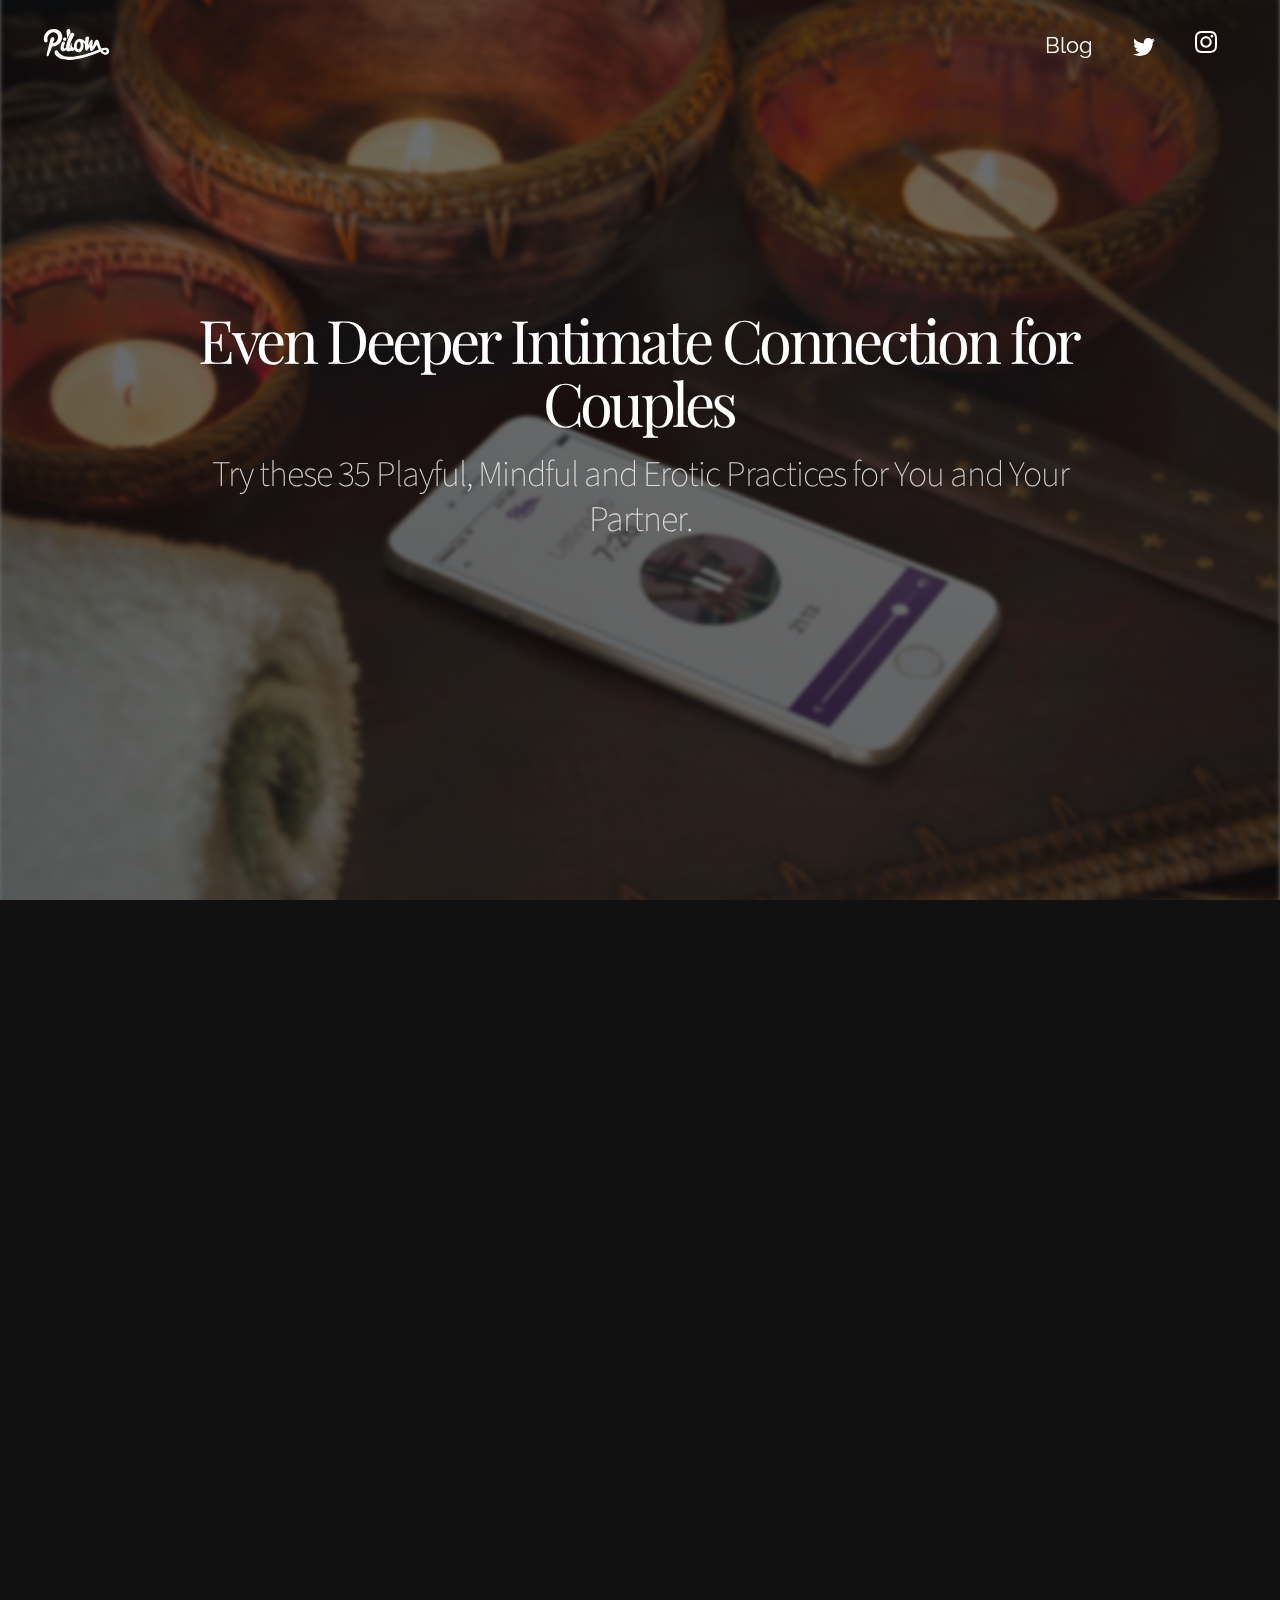
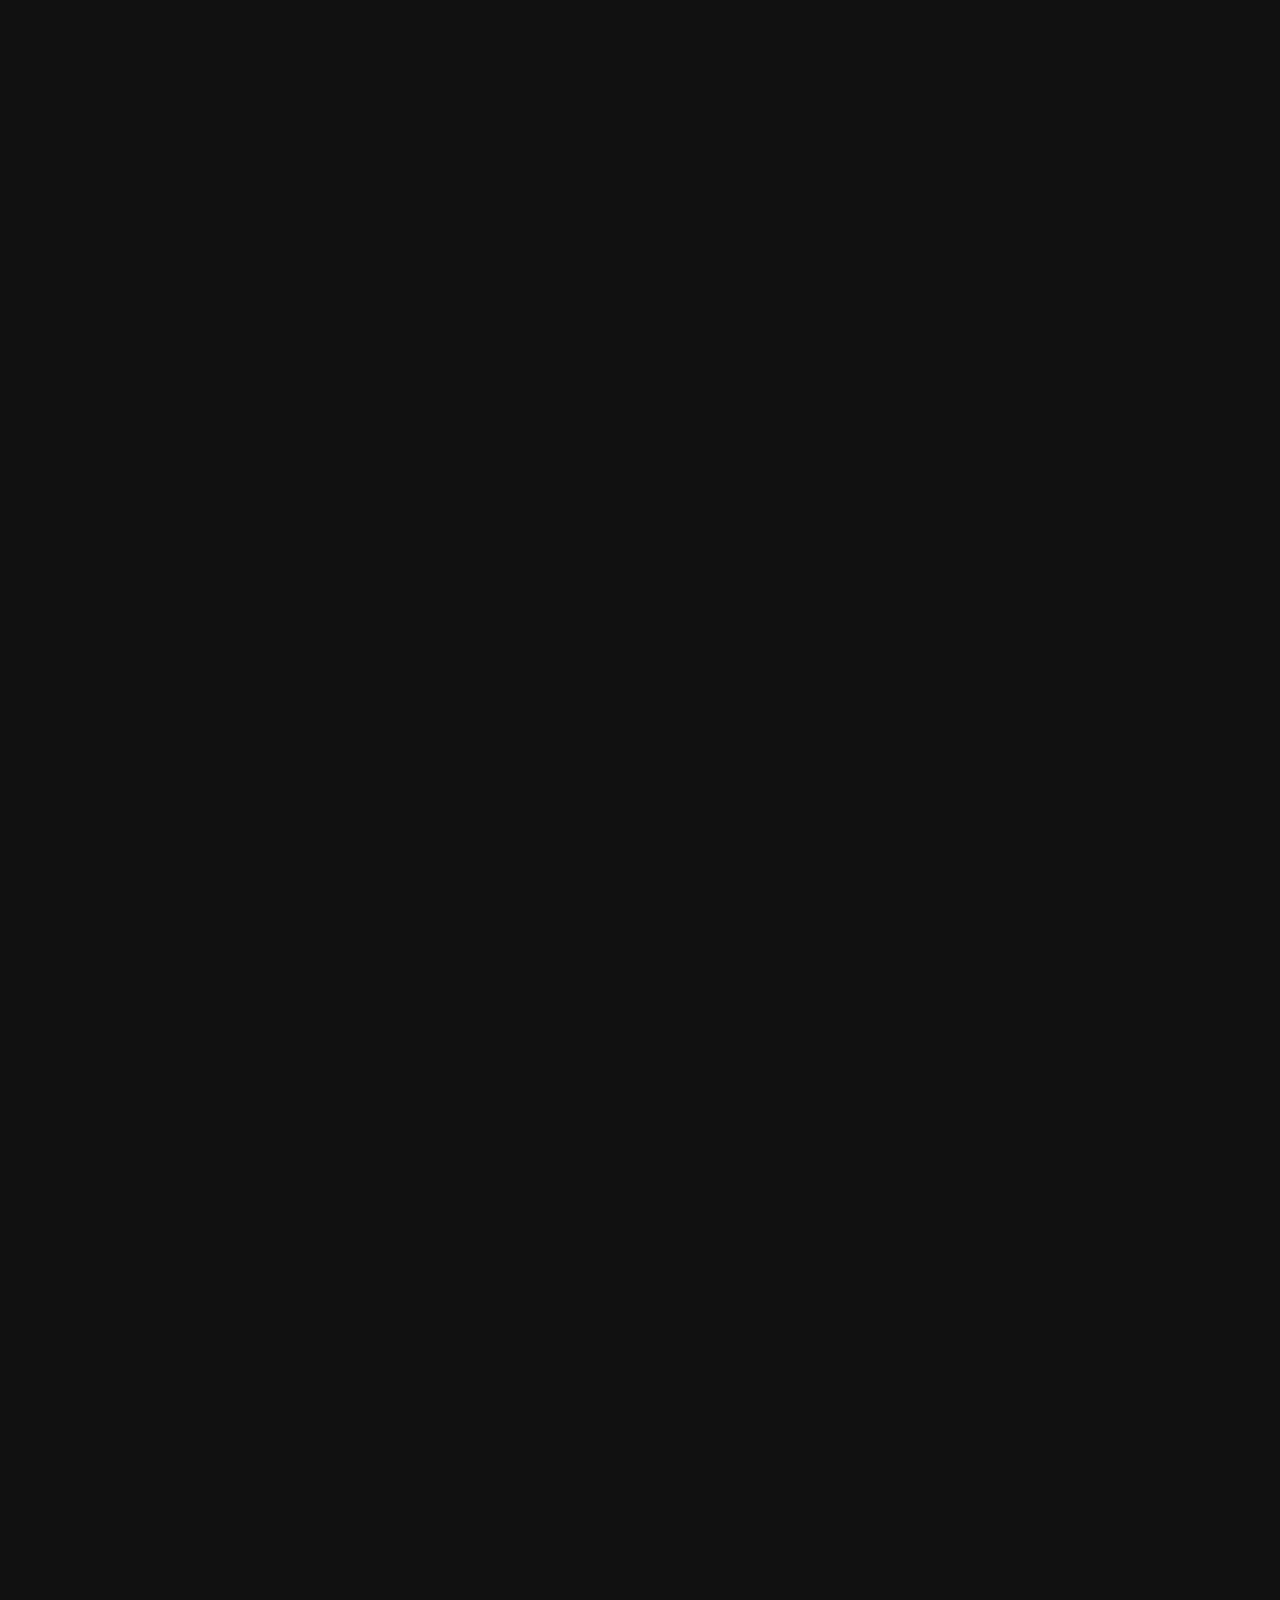
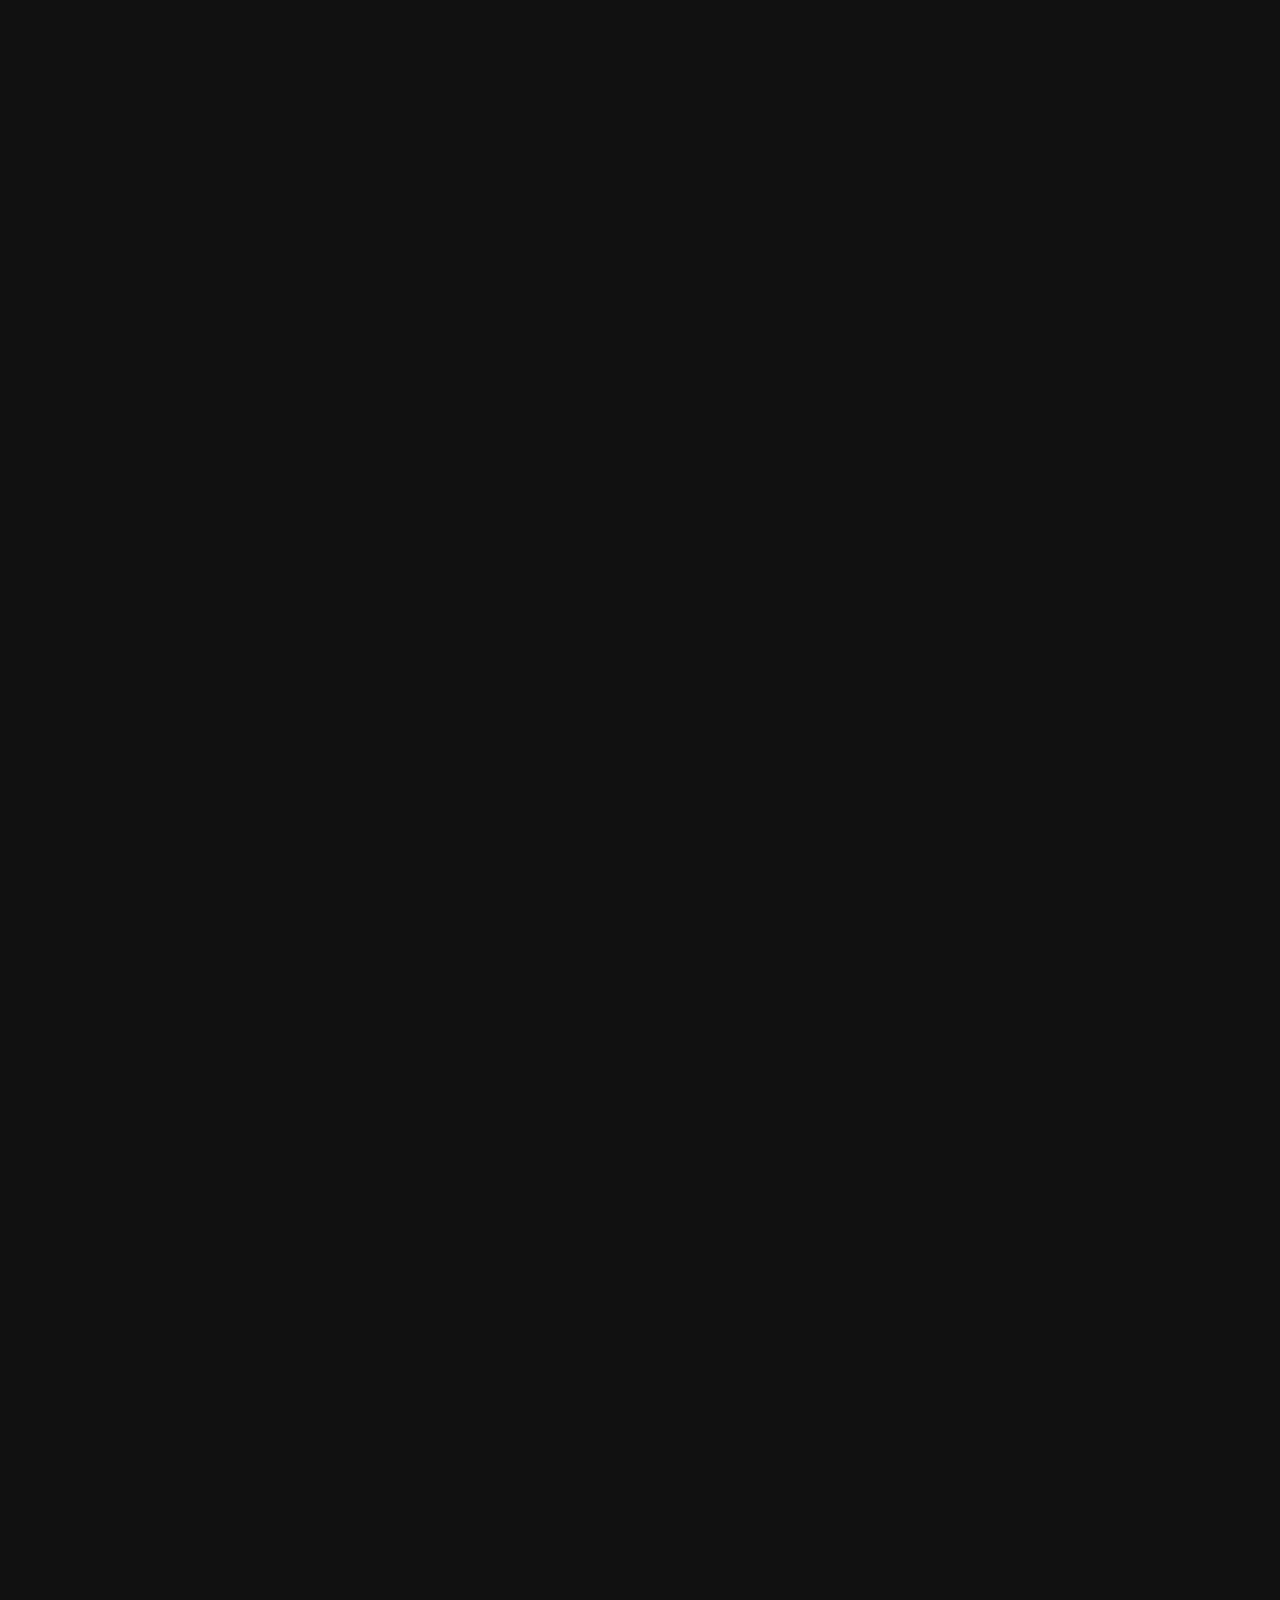
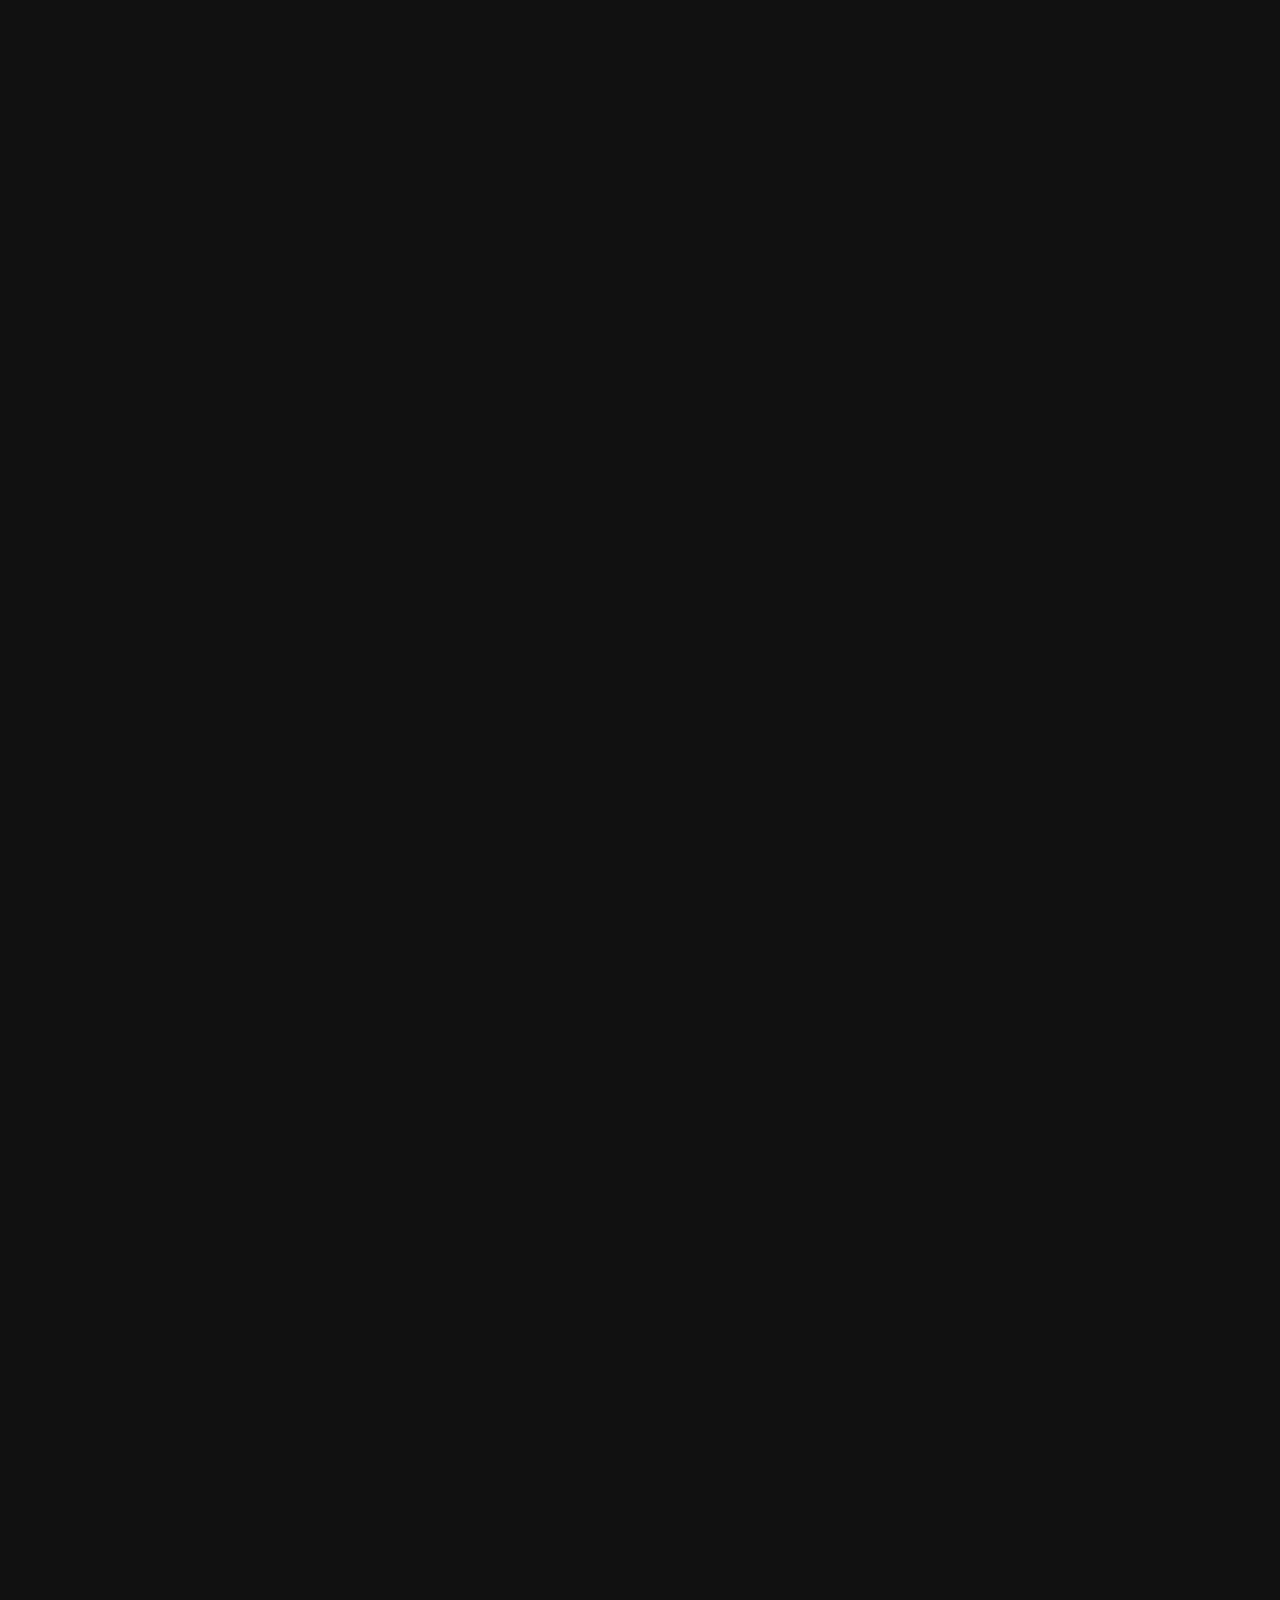
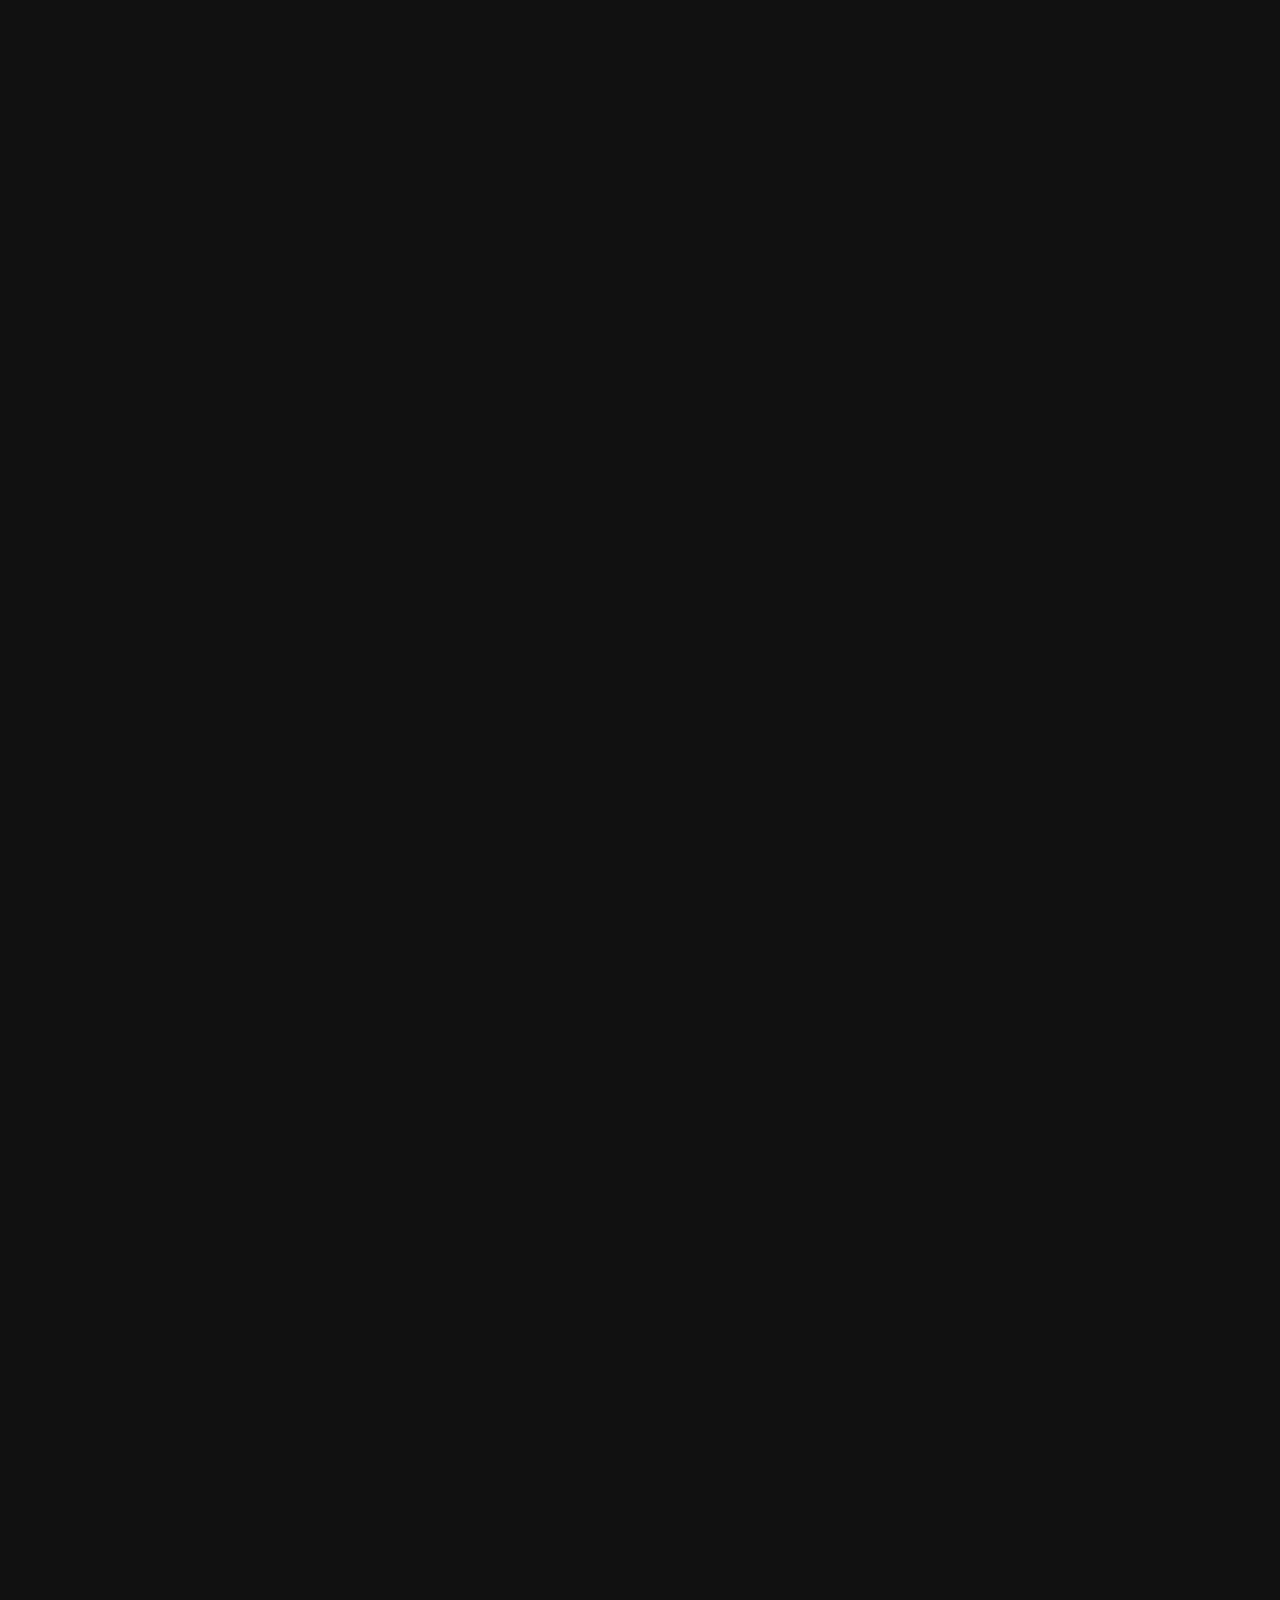
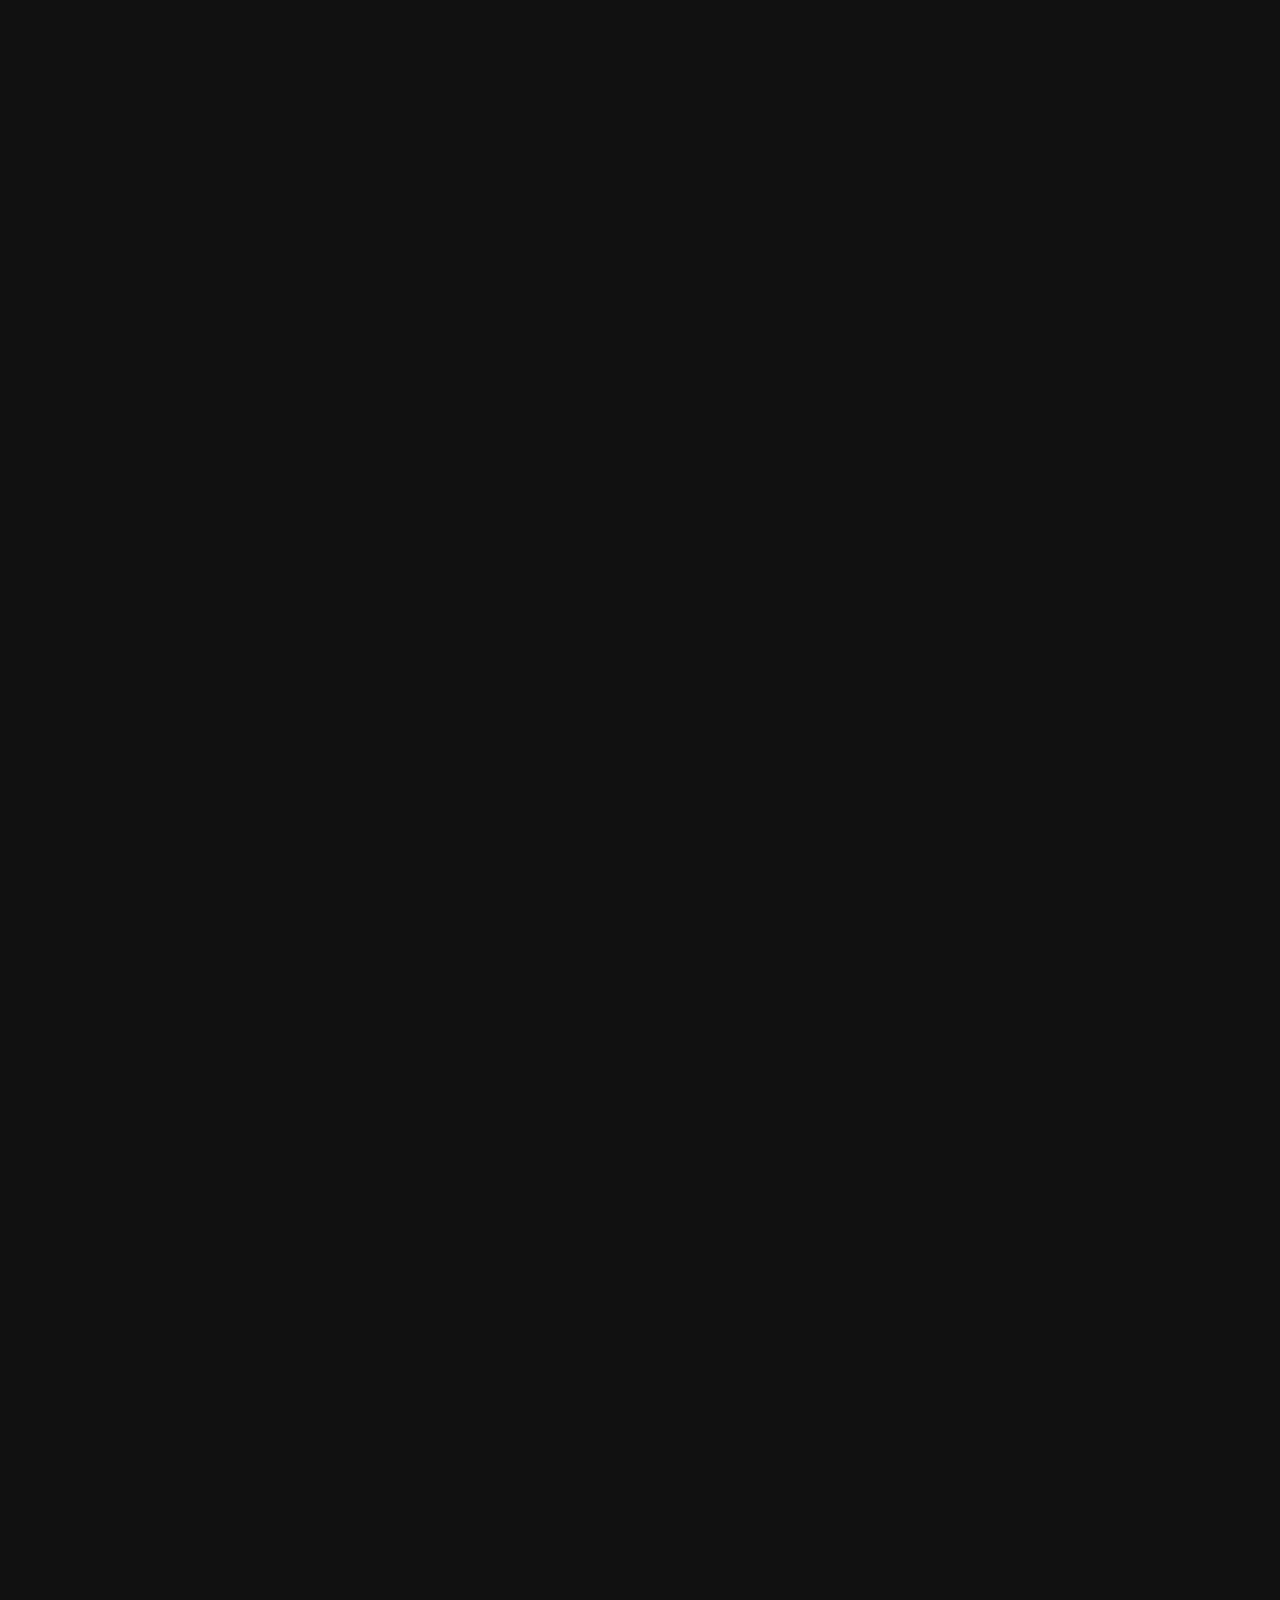
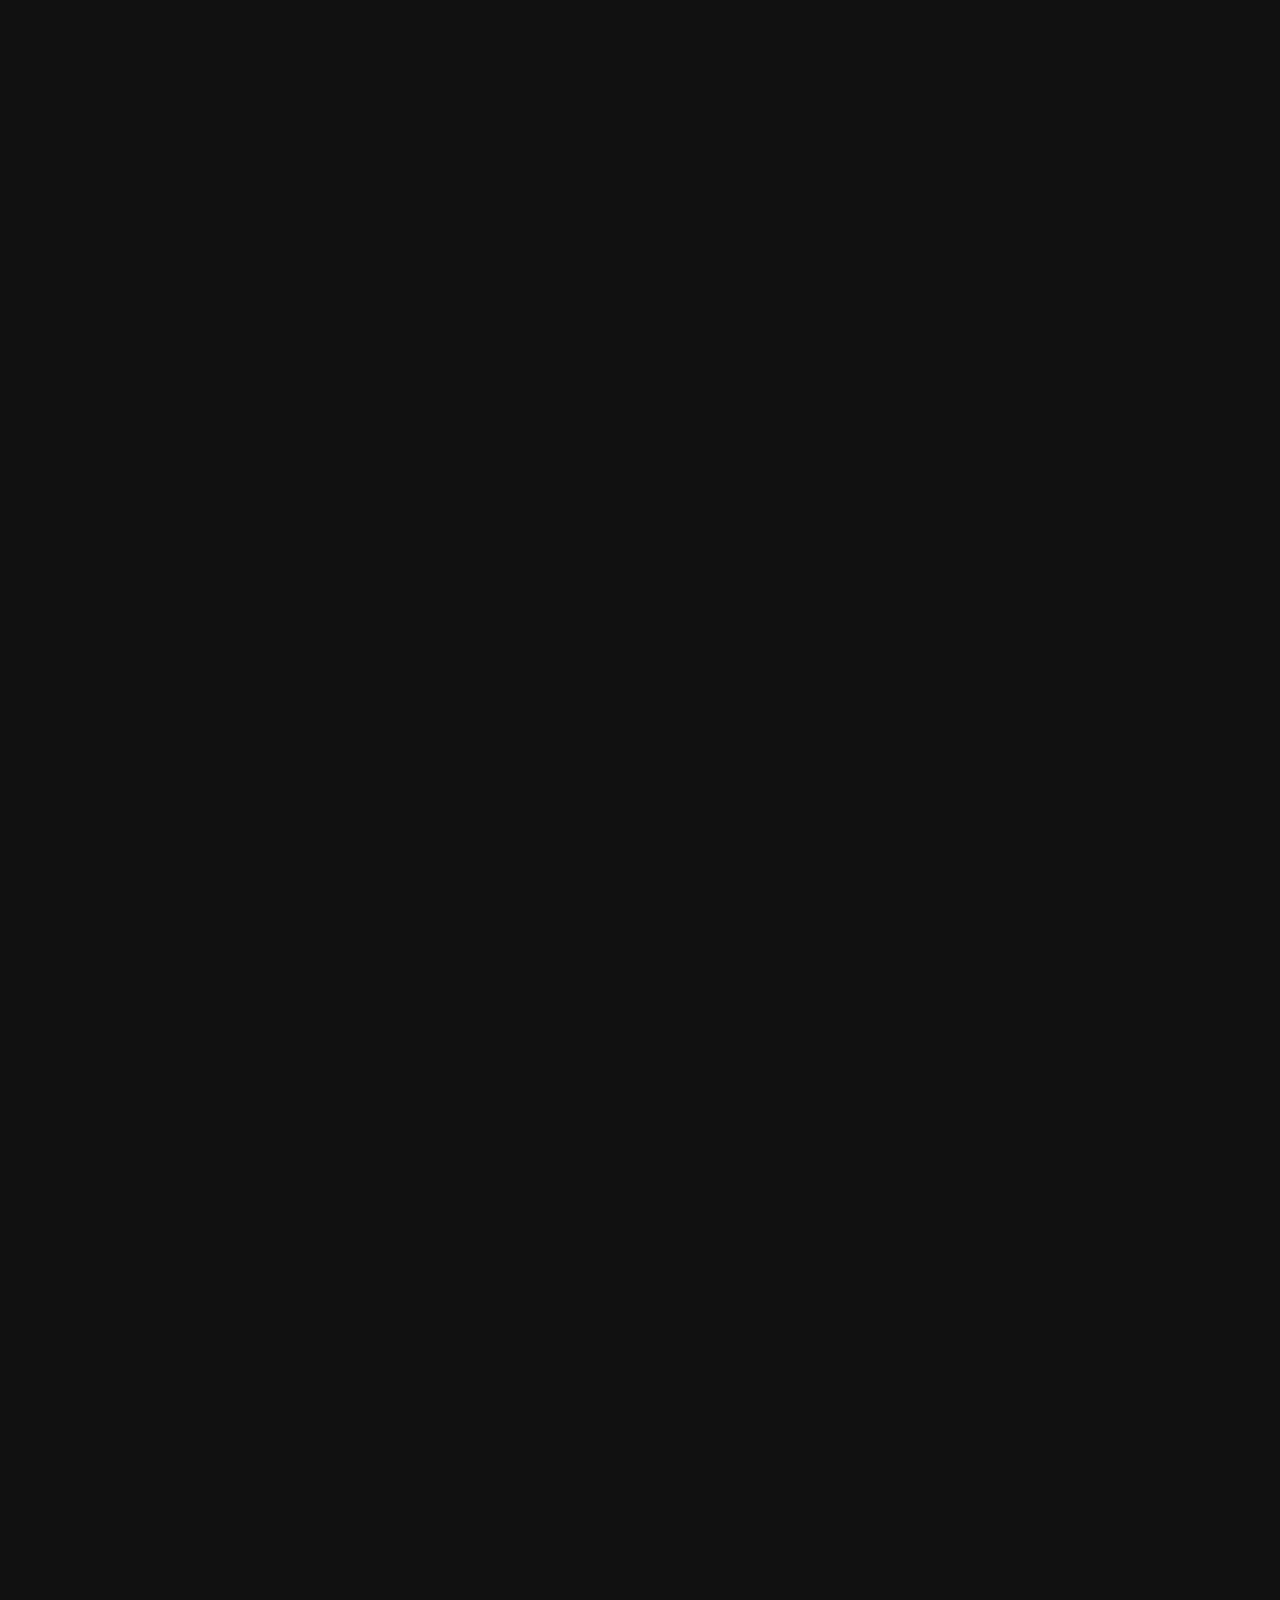
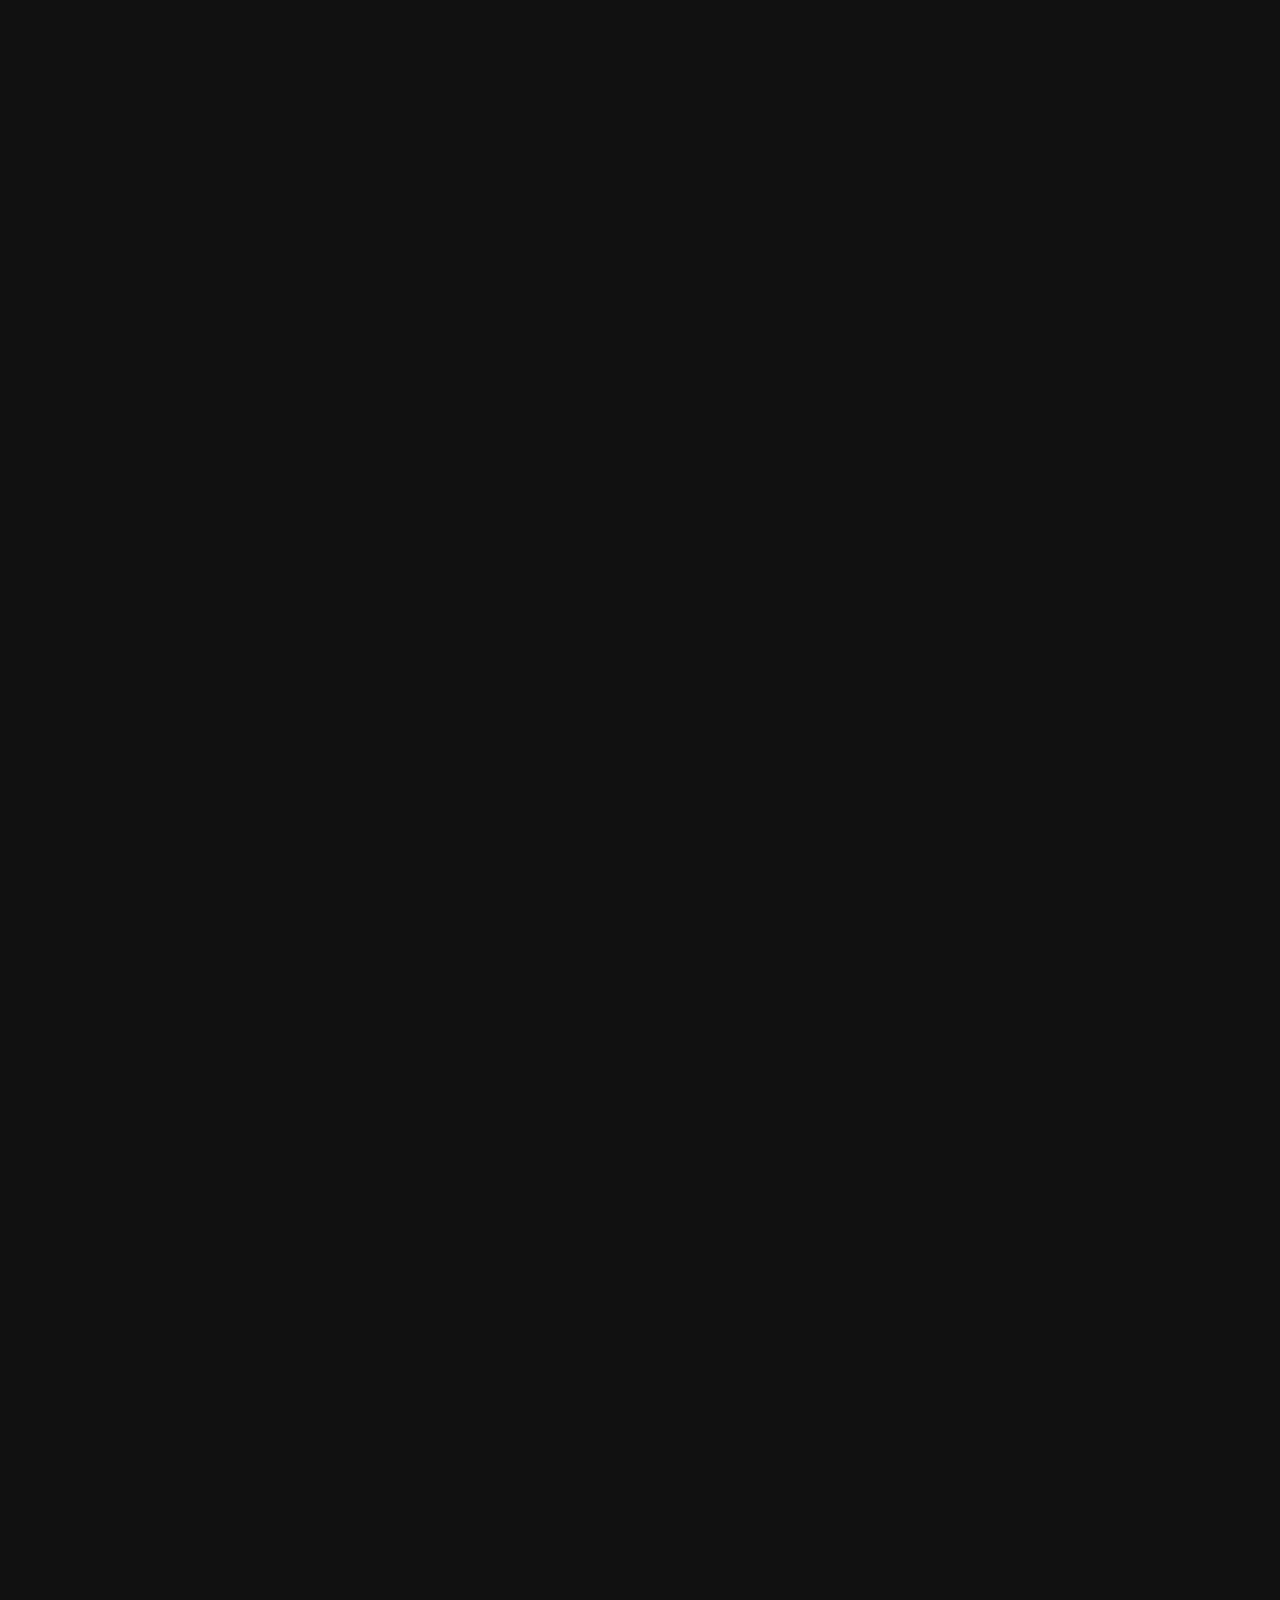
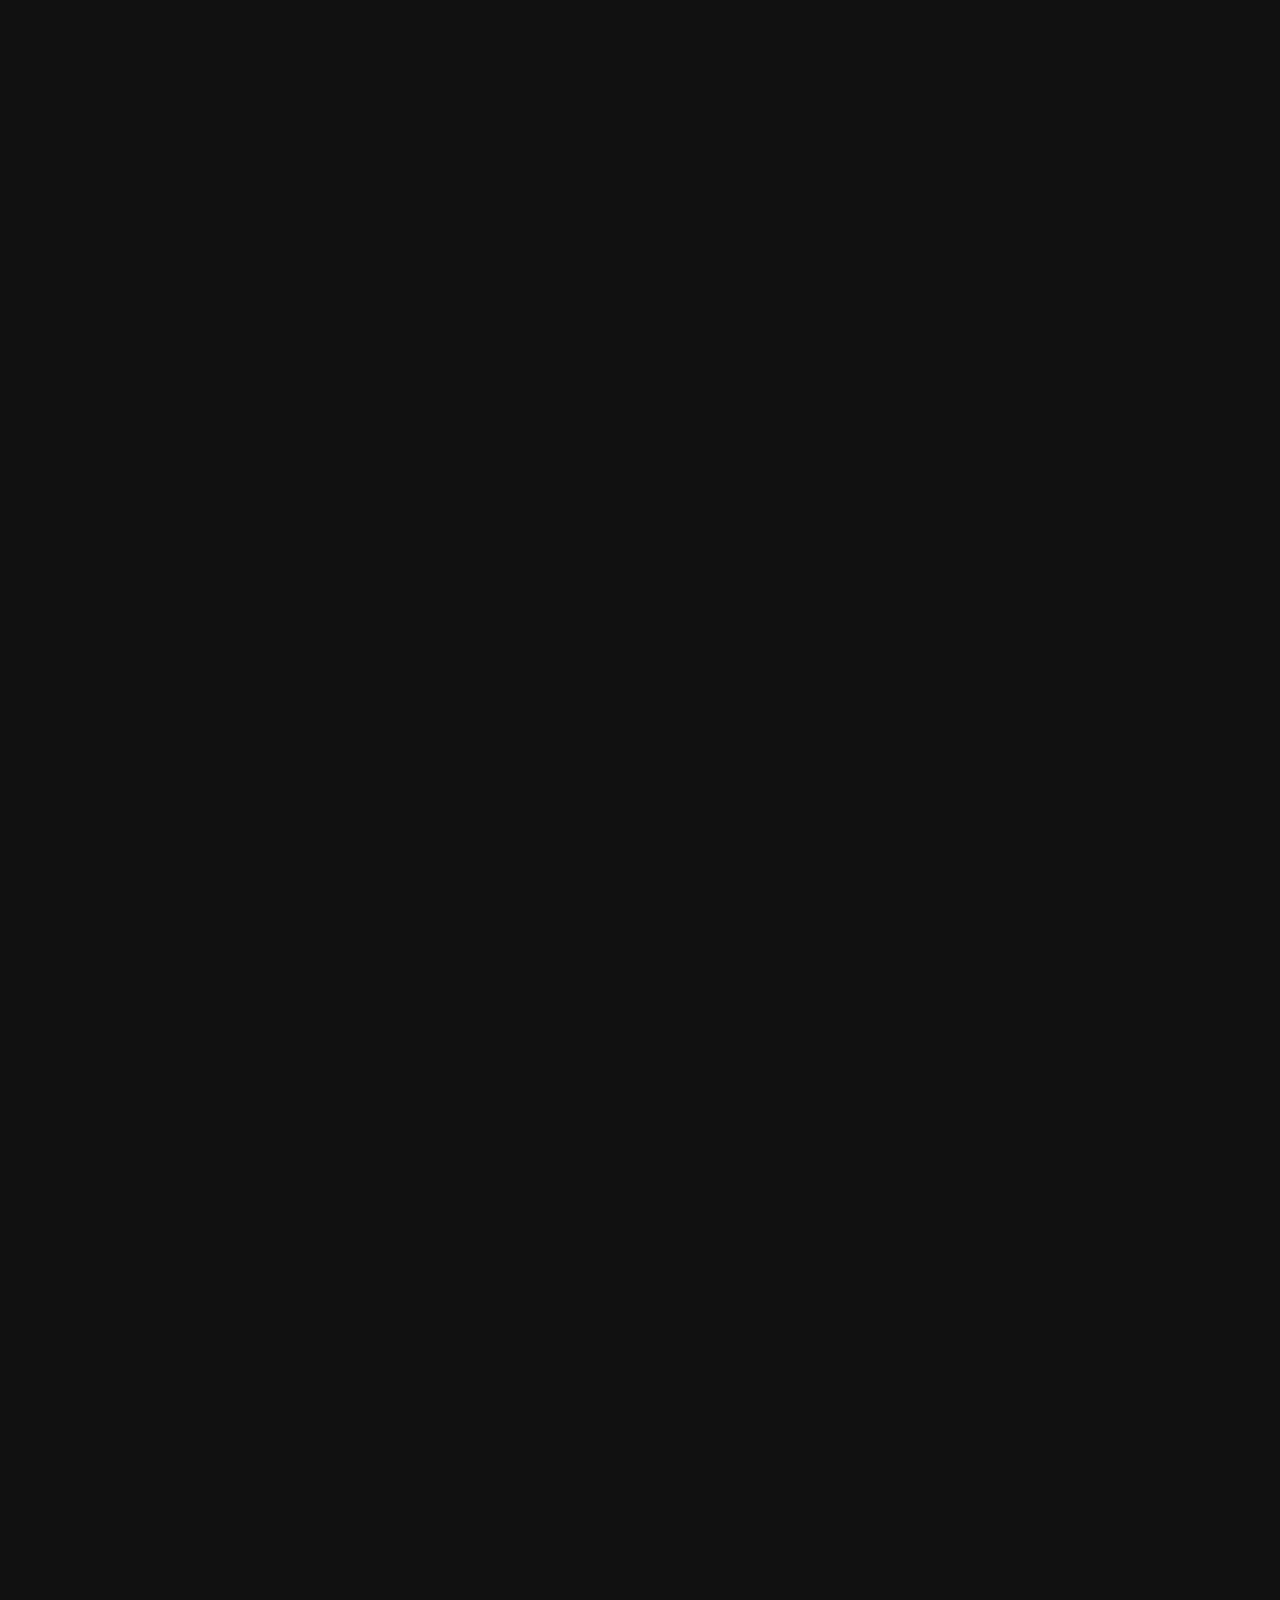
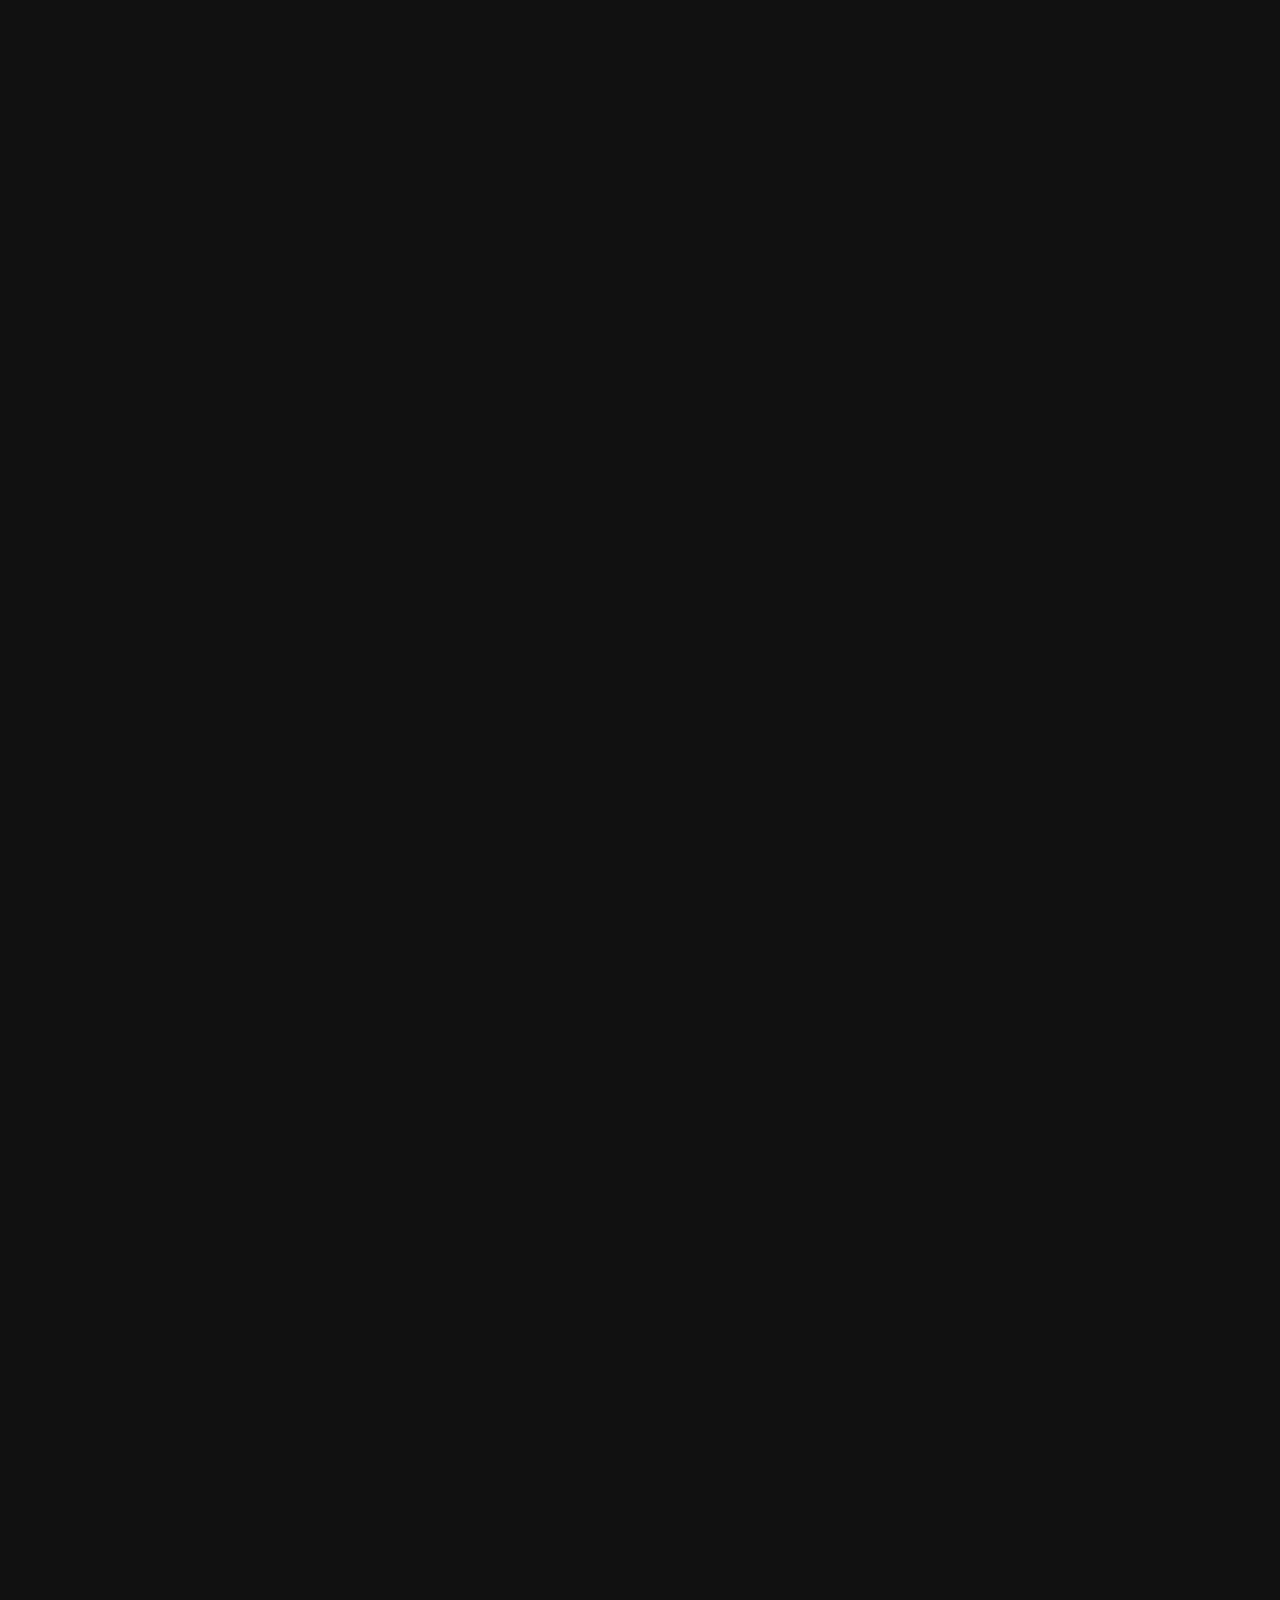
<file: index.html>
<html>
    <head>
        <meta charset="UTF-8">
        <meta name="viewport" content="width=device-width, height=device-height, initial-scale=1.0, user-scalable=no">
        <meta name="apple-mobile-web-app-capable" content="yes" />

        <!-- Page title -->
        <title>Pillow - Deeper Connection for Busy Couples</title>
        <meta name="description" content="Build a stronger relationship with your partner by following along to couples intimacy episodes! Press play, put the phone down, and listen along to connect deeper.">

        <!--<meta name="apple-itunes-app" content="app-id=1177461444"/>-->
        <meta property="fb:app_id" content="1508235372795638"/>
            
        <meta property="og:title" content="Pillow - Deeper Connection for Busy Couples" />
        <meta property="og:description" content="Build a stronger relationship with your partner by following along to couples intimacy episodes! Press play, put the phone down, and listen along to connect deeper." />
        <meta property="og:url" content="http://pillow.io" />
        <meta property="og:type" content="website" />
        <meta property="og:image" content="http://pillow.io/assets/img/og-img.jpg" />
        <meta property="og:image:type" content="image/jpeg" />
        <meta property="og:image:width" content="200" />
        <meta property="og:image:height" content="200" />

        <!--<meta name="twitter:card" content="summary_large_image">-->
        <meta name="twitter:card" content="app">
        <meta name="twitter:site" content="@trypillow">
        <meta name="twitter:title" content="Pillow - Deeper Connection for Busy Couples">
        <meta name="twitter:description" content="Build a stronger relationship with your partner by following along to couples intimacy episodes! Press play, put the phone down, and listen along to connect deeper.">
        <meta name="twitter:image:src" content="http://pillow.io/assets/img/twittercard.jpg">
        <meta name="twitter:app:name:iphone" content="Pillow">
        <meta name="twitter:app:id:iphone" content="1060044689">
        <meta name="twitter:app:id:ipad" content="1060044689">
      
        <link rel="shortcut icon" href="favicon.ico">

        <!-- Fonts -->
        <link href="https://fonts.googleapis.com/css?family=Playfair+Display:400,700,400italic,700italic|Raleway:300,500,800|Source+Sans+Pro:100,300,400,600,700,900" rel="stylesheet" type="text/css" />
        
        
        <!-- Styles -->
        <link rel="stylesheet" href="css/slides.css" name="main-styles">

        <!-- Scripts -->
        <script src="https://ajax.googleapis.com/ajax/libs/jquery/2.2.4/jquery.min.js"></script>
        <script src="js/plugins.js" type="text/javascript" name="plugins"></script>
        <script src="js/slides.js" type="text/javascript" name="main-scripts"></script>
        <script src="https://gumroad.com/js/gumroad.js" type="text/javascript"></script>

        <!-- Facebook Pixel Code -->
        <script>
        !function(f,b,e,v,n,t,s){if(f.fbq)return;n=f.fbq=function(){n.callMethod?
        n.callMethod.apply(n,arguments):n.queue.push(arguments)};if(!f._fbq)f._fbq=n;
        n.push=n;n.loaded=!0;n.version='2.0';n.queue=[];t=b.createElement(e);t.async=!0;
        t.src=v;s=b.getElementsByTagName(e)[0];s.parentNode.insertBefore(t,s)}(window,
        document,'script','https://connect.facebook.net/en_US/fbevents.js');
        fbq('init', '384945585178720'); // Insert your pixel ID here.
        fbq('track', 'PageView');
        </script>
        <noscript><img height="1" width="1" style="display:none"
        src="https://www.facebook.com/tr?id=384945585178720&ev=PageView&noscript=1"
        /></noscript>
        <!-- DO NOT MODIFY -->
        <!-- End Facebook Pixel Code --> 
      
        <!-- Dynamic Content Based on URL Query -->
        <script type="text/javascript">
            // Parse the URL parameter
            function getParameterByName(name, url) {
                if (!url) url = window.location.href;
                name = name.replace(/[\[\]]/g, "\\$&");
                var regex = new RegExp("[?&]" + name + "(=([^&#]*)|&|#|$)"),
                    results = regex.exec(url);
                if (!results) return null;
                if (!results[2]) return '';
                return decodeURIComponent(results[2].replace(/\+/g, " "));
            }
            // Give the parameter a variable name
            var dynamicContent = getParameterByName('dc');

             $(document).ready(function() {

              // Check if the URL parameter is save
              if (dynamicContent == 'save') {
                $('#save').show();
              } 
              // Check if the URL parameter is oranges
              else if (dynamicContent == 'fix') {
                $('#fix').show();
              } 
              // Check if the URL parameter is bananas
              else if (dynamicContent == 'rekindle') {
                $('#rekindle').show();
              } 
              // Check if the URL parameter is bananas
              else if (dynamicContent == 'reconnect') {
                $('#reconnect').show();
              } 
              else if (dynamicContent == 'repair') {
                $('#repair').show();
              } 
              else if (dynamicContent == 'intimacy') {
                $('#intimacy').show();
              } 
              else if (dynamicContent == 'sl') {
                $('#sl').show();
              } 
              // Check if
              // Check if the URL parmeter is empty or not defined, display default content
              else {
                $('#default-content').show();
              }
            });
        </script>
      
    </head>
    <body class="slides scroll smooth fast simplifiedMobile defaultScroll whiteSlide noPreload">
      

<!-- SVG Library -->
<svg xmlns="http://www.w3.org/2000/svg" style="display:none">
  
  <symbol id="logo" viewBox="0 0 801 379"><path d="M256.07 145.734c2.38 0 4.89-.52 7.315-1.403 17.995-6.566 20.12-33.04.98-39.473-2.698-.91-5.523-1.37-8.15-1.205-15.682 0-22.482 16.828-19.417 28.506 2.1 7.986 9.205 13.576 19.27 13.576zM278.296 29.56l9.14 97.202c2.385-11.596 27.262-67.258 38.484-76.18.85-11.58.383-21.837-1.357-33.385C320.38-10.5 274.47-1.523 278.297 29.56zm171.14 147.166c-.707-3.892-1.77-7.282-3.143-10.164-1.362-2.825-3.14-5.104-5.318-6.77-2.17-1.66-4.812-2.525-7.9-2.525-15.626 0-24.756 24.09-27.71 36.234-1.57 6.52-2.382 13.903-2.382 22.086 0 4.146.408 8.034 1.17 11.675.806 3.646 2.026 6.827 3.747 9.55 13.012 21.255 32.515 6.41 38.81-9.983 5.956-15.544 5.365-35.882 2.727-50.1zM770.96 311.22c-10.092 3.436-22.1 4.02-34.676.69-14.766-3.91-29.888-13.543-44.856-32.38-.026-.02-.048-.057-.067-.08-.007 0-.022.016-.033.016-144.34 65.316-445.657 163.828-547.697 38.51-7.653-9.4-12.2-22.592-10.25-34.293 3.608-21.692 26.505-32.174 39.65-11.67 65.403 121.24 298.818 53.554 438.765 3.775 20.54-7.31 40.993-16.56 61.455-24.095v.16c-8.97-16.546-16.07-34.085-22.112-51.89-3.75-11.05-7.948 3.458-19.264 20.727-20.18 30.775-53.33 71.52-63.27 40.006-7.072-22.407-1.792-40.75-2.41-43.332-.482-1.995-4.538 5.542-20.756 28.132-20.877 29.08-35.87 23.642-40.204-13.8-1.557-13.46-2.672-31.09-2.324-48.16-7.02-6.825-14.418-11.67-22.527-17.105l1.022 1.442c8.838 30.722 6.97 70.24-14.324 95.96-3.087 3.727-6.526 7.076-10.253 9.93-16.34 12.537-36.042 14.195-54.607 5.206-10.597-5.13-19.308-13.957-23.312-26.422-10.148 12.596-28.963 21.277-46.932 11.578-.54 0-1.115-.023-2.2.636-23.186 14.055-50.742 11.342-56.606-14.2l1.23-.783c-8.12 10.066-19.48 23.98-38.13 23.204-8.138-.34-15.626-4.272-21.026-10.757-8.62-10.34-8.528-22.385-8.528-34.943 0-16.566 8.23-50.992 21.04-67.17 11.95-15.083 31.135-6.99 31.135 12.34 0 7.247-4.84 16.587-8.845 26.488-3.57 8.816-8.734 25.84-1.916 35.025 1.525 2.058 3.58 3.5 5.8 3.5h2.817c6.155 0 14.38-7.463 16.917-11.25 0-15.338 1.164-26.99 4.015-40.293 5.713-26.65 15.5-53.26 25.437-78.608 7.63-19.46 16.458-38.614 26.026-51.48 17.015-22.88 55.127-4.228 42.45 20.324-20.34 39.38-39.666 76.333-51.307 120.088-2.728 10.245-8.3 40.21 2.252 47.912-4.5-43.265 18.224-81.2 18.153-80.494-1.687 16.532.416 75.495 30.367 61.156-.086-.868-.037-.337.097-2.257-.763-4.67-1.395-9.53-1.395-13.04 0-32.473 14.084-66.966 40.48-81.755 34.673-19.417 70-.434 94.623 25.102 1.39-9.59 2.945-41.106 6.19-47 10.89-19.76 44.65-18.006 42.456 3.495l-10.85 85.464-.354.767c-1.014 7.132 14.25-26.557 26.55-48.803 8.344-15.096 28.63-25.3 28.547-.195-.052 16.97.835 27.83-.595 36.758-4.51 28.06-.66 30.23 6.496 18 9.206-15.733 18.673-45.354 23.253-55.132 7.18-15.308 34.378-19.184 41.63-6.215 6.833 12.218 12.824 40.317 22 68.808 3.85 11.97 7.786 19.747 13.343 30.778 20.46-7.52 42.595-15.21 64.504-10.364 6.904 1.52 12.67 4.284 17.34 7.892 26.71 20.656 16.492 63.606-14.413 74.103zm-3.947-46.677c-1.186-2.384-3.106-4.498-5.79-6.055-12.153-7.072-33.995 3.933-43.97 8.81l-.222-.44.544-.265c9.074 11.548 22.64 22.643 38.41 19.882 9.405-1.654 15.587-12.805 11.03-21.932zM47.03 144.82c-1.182-6.195-1.983-14.185-2.095-22.97-.73-57.938 63.816-108.403 111.275-67.56 16.978 14.614 23.84 41.833 15.08 67.735-9.643 28.514-30.048 53.47-57.424 48.556.314-1.024 15.626-43.245 15.873-44.222 7.498-30.467-33.12-28.353-42.89-17.1-4.338 4.99-42.71 170.148-48.273 191.036-11.66 43.792 12.977 36.945 19.136 25.924 10.41-18.61 36.867-92.46 44.53-112.712 86.19 8.704 150.922-90.074 112.773-163.795C183.063-12.016 91.526-12.282 45.01 28.465c-31.422 27.52-51.225 71.37-41.99 113.41 8.656 39.368 47.254 19.996 44.01 2.947z" fill="white" fill-rule="evenodd"/></symbol>
  
  <symbol id="logo-icon" viewBox="0 0 50 41"><path d="M4,12h42c2.2,0,4,1.8,4,4v21c0,2.2-1.8,4-4,4H4c-2.2,0-4-1.8-4-4V16C0,13.8,1.8,12,4,12z"/><path opacity="0.6" d="M45.5,9h-41C3.7,9,3,8.3,3,7.5v0C3,6.7,3.7,6,4.5,6h41C46.3,6,47,6.7,47,7.5v0C47,8.3,46.3,9,45.5,9z"/><path opacity="0.4" d="M7.5,0h35C43.3,0,44,0.7,44,1.5v0C44,2.3,43.3,3,42.5,3h-35C6.7,3,6,2.3,6,1.5v0C6,0.7,6.7,0,7.5,0z"/></symbol>
  
  <symbol id="close" viewBox="0 0 30 30"><path d="M15 0c-8.3 0-15 6.7-15 15s6.7 15 15 15 15-6.7 15-15-6.7-15-15-15zm5.7 19.3c.4.4.4 1 0 1.4-.2.2-.4.3-.7.3s-.5-.1-.7-.3l-4.3-4.3-4.3 4.3c-.2.2-.4.3-.7.3s-.5-.1-.7-.3c-.4-.4-.4-1 0-1.4l4.3-4.3-4.3-4.3c-.4-.4-.4-1 0-1.4s1-.4 1.4 0l4.3 4.3 4.3-4.3c.4-.4 1-.4 1.4 0s.4 1 0 1.4l-4.3 4.3 4.3 4.3z"/></symbol>
  
  <symbol id="back" viewBox="0 0 20 20"><path d="M2.3 10.7l5 5c.4.4 1 .4 1.4 0s.4-1 0-1.4l-3.3-3.3h11.6c.6 0 1-.4 1-1s-.4-1-1-1h-11.6l3.3-3.3c.4-.4.4-1 0-1.4-.2-.2-.4-.3-.7-.3s-.5.1-.7.3l-5 5c-.2.2-.3.5-.3.7 0 .2.1.5.3.7z"/></symbol>
  
  <symbol id="menu" viewBox="0 0 22 22"><path d="M1 5h20c.6 0 1-.4 1-1s-.4-1-1-1h-20c-.6 0-1 .4-1 1s.4 1 1 1zm20 5h-20c-.6 0-1 .4-1 1s.4 1 1 1h20c.6 0 1-.4 1-1s-.4-1-1-1zm0 7h-20c-.6 0-1 .4-1 1s.4 1 1 1h20c.6 0 1-.4 1-1s-.4-1-1-1z"/></symbol>
  
  <symbol id="share" viewBox="0 0 22 22"><path d="M21 10c-.6 0-1 .4-1 1v7h-18v-7c0-.6-.4-1-1-1s-1 .4-1 1v7c0 1.1.9 2 2 2h18c1.1 0 2-.9 2-2v-7c0-.6-.4-1-1-1zM5.5 7.5c.3 0 .5-.1.7-.3l3.8-3.8v9.6c0 .6.4 1 1 1s1-.4 1-1v-9.6l3.8 3.8c.2.2.5.3.7.3s.5-.1.7-.3c.4-.4.4-1 0-1.4l-5.5-5.5c-.1-.1-.2-.2-.3-.2-.2-.1-.5-.1-.8 0l-.3.2-5.5 5.5c-.4.4-.4 1 0 1.4.2.2.4.3.7.3z"/></symbol>
  
  <symbol id="facebook" viewBox="0 0 24 24"><path d="M24 1.3v21.3c0 .7-.6 1.3-1.3 1.3h-6.1v-9.3h3.1l.5-3.6h-3.6v-2.2c0-1.1.3-1.8 1.8-1.8h1.9v-3.2c-.3 0-1.5-.1-2.8-.1-2.8 0-4.7 1.7-4.7 4.8v2.7h-3.1v3.6h3.1v9.2h-11.5c-.7 0-1.3-.6-1.3-1.3v-21.4c0-.7.6-1.3 1.3-1.3h21.3c.8 0 1.4.6 1.4 1.3z"/></symbol>
   
  <symbol id="fb-like" viewBox="0 0 20 20"><path d="M0 8v12h5v-12h-5zm2.5 10.8c-.4 0-.8-.3-.8-.8 0-.4.3-.8.8-.8s.8.3.8.8c0 .4-.4.8-.8.8zm3.5-.8h9.5c1.1 0 1.7-1 1.7-1.7 0-.3-.4-1-.4-1 1.4-.3 1.7-1.2 1.7-1.7-.1-.5-.3-.9-.5-1 1-.4 1.5-1.1 1.4-1.9-.1-.8-1-1.5-1-1.5 1-.6.9-1.5.9-1.5-.3-1.3-1.5-1.7-1.7-1.7h-5.6s.3-.5.3-2.4-1.3-3.6-2.6-3.6c0 0-.7.1-1 .3v3.5l-2.7 4.4v9.8z"/></symbol>
  
  <symbol id="twitter" viewBox="0 1 24 23"><path d="M21.5 7.6v.6c0 6.6-5 14.1-14 14.1-2.8 0-5.4-.8-7.6-2.2l1.2.1c2.3 0 4.4-.8 6.1-2.1-2.2 0-4-1.5-4.6-3.4.3.1.6.1.9.1.5 0 .9-.1 1.3-.2-2.1-.6-3.8-2.6-3.8-5 .7.4 1.4.6 2.2.6-1.3-.9-2.2-2.4-2.2-4.1 0-.9.2-1.8.7-2.5 2.4 3 6.1 5 10.2 5.2-.1-.4-.1-.7-.1-1.1 0-2.7 2.2-5 4.9-5 1.4 0 2.7.6 3.6 1.6 1-.3 2.1-.7 3-1.3-.4 1.2-1.1 2.1-2.2 2.7 1-.1 1.9-.4 2.8-.8-.6 1.1-1.4 2-2.4 2.7z"/></symbol>
  
  <symbol id="dribbble" viewBox="0 0 24 24"><path d="M12 0c-6.7 0-12 5.3-12 12s5.3 12 12 12 12-5.3 12-12-5.3-12-12-12zm7.9 5.7c1.3 1.7 2.1 3.9 2.3 6.1-.4-.1-2.4-.4-4.7-.4-.8 0-1.5 0-2.3.1 0-.1-.1-.3-.3-.5l-.7-1.5c3.7-1.4 5.3-3.4 5.7-3.8zm-7.9-3.8c2.5 0 4.9.9 6.7 2.5-.3.4-1.9 2.3-5.2 3.6-1.6-2.9-3.3-5.3-3.7-5.9.6-.1 1.4-.2 2.2-.2zm-4.4 1c.4.6 2.1 3 3.7 5.8-4.4 1.2-8.2 1.2-9.2 1.2h-.1c.8-3.1 2.9-5.6 5.6-7zm-5.7 9.1v-.3h.3c1.2 0 5.6-.1 10.1-1.5l.8 1.6c-.1 0-.3 0-.4.1-5.1 1.6-7.9 6-8.3 6.7-1.6-1.7-2.5-4.1-2.5-6.6zm10.1 10.1c-2.3 0-4.4-.8-6.1-2.1.3-.5 2.4-4.4 7.9-6.3 1.3 3.6 2 6.7 2.1 7.6-1.2.6-2.6.8-3.9.8zm5.7-1.8c-.1-.8-.7-3.6-2-7.1.7-.1 1.3-.1 2-.1 2.1 0 3.7.4 4.1.5-.3 2.8-1.8 5.2-4.1 6.7z"/></symbol>
  
  <symbol id="youtube" viewBox="0 0 24 24"><path d="M23.6 6.3c-.3-1.2-1.4-2.2-2.6-2.3-3-.3-6-.3-9-.3s-6 0-9 .3c-1.2.1-2.3 1.1-2.6 2.3-.4 1.8-.4 3.8-.4 5.7 0 1.9 0 3.9.4 5.7.3 1.2 1.4 2.2 2.6 2.3 3 .3 6 .3 9 .3s6 0 9-.3c1.3-.1 2.3-1.1 2.6-2.4.4-1.7.4-3.7.4-5.6 0-1.9 0-3.9-.4-5.7zm-14.1 9v-6.6l6.5 3.3-6.5 3.3z"/></symbol>
  
  <symbol id="pinterest" viewBox="0 0 24 24"><path d="M5.9 13.9c1.2-2-.4-2.5-.6-4-1-6.1 7.1-10.2 11.4-6 2.9 2.9 1 12-3.7 11-4.6-.9 2.2-8.1-1.4-9.5-3-1.1-4.6 3.6-3.2 5.9-.8 4-2.5 7.7-1.8 12.7 2.3-1.7 3.1-4.8 3.7-8.1 1.2.7 1.8 1.4 3.3 1.5 5.5.4 8.6-5.4 7.8-10.7-.7-4.7-5.5-7.1-10.6-6.6-4.1.4-8.1 3.7-8.3 8.3-.1 2.8.7 4.9 3.4 5.5z"/></symbol>
  
  <symbol id="googlePlus" viewBox="0 0 24 24"><path d="M7.8 13.5h4.6c-.6 2-2.5 3.4-4.6 3.4-2.7 0-4.9-2.2-4.9-4.9s2.2-4.9 4.9-4.9c1.1 0 2.1.3 3 1l1.8-2.4c-1.4-1.1-3-1.6-4.8-1.6-4.3 0-7.9 3.5-7.9 7.9s3.5 7.9 7.9 7.9 7.9-3.5 7.9-7.9v-1.5h-7.9v3zM21.7 11v-2.2h-2v2.2h-2.2v2h2.2v2.2h2v-2.2h2.2v-2z"/></symbol>
  
  <symbol id="stumbleupon" viewBox="0 0 24 24"><path d="M13.3 9.6l1.6.8 2.5-.8v-1.4c0-3-2.4-5.4-5.4-5.4s-5.4 2.4-5.4 5.4v7.5c0 .7-.6 1.3-1.3 1.3s-1.3-.6-1.3-1.3v-3.2h-4v3.2c0 3 2.4 5.4 5.4 5.4s5.4-2.4 5.4-5.4v-7.5c0-.7.6-1.3 1.3-1.3s1.3.6 1.3 1.3l-.1 1.4zm6.6 2.9v3.2c0 .7-.6 1.3-1.3 1.3s-1.3-.6-1.3-1.3v-3.2l-2.5.8-1.6-.8v3.2c0 3 2.4 5.4 5.4 5.4s5.4-2.4 5.4-5.4v-3.2h-4.1z"/></symbol>
  
  <symbol id="linkedin" viewBox="0 0 24 24"><path d="M22.2 0h-20.4c-1 0-1.8.8-1.8 1.7v20.7c0 1 .8 1.7 1.8 1.7h20.5c1 0 1.8-.8 1.8-1.7v-20.7c-.1-.9-.9-1.7-1.9-1.7zm-14.9 20.2h-3.6v-10.9h3.6v10.9zm-1.8-12.4c-1.2 0-2-.8-2-1.9 0-1.1.8-1.9 2.1-1.9 1.2 0 2 .8 2 1.9-.1 1.1-.9 1.9-2.1 1.9zm14.8 12.4h-3.6v-5.8c0-1.5-.5-2.5-1.8-2.5-1 0-1.6.7-1.9 1.3-.1.2-.1.6-.1.9v6.1h-3.6v-10.9h3.6v1.5c.5-.7 1.3-1.8 3.3-1.8 2.4 0 4.2 1.6 4.2 4.9v6.3z"/></symbol>
  
  <symbol id="apple" viewBox="-1 1 24 24"><path d="M17.6 13.8c0-3 2.5-4.5 2.6-4.6-1.4-2.1-3.6-2.3-4.4-2.4-1.9-.2-3.6 1.1-4.6 1.1-.9 0-2.4-1.1-4-1-2 0-3.9 1.2-5 3-2.1 3.7-.5 9.1 1.5 12.1 1 1.5 2.2 3.1 3.8 3 1.5-.1 2.1-1 3.9-1s2.4 1 4 1 2.7-1.5 3.7-2.9c1.2-1.7 1.6-3.3 1.7-3.4-.1-.1-3.2-1.3-3.2-4.9zm-3.1-9c.8-1 1.4-2.4 1.2-3.8-1.2 0-2.7.8-3.5 1.8-.8.9-1.5 2.3-1.3 3.7 1.4.1 2.8-.7 3.6-1.7z"/></symbol>
  
  <symbol id="tumblr" viewBox="0 0 23 23"><path d="M12.573 4.94v-4.94h-3.188c-.072.183-.11.4-.11.622-.034.107-.072.184-.072.293-.328 1.829-1.28 3.11-2.892 3.807-.476.218-.914.253-1.39.218v3.987h2.342c.039 5.603.039 8.493.039 8.64v.332c.294 2.449 1.573 3.914 3.843 4.463.914.257 1.901.366 2.892.366 1.279-.036 2.525-.256 3.771-.659v-4.685c-.731.22-1.395.402-1.977.583-1.135.333-2.087.113-2.857-.619-.073-.11-.183-.257-.221-.403-.106-.586-.178-1.206-.178-1.795v-6.222h5.083v-3.988h-5.085z"/></symbol>
  
  <symbol id="instagram" viewBox="0 0 24 24"><path d="M12 2.2c3.2 0 3.6 0 4.8.1 1.2.1 1.8.2 2.2.4.6.2 1 .5 1.4.9.4.4.7.8.9 1.4.2.4.4 1.1.4 2.2.1 1.3.1 1.6.1 4.8s0 3.6-.1 4.8c-.1 1.2-.2 1.8-.4 2.2-.2.6-.5 1-.9 1.4-.4.4-.8.7-1.4.9-.4.2-1.1.4-2.2.4-1.3.1-1.6.1-4.8.1s-3.6 0-4.8-.1c-1.2-.1-1.8-.2-2.2-.4-.6-.2-1-.5-1.4-.9-.4-.4-.7-.8-.9-1.4-.2-.4-.4-1.1-.4-2.2-.1-1.3-.1-1.6-.1-4.8s0-3.6.1-4.8c0-1.2.2-1.9.3-2.3.2-.6.5-1 .9-1.4.5-.4.9-.6 1.4-.9.4-.1 1.1-.3 2.3-.4h4.8m0-2.2c-3.3 0-3.7 0-4.9.1-1.3 0-2.2.2-3 .5-.7.3-1.4.7-2.1 1.4-.7.7-1.1 1.4-1.4 2.1-.3.8-.5 1.7-.5 3-.1 1.2-.1 1.6-.1 4.9 0 3.3 0 3.7.1 4.9.1 1.3.3 2.1.6 2.9.2.8.6 1.5 1.3 2.2.7.7 1.3 1.1 2.1 1.4.8.3 1.6.5 2.9.6h5s3.7 0 4.9-.1c1.3-.1 2.1-.3 2.9-.6.8-.3 1.5-.7 2.1-1.4.7-.7 1.1-1.3 1.4-2.1.3-.8.5-1.6.6-2.9.1-1.2.1-1.6.1-4.9s0-3.7-.1-4.9c-.1-1.3-.3-2.1-.6-2.9-.2-.8-.6-1.5-1.3-2.2-.7-.7-1.3-1.1-2.1-1.4-.8-.3-1.6-.5-2.9-.6h-5zM12 5.8c-3.4 0-6.2 2.8-6.2 6.2s2.8 6.2 6.2 6.2 6.2-2.8 6.2-6.2-2.8-6.2-6.2-6.2zm0 10.2c-2.2 0-4-1.8-4-4s1.8-4 4-4 4 1.8 4 4-1.8 4-4 4z"/><circle class="st0" cx="18.4" cy="5.6" r="1.4"/></symbol>
  
  <symbol id="arrow-down" viewBox="0 0 24 24"><path d="M12 18c-.2 0-.5-.1-.7-.3l-11-10c-.4-.4-.4-1-.1-1.4.4-.4 1-.4 1.4-.1l10.4 9.4 10.3-9.4c.4-.4 1-.3 1.4.1.4.4.3 1-.1 1.4l-11 10c-.1.2-.4.3-.6.3z"/></symbol>
  
  <symbol id="arrow-up" viewBox="0 0 24 24"><path d="M11.9 5.9c.2 0 .5.1.7.3l11 10c.4.4.4 1 .1 1.4-.4.4-1 .4-1.4.1l-10.4-9.4-10.3 9.4c-.4.4-1 .3-1.4-.1-.4-.4-.3-1 .1-1.4l11-10c.1-.2.4-.3.6-.3z"/></symbol>
  
  <symbol id="arrow-left" viewBox="0 0 31 72"><path d="M30 72c-.3 0-.6-.1-.8-.4l-29-34c-.3-.4-.3-.9 0-1.3l29-36c.3-.4 1-.5 1.4-.2.4.3.5 1 .2 1.4l-28.5 35.5 28.5 33.4c.4.4.3 1.1-.1 1.4-.2.1-.5.2-.7.2z"/></symbol>
  
  <symbol id="arrow-right" viewBox="0 0 31 72"><path d="M1 0c.3 0 .6.1.8.4l29 34c.3.4.3.9 0 1.3l-29 36c-.3.4-1 .5-1.4.2-.4-.3-.5-1-.2-1.4l28.5-35.5-28.5-33.4c-.4-.4-.3-1.1.1-1.4.2-.1.5-.2.7-.2z"/></symbol>
  
  <symbol id="arrow-top" viewBox="0 0 24 24"><path d="M20.7 10.3l-8-8c-.4-.4-1-.4-1.4 0l-8 8c-.4.4-.4 1 0 1.4s1 .4 1.4 0l6.3-6.3v15.6c0 .6.4 1 1 1s1-.4 1-1v-15.6l6.3 6.3c.2.2.5.3.7.3s.5-.1.7-.3c.4-.4.4-1 0-1.4z"/></symbol>
  
  <symbol id="play" viewBox="0 0 30 30"><path d="M7 30v-30l22 15z"/></symbol>
  
  <symbol id="appstoreButton" viewBox="0 0 135 40"><path fill="#000" d="M135 36.2c0 2.1-1.7 3.8-3.8 3.8h-127.4c-2.1 0-3.8-1.7-3.8-3.8v-32.3c0-2.2 1.7-3.9 3.8-3.9h127.3c2.1 0 3.8 1.7 3.8 3.8l.1 32.4z"/><path fill="#ffffff" d="M30.1 19.8c0-3.2 2.6-4.8 2.8-4.9-1.5-2.2-3.9-2.5-4.7-2.5-2-.2-3.9 1.2-4.9 1.2s-2.6-1.2-4.2-1.1c-2.1 0-4.1 1.3-5.2 3.2-2.3 3.9-.6 9.7 1.6 12.9 1.1 1.6 2.4 3.3 4 3.2 1.6-.1 2.2-1 4.2-1 1.9 0 2.5 1 4.2 1s2.8-1.6 3.9-3.1c1.3-1.8 1.8-3.5 1.8-3.6-.1-.2-3.4-1.5-3.5-5.3zM26.9 10.3c.9-1.1 1.5-2.6 1.3-4.1-1.3.1-2.8.9-3.8 1.9-.8.9-1.5 2.5-1.3 3.9 1.5.2 2.9-.6 3.8-1.7zM53.6 31.5h-2.3l-1.2-3.9h-4.3l-1.2 3.9h-2.2l4.3-13.3h2.6l4.3 13.3zm-3.8-5.5l-1.1-3.5c-.2-.4-.4-1.2-.7-2.5-.1.6-.3 1.4-.6 2.5l-1.2 3.5h3.6zM64.7 26.6c0 1.6-.4 2.9-1.3 3.9-.8.8-1.8 1.3-2.9 1.3-1.3 0-2.2-.5-2.7-1.4v5.1h-2.1v-10.4c0-1 0-2.1-.1-3.2h1.9l.1 1.5c.7-1.1 1.8-1.7 3.2-1.7 1.1 0 2.1.4 2.8 1.3.7.9 1.1 2.1 1.1 3.6zm-2.2.1c0-.9-.2-1.7-.6-2.3-.5-.6-1.1-.9-1.9-.9-.5 0-1 .2-1.4.5-.4.3-.7.8-.8 1.4-.1.3-.1.5-.1.7v1.6c0 .7.2 1.3.6 1.8s1 .7 1.7.7c.8 0 1.4-.3 1.9-.9.4-.8.6-1.6.6-2.6zM75.7 26.6c0 1.6-.4 2.9-1.3 3.9-.8.8-1.8 1.3-2.9 1.3-1.3 0-2.2-.5-2.7-1.4v5.1h-2.1v-10.4c0-1 0-2.1-.1-3.2h1.9l.1 1.5c.7-1.1 1.8-1.7 3.2-1.7 1.1 0 2.1.4 2.8 1.3.7.9 1.1 2.1 1.1 3.6zm-2.2.1c0-.9-.2-1.7-.6-2.3-.5-.6-1.1-.9-1.9-.9-.5 0-1 .2-1.4.5-.4.3-.7.8-.8 1.4-.1.3-.1.5-.1.7v1.6c0 .7.2 1.3.6 1.8.4.3 1 .5 1.7.5.8 0 1.4-.3 1.9-.9.4-.6.6-1.4.6-2.4zM88 27.8c0 1.1-.4 2.1-1.2 2.8-.9.8-2.1 1.2-3.6 1.2-1.4 0-2.6-.3-3.4-.8l.5-1.8c.9.6 2 .8 3.1.8.8 0 1.4-.2 1.9-.5.4-.4.7-.8.7-1.5 0-.5-.2-1-.6-1.4-.4-.4-1-.7-1.8-1-2.4-.9-3.6-2.2-3.6-3.9 0-1.1.4-2 1.2-2.7.8-.7 1.9-1 3.3-1 1.2 0 2.2.2 3 .6l-.5 1.8c-.8-.4-1.6-.6-2.5-.6-.8 0-1.3.2-1.8.6-.4.3-.5.7-.5 1.2s.2 1 .6 1.3c.4.3 1 .7 1.9 1 1.1.5 2 1 2.5 1.6.6.6.8 1.4.8 2.3zM95.1 23.5h-2.3v4.7c0 1.2.4 1.8 1.2 1.8.4 0 .7 0 .9-.1l.1 1.6c-.4.2-1 .2-1.7.2-.8 0-1.5-.3-2-.8s-.7-1.4-.7-2.6v-4.8h-1.4v-1.6h1.4v-1.8l2.1-.6v2.4h2.3l.1 1.6zM105.7 26.6c0 1.5-.4 2.7-1.3 3.6-.9 1-2.1 1.5-3.5 1.5s-2.5-.5-3.4-1.4c-.8-.9-1.3-2.1-1.3-3.5 0-1.5.4-2.7 1.3-3.7.9-.9 2-1.4 3.5-1.4 1.4 0 2.5.5 3.4 1.4.9.9 1.3 2.1 1.3 3.5zm-2.2.1c0-.9-.2-1.6-.6-2.3-.4-.8-1.1-1.1-1.9-1.1-.9 0-1.5.4-2 1.1-.4.6-.6 1.4-.6 2.3s.2 1.6.6 2.3c.5.8 1.1 1.1 1.9 1.1.8 0 1.5-.4 1.9-1.2.5-.6.7-1.3.7-2.2zM112.6 23.8c-.2 0-.4-.1-.7-.1-.8 0-1.3.3-1.7.8s-.5 1.1-.5 1.9v5h-2.1v-6.6c0-1.1 0-2.1-.1-3h1.9l.1 1.8h.1c.2-.6.6-1.1 1.1-1.5.5-.3 1-.5 1.5-.5h.5v2.2h-.1zM122.2 26.3c0 .4 0 .7-.1 1h-6.4c0 .9.3 1.7.9 2.2.5.4 1.2.7 2.1.7.9 0 1.8-.2 2.6-.5l.3 1.5c-.9.4-2 .6-3.2.6-1.5 0-2.7-.4-3.5-1.3s-1.3-2.1-1.3-3.5.4-2.7 1.2-3.6c.8-1 1.9-1.5 3.4-1.5 1.4 0 2.4.5 3.1 1.5.6.6.9 1.7.9 2.9zm-2.1-.6c0-.6-.1-1.2-.4-1.6-.4-.6-.9-.9-1.7-.9-.7 0-1.3.3-1.7.9-.4.5-.6 1-.6 1.7l4.4-.1zM49 10c0 1.2-.4 2.1-1.1 2.7-.7.5-1.6.8-2.8.8-.6 0-1.1 0-1.5-.1v-6.4c.6-.1 1.2-.1 1.8-.1 1.1 0 2 .2 2.6.7.7.6 1 1.4 1 2.4zm-1.1 0c0-.8-.2-1.3-.6-1.8-.4-.4-1-.6-1.8-.6-.3 0-.6 0-.8.1v4.9h.7c.8 0 1.4-.2 1.9-.7.4-.4.6-1 .6-1.9zM54.9 11c0 .7-.2 1.3-.6 1.8s-1 .7-1.7.7-1.2-.2-1.7-.7c-.4-.5-.6-1-.6-1.7s.2-1.3.6-1.8 1-.7 1.7-.7 1.2.2 1.7.7c.4.5.6 1 .6 1.7zm-1.1.1c0-.4-.1-.8-.3-1.1-.2-.4-.5-.6-.9-.6s-.7.2-1 .6c-.2.3-.3.7-.3 1.1 0 .4.1.8.3 1.1.2.4.5.6 1 .6.4 0 .7-.2.9-.6.2-.3.3-.7.3-1.1zM62.8 8.7l-1.5 4.7h-1l-.6-2c-.2-.5-.3-1-.4-1.5-.1.5-.2 1-.4 1.5l-.6 2h-1l-1.4-4.7h1.1l.5 2.3.3 1.5c.2-.4.3-.9.5-1.5l.7-2.2h.9l.6 2.2c.2.5.3 1.1.4 1.6.1-.5.2-1 .3-1.6l.6-2.2 1-.1zM68.2 13.4h-1v-2.7c0-.8-.3-1.2-1-1.2-.3 0-.6.1-.8.3-.2.2-.3.5-.3.8v2.8h-1v-4.7h.9v.7c.1-.2.3-.4.5-.6.3-.2.6-.3.9-.3.4 0 .8.1 1.1.4.4.3.5.9.5 1.6v2.9h.2zM71.1 13.4h-1v-6.9h1v6.9zM77.3 11c0 .7-.2 1.3-.6 1.8-.4.5-1 .7-1.7.7s-1.2-.2-1.7-.7c-.4-.5-.6-1-.6-1.7s.2-1.3.6-1.8c.4-.5 1-.7 1.7-.7s1.2.2 1.7.7c.4.5.6 1 .6 1.7zm-1.1.1c0-.4-.1-.8-.3-1.1-.2-.4-.5-.6-.9-.6s-.7.2-1 .6c-.2.3-.3.7-.3 1.1 0 .4.1.8.3 1.1.2.4.5.6 1 .6.4 0 .7-.2.9-.6.2-.3.3-.7.3-1.1zM82.3 13.4h-.9l-.1-.5c-.3.4-.8.7-1.4.7-.4 0-.8-.1-1.1-.4-.2-.3-.4-.6-.4-1 0-.6.2-1 .7-1.3.5-.3 1.2-.5 2-.4v-.1c0-.6-.3-.9-1-.9-.5 0-.9.1-1.2.3l-.1-.8c.4-.3 1-.4 1.6-.4 1.2 0 1.8.6 1.8 1.9v1.7c.1.6.1 1 .1 1.2zm-1.1-1.6v-.7c-1.2 0-1.7.3-1.7.9 0 .2.1.4.2.6.1.1.3.2.5.2s.4-.1.6-.2c.2-.1.3-.3.4-.6v-.2zM88.3 13.4h-.9v-.8c-.3.6-.8.9-1.5.9-.6 0-1-.2-1.4-.7-.4-.4-.6-1-.6-1.7 0-.8.2-1.4.6-1.9.4-.4.9-.7 1.5-.7s1.1.2 1.3.6v-2.7h1v5.6c-.1.6 0 1 0 1.4zm-1.1-2v-1.1c-.1-.3-.2-.5-.4-.6-.2-.2-.4-.3-.7-.3-.4 0-.7.2-.9.5-.2.3-.3.7-.3 1.2s.1.8.3 1.1c.2.3.5.5.9.5.3 0 .6-.1.8-.4.2-.2.3-.5.3-.9zM97.2 11c0 .7-.2 1.3-.6 1.8-.4.5-1 .7-1.7.7s-1.2-.2-1.7-.7c-.4-.5-.6-1-.6-1.7s.2-1.3.6-1.8 1-.7 1.7-.7 1.2.2 1.7.7c.4.5.6 1 .6 1.7zm-1 .1c0-.4-.1-.8-.3-1.1-.2-.4-.5-.6-.9-.6s-.7.2-1 .6c-.2.3-.3.7-.3 1.1 0 .4.1.8.3 1.1.2.4.5.6 1 .6.4 0 .7-.2.9-.6.2-.3.3-.7.3-1.1zM102.9 13.4h-1v-2.7c0-.8-.3-1.2-1-1.2-.3 0-.6.1-.8.3s-.3.5-.3.8v2.8h-1v-4.7h.9v.7c.1-.2.3-.4.5-.6.3-.2.6-.3 1-.3s.8.1 1.1.4c.4.3.5.9.5 1.6v2.9h.1zM109.9 9.5h-1.2v2.3c0 .6.2.9.6.9h.5v.8c-.2.1-.5.1-.8.1-.4 0-.7-.1-1-.4-.2-.3-.3-.7-.3-1.3v-2.4h-.7v-.8h.7v-.9l1-.3v1.2h1.2v.8zM115.5 13.4h-1v-2.7c0-.8-.3-1.3-.9-1.3-.5 0-.8.2-1 .7v3.2h-1v-6.9h1v2.8c.3-.5.8-.8 1.4-.8.4 0 .8.1 1.1.4.4.4.5.9.5 1.6v3h-.1zM121.2 10.9v.5h-3.2c0 .5.2.8.5 1.1.3.2.6.3 1 .3.5 0 .9-.1 1.3-.2l.2.7c-.4.2-1 .3-1.6.3-.7 0-1.3-.2-1.7-.6s-.6-1-.6-1.7.2-1.3.6-1.8c.4-.5 1-.8 1.6-.8.7 0 1.2.3 1.5.8.3.3.4.8.4 1.4zm-1-.3c0-.3-.1-.6-.2-.8-.2-.3-.5-.4-.8-.4s-.6.1-.8.4c-.2.2-.3.5-.3.8h2.1z"/></symbol>
  
  <symbol id="googlePlayButton" viewBox="0 0 135 40"><path d="M130 40h-125c-2.8 0-5-2.2-5-5v-30c0-2.8 2.2-5 5-5h125c2.8 0 5 2.2 5 5v30c0 2.8-2.2 5-5 5z" fill="#000"/><path fill="#FFFFFF" d="M44.5 13.2c.9 0 1.7-.3 2.3-.9.5-.5.8-1.2.8-2.1v-.6h-3.1v.9h2.2c-.1.4-.2.8-.5 1-.4.4-1 .6-1.6.6-.6 0-1.1-.2-1.6-.6-.4-.4-.7-1-.7-1.7s.2-1.2.7-1.7c.4-.4 1-.6 1.6-.6.7 0 1.2.2 1.6.7l.1.1.7-.7-.1-.1c-.2-.3-.6-.5-1-.7-.4-.2-.8-.3-1.3-.3-.9 0-1.7.3-2.3.9-.6.6-.9 1.4-.9 2.3s.3 1.7.9 2.3c.5.9 1.3 1.2 2.2 1.2zM52.1 12.2h-2.7v-1.7h2.5v-1h-2.5v-1.7h2.7v-.9h-3.7v6.2h3.7zM55.4 13.1v-5.3h1.7v-.9h-4.4v.9h1.7v5.3zM59.8 6.9h1v6.2h-1zM64.2 13.1v-5.3h1.7v-.9h-4.3v.9h1.7v5.3zM71.4 13.2c.9 0 1.7-.3 2.3-.9.6-.6.9-1.4.9-2.3 0-.9-.3-1.7-.9-2.3-.6-.6-1.4-.9-2.3-.9-.9 0-1.7.3-2.3.9-.6.6-.9 1.4-.9 2.3s.3 1.7.9 2.3c.6.6 1.4.9 2.3.9zm-1.5-4.9c.4-.4.9-.6 1.6-.6.6 0 1.1.2 1.6.6.4.4.6 1 .6 1.7s-.2 1.2-.6 1.7c-.4.4-.9.6-1.6.6-.6 0-1.1-.2-1.6-.6-.4-.4-.6-1-.6-1.7s.1-1.2.6-1.7zM76.4 9.3v-.9l2.9 4.7h1v-6.2h-1v3.6l.1.9-2.8-4.5h-1.1v6.2h.9zM123.7 22l-2.1 5.4h-.1l-2.2-5.4h-2l3.3 7.6-1.9 4.2h2l5.1-11.8zM106.9 17.5h1.9v12.5h-1.9zM113.4 21.7c-1.4 0-2.8.6-3.3 1.9l1.7.7c.4-.7 1-.9 1.7-.9 1 0 1.9.6 2 1.6v.1c-.3-.2-1.1-.5-1.9-.5-1.8 0-3.6 1-3.6 2.8 0 1.7 1.5 2.8 3.1 2.8 1.3 0 1.9-.6 2.4-1.2h.1v1h1.8v-4.8c-.2-2.2-1.9-3.5-4-3.5zm-.2 6.9c-.6 0-1.5-.3-1.5-1.1 0-1 1.1-1.3 2-1.3.8 0 1.2.2 1.7.4-.2 1.2-1.2 2-2.2 2zM58.8 21.8c-2.4 0-4.3 1.8-4.3 4.3 0 2.4 1.9 4.3 4.3 4.3s4.3-1.8 4.3-4.3c0-2.6-1.9-4.3-4.3-4.3zm0 6.8c-1.3 0-2.4-1.1-2.4-2.6s1.1-2.6 2.4-2.6c1.3 0 2.4 1 2.4 2.6 0 1.5-1.1 2.6-2.4 2.6zM68.1 21.8c-2.4 0-4.3 1.8-4.3 4.3 0 2.4 1.9 4.3 4.3 4.3s4.3-1.8 4.3-4.3c0-2.6-1.9-4.3-4.3-4.3zm0 6.8c-1.3 0-2.4-1.1-2.4-2.6s1.1-2.6 2.4-2.6 2.4 1 2.4 2.6c0 1.5-1.1 2.6-2.4 2.6zM82.6 17.5h1.9v12.5h-1.9zM93.1 24.5c-.4-1-1.4-2.7-3.6-2.7s-4 1.7-4 4.3c0 2.4 1.8 4.3 4.2 4.3 1.9 0 3.1-1.2 3.5-1.9l-1.4-1c-.5.7-1.1 1.2-2.1 1.2s-1.6-.4-2.1-1.3l5.7-2.4-.2-.5zm-5.8 1.4c0-1.6 1.3-2.5 2.2-2.5.7 0 1.4.4 1.6.9l-3.8 1.6zM47.7 23.1v1.8h4.3c-.1 1-.5 1.8-1 2.3-.6.6-1.6 1.3-3.3 1.3-2.7 0-4.7-2.1-4.7-4.8s2.1-4.8 4.7-4.8c1.4 0 2.5.6 3.3 1.3l1.3-1.3c-1.1-1-2.5-1.8-4.5-1.8-3.6 0-6.7 3-6.7 6.6 0 3.6 3.1 6.6 6.7 6.6 2 0 3.4-.6 4.6-1.9 1.2-1.2 1.6-2.9 1.6-4.2 0-.4 0-.8-.1-1.1h-6.2zM79.6 22.7c-.5-.5-1.3-1-2.3-1-2.1 0-4.1 1.9-4.1 4.3s1.9 4.2 4.1 4.2c1 0 1.8-.5 2.2-1h.1v.6c0 1.6-.9 2.5-2.3 2.5-1.1 0-1.9-.8-2.1-1.5l-1.6.7c.5 1.1 1.7 2.5 3.8 2.5 2.2 0 4-1.3 4-4.4v-7.6h-1.8v.7zm-2.2 5.9c-1.3 0-2.4-1.1-2.4-2.6s1.1-2.6 2.4-2.6c1.3 0 2.3 1.1 2.3 2.6s-1 2.6-2.3 2.6zM101.8 17.5h-4.5v12.5h1.9v-4.7h2.6c2.1 0 4.1-1.5 4.1-3.9s-2-3.9-4.1-3.9zm.1 6h-2.7v-4.3h2.7c1.4 0 2.2 1.2 2.2 2.1-.1 1.1-.9 2.2-2.2 2.2z"/><path d="M10.4 7.5c-.3.3-.4.8-.4 1.4v22.1c0 .6.2 1.1.5 1.4l.1.1 12.4-12.4v-.2l-12.6-12.4z" fill="#5BCAE8"/><path d="M27 24.3l-4.1-4.1v-.30000000000000004l4.1-4.1.1.1 4.9 2.8c1.4.8 1.4 2.1 0 2.9l-5 2.7z" fill="#F99B1C"/><path d="M27.1 24.2l-4.2-4.2-12.5 12.5c.5.5 1.2.5 2.1.1l14.6-8.4" fill="#C31E63"/><path d="M27.1 15.8l-14.6-8.3c-.9-.5-1.6-.4-2.1.1l12.5 12.4 4.2-4.2z" fill="#66BE69"/></symbol>
  
  <symbol id="login" viewBox="0 0 22 22"><path d="M13 2c0 .6.4 1 1 1h6v16h-6c-.6 0-1 .4-1 1s.4 1 1 1h6c1.1 0 2-.9 2-2v-16c0-1.1-.9-2-2-2h-6c-.6 0-1 .4-1 1zm-6.5 3.5c0 .3.1.5.3.7l3.8 3.8h-9.6c-.6 0-1 .4-1 1s.4 1 1 1h9.6l-3.8 3.8c-.2.2-.3.5-.3.7s.1.5.3.7c.4.4 1 .4 1.4 0l5.5-5.5c.1-.1.2-.2.2-.3.1-.2.1-.5 0-.8l-.2-.3-5.5-5.5c-.4-.4-1-.4-1.4 0-.2.2-.3.4-.3.7z"/></symbol>
  
  <symbol id="chat" viewBox="0 0 22 22"><path d="M11 22c-.1 0-.3 0-.4-.1-.4-.1-.6-.5-.6-.9v-4h-7.8c-1.2 0-2.2-1-2.2-2.2v-11.6c0-1.2 1-2.2 2.2-2.2h17.7c1.1 0 2.1 1 2.1 2.2v11.7c0 1.2-1 2.2-2.2 2.2h-3.4l-4.7 4.7c-.2.1-.4.2-.7.2zm-8.8-19c-.1 0-.2.1-.2.2v11.7s.1.1.2.1h8.8c.6 0 1 .4 1 1v2.6l3.3-3.3c.2-.2.4-.3.7-.3h3.8c.1 0 .2-.1.2-.2v-11.6c0-.1-.1-.2-.2-.2h-17.6zM5 6h6v2h-6zM5 10h10v2h-10z"/></symbol>
  
  <symbol id="mail" viewBox="0 0 22 22"><path d="M19.8 2h-17.6c-1.2 0-2.2 1-2.2 2.2v13.5c0 1.3 1 2.3 2.2 2.3h17.5c1.2 0 2.2-1 2.2-2.2v-13.6c.1-1.2-.9-2.2-2.1-2.2zm-17.6 2h17.5c.2 0 .3.1.3.2v.3l-9 6.3-9-6.3v-.3c0-.1.1-.2.2-.2zm17.6 14h-17.6c-.1 0-.2-.1-.2-.2v-10.9l8.1 5.7c.3.2.6.3.9.3.3 0 .6-.1.9-.3l8.1-5.7v10.9c0 .1-.1.2-.2.2z"/></symbol>
  
  <symbol id="drop-down" viewBox="0 0 16 16"><polyline stroke-width="2" stroke-linecap="round" stroke-linejoin="round" stroke-miterlimit="10" points="1,5 8,12 15,5" fill="none"/></symbol>
  
  <symbol id="direction-horizontal" viewBox="-2 6 16 16"><path d="M13.7 13.3l-5-5c-.4-.4-1-.4-1.4 0s-.4 1 0 1.4l3.3 3.3h-11.6c-.6 0-1 .4-1 1s.4 1 1 1h11.6l-3.3 3.3c-.4.4-.4 1 0 1.4.2.2.4.3.7.3s.5-.1.7-.3l5-5c.2-.2.3-.5.3-.7s-.1-.5-.3-.7z"/></symbol>
  
  <symbol id="direction-vertical" viewBox="-2 6 16 16"><path d="M6.7 21.7l5-5c.4-.4.4-1 0-1.4s-1-.4-1.4 0l-3.3 3.3v-11.6c0-.6-.4-1-1-1s-1 .4-1 1v11.6l-3.3-3.3c-.4-.4-1-.4-1.4 0-.2.2-.3.4-.3.7 0 .3.1.5.3.7l5 5c.2.2.4.3.7.3s.5-.1.7-.3z"/></symbol>
  
  <symbol id="right" viewBox="-2 6 16 16"><path d="M13.7 13.3l-5-5c-.4-.4-1-.4-1.4 0s-.4 1 0 1.4l3.3 3.3h-11.6c-.6 0-1 .4-1 1s.4 1 1 1h11.6l-3.3 3.3c-.4.4-.4 1 0 1.4.2.2.4.3.7.3s.5-.1.7-.3l5-5c.2-.2.3-.5.3-.7s-.1-.5-.3-.7z"/></symbol>
</svg>

<!-- Panel top #04 -->
<nav class="panel top forceMobileView">
  <div class="sections desktop">
    <div class="left"><a href="#"><svg style="width:107px;height:31px"><use xmlns:xlink="http://www.w3.org/1999/xlink" xlink:href="#logo"></use></svg></a></div>
    <div class="center">
      <!--<a class="button pillowPurple menuButton" href="https://gum.co/pillowplay30days?wanted=true">Buy $47</a>-->
    </div>
    <div class="right">
        <ul class="menu" style="color:white">
        <!--<li><a href="/get-started-for-couples/">Couples</a></li>
        <li><a href="/get-started-relationship-experts/">Experts</a></li>
        <li><a href="/episodes/">Episodes</a></li>-->
        <li><a href="https://medium.com/pillow-talk">Blog</a></li>
        <li><a href="http://twitter.com/trypillow" target="_blank"><svg class="twitterIcon" style="fill: white;"><use xmlns:xlink="http://www.w3.org/1999/xlink" xlink:href="#twitter"></use></svg></a></li>
        <li><a href="https://www.instagram.com/trypillow/" target="_blank"><svg class="instagramIcon" style="fill: white;"><use xmlns:xlink="http://www.w3.org/1999/xlink" xlink:href="#instagram"></use></svg></a></li>
      </ul></div>
  </div>
  <div class="sections compact hidden">
    <div class="left"><a href="#"><svg style="width:107px;height:31px"><use xmlns:xlink="http://www.w3.org/1999/xlink" xlink:href="#logo"></use></svg></a></div>
    <div class="right"><span class="button actionButton sidebarTrigger" data-sidebar-id="1"><svg><use xmlns:xlink="http://www.w3.org/1999/xlink" xlink:href="#menu"></use></svg></span></div>
  </div>
</nav>

<!-- Sidebar -->
<nav class="sidebar deepPurple" data-sidebar-id="1">
  <div class="close"><svg><use xmlns:xlink="http://www.w3.org/1999/xlink" xlink:href="#close"></use></svg></div>
  <div class="content">
    <a href="#" class="logo"><svg width="120" height="50"><use xmlns:xlink="http://www.w3.org/1999/xlink" xlink:href="#logo"></use></svg></a>
    <ul class="mainMenu uppercase">
      <!--<li><a href="/get-started-for-couples/">Couples</a></li>     
      <li><a href="/get-started-relationship-experts">Experts</a></li>
      <li><a href="/episodes/">Episodes</a></li>-->
      <li><a href="https://medium.com/pillow-talk">Blog</a></li>
    </ul>
    <ul class="subMenu">
      <!--<li><a href="/toc/">Terms of Service</a></li>
      <li><a href="/privacy-policy/">Privacy Policy</a></li>
      <li><a href="mailto:darren@pillow.io?Subject=Pillow" target="_top">Contact Us</a></li>-->
    </ul>
    <ul class="social">
      <li><a href="#"><svg><use xmlns:xlink="http://www.w3.org/1999/xlink" xlink:href="#twitter"></use></svg></a></li>
      <li><a href="#"><svg><use xmlns:xlink="http://www.w3.org/1999/xlink" xlink:href="#facebook"></use></svg></a></li>
      <li><a href="#"><svg><use xmlns:xlink="http://www.w3.org/1999/xlink" xlink:href="#googlePlus"></use></svg></a></li>
      <li><a href="#"><svg><use xmlns:xlink="http://www.w3.org/1999/xlink" xlink:href="#pinterest"></use></svg></a></li>
    </ul>
  </div>
</nav>

<!-- Slide #20 -->
<section class="slide fade kenBurns">
  <div class="content">
    <div class="container">
      <div class="wrap">
        <div class="fix-10-12">
          <!-- Default Dynamic Section -->
          <div id="default-content" class="dynamic-content">
            <h1 class="ae-1 small">Even Deeper Intimate Connection for Couples</h1>
          </div>      
          <div id="rekindle" class="dynamic-content">
            <h1 class="ae-1 small">Are you Going Crazy At Home With Your Partner?</h1>
          </div>   
          <div id="reconnect" class="dynamic-content">
            <h1 class="ae-1 small">Reconnect with your Spouse</h1>
          </div>  
          <div id="intimacy" class="dynamic-content">
            <h1 class="ae-1 small">Build Intimacy in your Relationship for <br />30 days</h1>
          </div>
          <!--<h1 class="ae-1">30 Incredible Intimacy Exercises to Grow your Relationship.</h1>     -->     
          <div class="ae-2">
            <!--<p class="hero">Rekindle Desire in your Intimate Relationship</p>-->
            <p class="hero">Try these 35 Playful, Mindful and Erotic Practices for You and Your Partner.</p>

            <!--<p>Get your 7-step Worksheet to Fixing your Marriage and try Pillow's Intimacy Exercises for Couples</p>-->
            <!--<p><small>The <strong>iOS app is no longer available</strong> but we've packaged up the audio into a digital download, simply follow-along.</small></p>-->

            <!--<form action="https://www.getdrip.com/forms/53493624/submissions" data-drip-embedded-form="53493624" method="post" autocomplete="off">
              <input type="email" class="ae-4 fromCenter" name="fields[email]" placeholder="Email" val=""/>
              <input type="name" class="ae-5 fromCenter" name="fields[first_name]" placeholder="First Name" val=""/>
              <input type="submit" class="button pillowPurple ae-7 fromCenter" name="name" placeholder="Name" value="Send to me"/>
            </form>-->
          </div>
          <div class="ae-2 margin-top-5">
            <!--<a href="https://gum.co/WjyEj?wanted=true" target="_blank" class="button round uppercase pillowPurple button-93 ae-2" data-gumroad-single-product="true">Add to cart</a>-->
            <!--<a href="https://itunes.apple.com/be/app/pillow-play-intimacy-for-busy/id1060044689?mt=8?at=1000lchU" class="button hollow ae-2"><svg style="width:168px;height:50px"><use xmlns:xlink="http://www.w3.org/1999/xlink" xlink:href="#appstoreButton"></use></svg></a>-->
          </div>
          <!--<a href="#start" class="button round uppercase pillowPurple ae-5 fromCenter cropBottom">Learn More Below</a>-->
        </div>
      
      </div>
    </div>
  </div>
  <div class="background" style="background-image:url(assets/img/app-candles.jpg)"></div>
</section>
      
<!-- Slide #82 -->
<section class="slide whiteSlide">
  <div class="content">
    <div class="container">
      <div class="wrap">
      
        <div class="fix-10-12">
          <h1 class="small ae-1 fromLeft">Proven Audio Practices by Industry Experts that Guide you Both to New Depths of Intimacy, Connection and Love.</h1>
          <div class="ae-2 fromLeft">
            <p style="text-decoration-line: underline">Just <strong>press play</strong> and follow-along together.</p>
            <!--<p>It's quick, simple and will help you both feel intimately close again.</p>-->
          </div>
        </div>
          <div class="fix-8-12">
          <!--<div class="videoThumbnail videoThumbnail-82 noShadow popupTrigger ae-6" data-popup-id="82-1">-->
          <img src="assets/img/couple-pillow-app.jpg" class="wide" alt="Thumbnail"/><!--</div>-->
        </div>
      </div>
      
    </div>
  </div>
</section>
      
<!-- Popup Video -->
<div class="popup autoplay" data-popup-id="82-1">
  <div class="close"><svg><use xmlns:xlink="http://www.w3.org/1999/xlink" xlink:href="#close"></use></svg></div>
  <div class="content">
    <div class="container">
      <div class="wrap">
        <div class="fix-10-12">
          <div class="embedVideo popupContent">
            <!--<iframe src="https://player.vimeo.com/video/101231747?color=ff0179&portrait=0" frameborder="0" webkitallowfullscreen mozallowfullscreen allowfullscreen></iframe>-->
            <iframe width="560" height="315" src="https://www.youtube.com/embed/-rq9ITmTuak" frameborder="0" allowfullscreen></iframe>
          </div>
        </div>
      </div>
    </div>
  </div>
</div>
      

<!-- Slide #47 -->
<section class="slide whiteSlide">
  <div class="content">
    <div class="container">
      <div class="wrap">
      
        <div class="fix-10-12 toCenter">
          <h1 class="small ae-1">Gives you the opportunity for...</h1>
        </div>
        <div class="fix-12-12">
          <ul class="grid grid-47 later equal">
            <li class="col-4-12 equalElement">
							<div class="fix-4-12 ae-3">
                
							  <svg width="72" height="72" viewBox="0 0 35 36" xmlns="http://www.w3.org/2000/svg" class="icon-47"><g stroke-width="1" stroke-linejoin="round" fill="none"><path class="path1" d="M27 4l-15 15-7-7-5 5 12 12 20-20z"></path></g></svg> 
                
                <h3 class="uppercase">QUALITY TIME</h3>
							  <p class="small">Offer each other focused, quality time with no other distractions.</p>
              </div>
            </li>
            <li class="col-4-12 equalElement">
							<div class="fix-4-12 ae-4">
							  <svg width="72" height="72" viewBox="0 0 35 36" xmlns="http://www.w3.org/2000/svg" class="icon-47"><g stroke-width="1" stroke-linejoin="round" fill="none"><path class="path1" d="M27 4l-15 15-7-7-5 5 12 12 20-20z"></path></g></svg> 
                <h3 class="uppercase">APPRECIATION</h3>
                <p class="small">...and gratitude, empathy, kindness, trust, forgiveness and more.</p>
              </div>
            </li>
            <li class="col-4-12 equalElement">
							<div class="fix-4-12 ae-5">
							  <svg width="72" height="72" viewBox="0 0 35 36" xmlns="http://www.w3.org/2000/svg" class="icon-47"><g stroke-width="1" stroke-linejoin="round" fill="none"><path class="path1" d="M27 4l-15 15-7-7-5 5 12 12 20-20z"></path></g></svg> 
                <h3 class="uppercase">CREATIVITY</h3>
                <p class="small">Inspires you both with new ideas for the bedroom.</p>
              </div>
            </li>
            <li class="col-4-12 equalElement">
							<div class="fix-4-12 ae-6">
							  <svg width="72" height="72" viewBox="0 0 35 36" xmlns="http://www.w3.org/2000/svg" class="icon-47"><g stroke-width="1" stroke-linejoin="round" fill="none"><path class="path1" d="M27 4l-15 15-7-7-5 5 12 12 20-20z"></path></g></svg> 
                <h3 class="uppercase">RELAXATION</h3>
                <p class="small">Alleviate performance anxiety by removing goal orientated sexual activity.</p>
              </div>
            </li>
            <li class="col-4-12 equalElement">
							<div class="fix-4-12 ae-7">
							  <svg width="72" height="72" viewBox="0 0 35 36" xmlns="http://www.w3.org/2000/svg" class="icon-47"><g stroke-width="1" stroke-linejoin="round" fill="none"><path class="path1" d="M27 4l-15 15-7-7-5 5 12 12 20-20z"></path></g></svg> 
                <h3 class="uppercase">CONFIDENCE</h3>
                <p class="small">Don't worry about getting anything 'wrong' (or trying something new) as the exercises guide you with clarity.</p>
              </div>
            </li>
            <li class="col-4-12 equalElement">
							<div class="fix-4-12 ae-8">
							  <svg width="72" height="72" viewBox="0 0 35 36" xmlns="http://www.w3.org/2000/svg" class="icon-47"><g stroke-width="1" stroke-linejoin="round" fill="none"><path class="path1" d="M27 4l-15 15-7-7-5 5 12 12 20-20z"></path></g></svg> 
                <h3 class="uppercase">COMMUNICATION</h3>
                <p class="small">Exercises that help you open up to one another emotionally and intimately.</p>
              </div>
            </li>
          </ul>
        </div>
        
      </div>
    </div>
  </div>
</section>
      

<!-- Slide #49 -->
<section class="slide whiteSlide">
  <div class="content">
    <div class="container">
      <div class="wrap">
      
        <div class="fix-10-12 toCenter">
          <h1 class="small ae-1">Who's it for?</h1>
          <div class="ae-2"><p>Try New Things, Open Up, Express Desires Safely and Reconnect.</p></div>
        </div>
        <div class="fix-12-12">  
          <ul class="grid later equal">
            <li class="col-4-12">
              <div class="fix-4-12">

                <svg class="ae-6 fromCenter icon-49" width="72" height="72" viewBox="0 0 72 72" xmlns="http://www.w3.org/2000/svg"><g sketch:type="MSShapeGroup" stroke-width="3" stroke-linejoin="round" fill="none"><path d="M70.5 36c0 19.053-15.444 34.5-34.5 34.5-19.056 0-34.5-15.447-34.5-34.5 0-19.056 15.444-34.5 34.5-34.5 19.056 0 34.5 15.444 34.5 34.5z"/><path d="M36 54s16.5-12 16.5-20.886c0-10.257-13.5-13.5-16.5-1.023-3-12.477-16.5-9.234-16.5 1.023 0 8.886 16.5 20.886 16.5 20.886z"/></g></svg>

                <h3 class="uppercase equalElement ae-4">Inquisitive Explorers</h3>
                <p class="small ae-5">Sex is a life-long journey of learning! Let Pillow guide you through new adventures.</p>
              </div>
            </li>
            <li class="col-4-12">
              <div class="fix-4-12">
                <svg class="ae-6 fromCenter icon-49" width="72" height="72" viewBox="0 0 72 72" xmlns="http://www.w3.org/2000/svg"><g sketch:type="MSShapeGroup" stroke-width="3" stroke-linejoin="round" fill="none"><path d="M70.5 36c0 19.053-15.444 34.5-34.5 34.5-19.056 0-34.5-15.447-34.5-34.5 0-19.056 15.444-34.5 34.5-34.5 19.056 0 34.5 15.444 34.5 34.5z"/><path d="M36 54s16.5-12 16.5-20.886c0-10.257-13.5-13.5-16.5-1.023-3-12.477-16.5-9.234-16.5 1.023 0 8.886 16.5 20.886 16.5 20.886z"/></g></svg>

                <h3 class="uppercase equalElement ae-5">Strengthen your Relationship</h3>
                <p class="small ae-6">Spend focused time connecting with one another intimately, in a new way.</p>
              </div>
            </li>
            <li class="col-4-12">
              <div class="fix-4-12">
                <svg class="ae-6 fromCenter icon-49" width="72" height="72" viewBox="0 0 72 72" xmlns="http://www.w3.org/2000/svg"><g sketch:type="MSShapeGroup" stroke-width="3" stroke-linejoin="round" fill="none"><path d="M70.5 36c0 19.053-15.444 34.5-34.5 34.5-19.056 0-34.5-15.447-34.5-34.5 0-19.056 15.444-34.5 34.5-34.5 19.056 0 34.5 15.444 34.5 34.5z"/><path d="M36 54s16.5-12 16.5-20.886c0-10.257-13.5-13.5-16.5-1.023-3-12.477-16.5-9.234-16.5 1.023 0 8.886 16.5 20.886 16.5 20.886z"/></g></svg>

                <h3 class="uppercase equalElement ae-6">Renew The Spark or Reconnect Post-baby</h3>
                <p class="small ae-7">Rekindle your passion and desire for one another by building intimacy in your relationship.</p>
              </div>
            </li>
          </ul>
        </div>
        
      </div>
    </div>
  </div>
</section>

      
      

      

<!-- Slide 1 (#66) -->
<!--<section class="slide whiteSlide">
  <div class="content">
    <div class="container">
      <div class="wrap">
        
        <div class="fix-10-12 toCenter">
          <h1 class="ae-1 small">Darren explains more...</h1>
        </div>
        <div class="fix-12-12">  
          <ul class="grid later equal left">
            <li class="col-4-12 margin-top-5">
              <a href="#" class="button empty videoThumbnail video-66 popupTrigger margin-bottom-2 ae-4" data-popup-id="66-0">
                <img class="shadow wide" src="assets/img/darren-2.jpg" alt="Image Thumbnail"/>
              </a>
              <h3 class="ae-6">How does Pillow work to HEAL your Sexless Relationship?</h3>
              <div class="ae-7"><p class="micro cropBottom">Feb 2017 - 08:02</p></div>
            </li>
            <li class="col-4-12 margin-top-5">
              <a href="#" class="button empty videoThumbnail video-66 popupTrigger margin-bottom-2 ae-4" data-popup-id="66-1">
                <img class="shadow wide" src="assets/img/darren-3.jpg" alt="Image Thumbnail"/>
              </a>
              <h3 class="ae-4">Your SEX LIFE doesn't have to SUCK!</h3>
              <div class="ae-5"><p class="micro cropBottom">Feb 2017 - 09:17</p></div>
            </li>
            <li class="col-4-12 margin-top-5">
              <div class="button empty videoThumbnail video-66 popupTrigger margin-bottom-2 ae-4" data-popup-id="66-2">
                <img class="wide" src="assets/img/darren-4.jpg" alt="Video Thumbnail"/>
              </div>
              <h3 class="ae-5">About the Empathy Inducing COUPLES INTIMACY EXERCISE, Silly Faces.</h3>
              <div class="ae-6"><p class="micro cropBottom">Feb 2017 - 02:34</p></div>
            </li>
          </ul>
        </div>
                
      </div>
    </div>
  </div>
</section>-->
      

<!-- Popup Video -->
<div class="popup autoplay" data-popup-id="66-0">
  <div class="close"><svg><use xmlns:xlink="http://www.w3.org/1999/xlink" xlink:href="#close"></use></svg></div>
  <div class="content">
    <div class="container">
      <div class="wrap">
        <div class="fix-10-12">
          <div class="embedVideo popupContent">
            <iframe width="560" height="315" src="https://www.youtube.com/embed/uQ2b-NsPQbo" frameborder="0" allowfullscreen></iframe></div>
        </div>
      </div>
    </div>
  </div>
</div>
      
<!-- Popup Video -->
<div class="popup autoplay" data-popup-id="66-1">
  <div class="close"><svg><use xmlns:xlink="http://www.w3.org/1999/xlink" xlink:href="#close"></use></svg></div>
  <div class="content">
    <div class="container">
      <div class="wrap">
        <div class="fix-10-12">
          <div class="embedVideo popupContent">
            <iframe width="560" height="315" src="https://www.youtube.com/embed/VZqI2_tjhlw" frameborder="0" allowfullscreen></iframe>
          </div>
        </div>
      </div>
    </div>
  </div>
</div>
      
<!-- Popup Video -->
<div class="popup autoplay" data-popup-id="66-2">
  <div class="close"><svg><use xmlns:xlink="http://www.w3.org/1999/xlink" xlink:href="#close"></use></svg></div>
  <div class="content">
    <div class="container">
      <div class="wrap">
        <div class="fix-10-12">
          <div class="embedVideo popupContent">
            <iframe width="560" height="315" src="https://www.youtube.com/embed/bIQQQhPnhhY" frameborder="0" allowfullscreen></iframe></div>
        </div>
      </div>
    </div>
  </div>
</div>

<!-- Slide #48
<section class="slide whiteSlide">
  <div class="content">
    <div class="container">
      <div class="wrap">
      
        <div class="fix-10-12 toCenter">
          <h1 class="ae-1">How does it work?</h1>
          <div class="ae-2"><p class="hero">30 Communication and Sensate Focus Intimacy Exercises.</p></div>
        </div>
        <div class="fix-12-12">
          <ul class="grid later equal">
            <li class="col-6-12">
							<div class="fix-6-12">
                <h3 class="equalElement ae-8">1</h3>
                <div class="ae-9"><p class="small">Give your partner 15 minutes of loving-focused time and attention for 30 days.</p></div>
              </div>
            </li>
            <li class="col-6-12">
							<div class="fix-6-12">  
                <h3 class="equalElement ae-9">2</h3>
                <div class="ae-10"><p class="small">Simply <strong>press play</strong> and follow-along to each exercise. No preparation needed.</p></div>
              </div>
            </li>
          </ul>
        </div>
        <div class="fix-10-12 toCenter howDoesItWork">
          <div class="ae-2"><p class="small"><em>After 30 days your intimacy patterns and expectations will be shaken up, you'll have a new appreciation for one another's mind and body, and you will have embarked upon a whole new journey of discovery that will continue far beyond the 30 days!</em></p></div>
        </div>
      </div>
    </div>
  </div>
</section> -->
      
      
<!-- Slide #69 -->
<!--<section class="slide whiteSlide">
  <div class="content">
    <div class="container">
      <div class="wrap">
      
        <div class="fix-10-12 toCenter">
          <h1 class="small ae-1">As featured in...</h1>
        </div>
        <div class="fix-12-12">  
          <ul class="grid grid-69 later equal equalMobile">
            <li class="col-4-12">
              <a href="#" class="box-69 ae-4 equalElement" style="background-image:url(assets/img/press/thrillist.png); background-position: center; background-repeat: no-repeat; background-size: 160px 90px;">
                <div class="table cell-69 equalElement">
                  <div class="cell">
                    <div class="category-69">Thrillist</div>
                    <div class="title-69">"Pillow makes you commit to sitting down with each other and spending some time with the explicit purpose of connecting. That structure does help you feel more present and engaged."</div>
                  </div>
                </div>
              </a>
            </li>
            <li class="col-4-12">
              <a href="#" class="box-69 ae-4 equalElement" style="background-image:url(assets/img/press/elite.png); background-position: center; background-repeat: no-repeat; background-size: 160px 90px;">
                <div class="table cell-69 equalElement">
                  <div class="cell">
                    <div class="category-69">Elite Daily</div>
                    <div class="title-69">"The app prompts couples to listen and follow along to audio play-by-play with kissing, touching and whatever else it is that couples do."</div>
                  </div>
                </div>
              </a>
            </li>
            <li class="col-4-12">
              <a href="#" class="box-69 ae-4 equalElement" style="background-image:url(assets/img/press/askmen.png); background-position: center; background-repeat: no-repeat; background-size: 160px 90px;">
                <div class="table cell-69 equalElement">
                  <div class="cell">
                    <div class="category-69">AskMen</div>
                    <div class="title-69">"Pillow is like Netflix, but for your sex life. Instead of sitting on the couch with bae arguing over what you're going to watch, put on a hot episode from the Pillow app"</div>
                  </div>
                </div>
              </a>
            </li>
            <li class="col-4-12">
              <a href="#" class="box-69 ae-4 equalElement" style="background-image:url(assets/img/press/salon.png); background-position: center; background-repeat: no-repeat; background-size: 160px 90px;">
                <div class="table cell-69 equalElement">
                  <div class="cell">
                    <div class="category-69">Salon</div>
                    <div class="title-69">"We read books and see therapists and write to columnists in an attempt to improve our sex lives, why not bring that advice into the bedroom in a real-time way?"</div>
                  </div>
                </div>
              </a>
            </li>
            <li class="col-4-12">
              <a href="#" class="box-69 ae-4 equalElement" style="background-image:url(assets/img/press/wired.png); background-position: center; background-repeat: no-repeat; background-size: 160px 90px;">
                <div class="table cell-69 equalElement">
                  <div class="cell">
                    <div class="category-69">Wired</div>
                    <div class="title-69">"This sex app encourages physical and emotional intimacy with listen-and-follow audio guides."</div>
                  </div>
                </div>
              </a>
            </li>
            <li class="col-4-12">
              <a href="#" class="box-69 ae-4 equalElement" style="background-image:url(assets/img/press/glamour.png); background-position: center; background-repeat: no-repeat; background-size: 160px 90px;">
                <div class="table cell-69 equalElement">
                  <div class="cell">
                    <div class="category-69">Glamour</div>
                    <div class="title-69">"Dirty talk doesn't have to be dirty at all. It can be gentle and very sensuous, it can be whispered."</div>
                  </div>
                </div>
              </a>
            </li>

          </ul>
        </div>
      </div>
    </div>
  </div>
</section>-->
 
      

<!-- Slide #74  -->
<section class="slide whiteSlide">
  <div class="content">
    <div class="container">
      <div class="wrap">
      
        <div class="fix-10-12 toCenter">
          <h1 class="small ae-1">Powerful Practices For You Both...</h1>
          <div class="ae-2"><p>Emotional and physical intimacy nurturing exercises</p></div>
        </div>
        <div class="fix-12-12">  
          <ul class="grid grid-74 later equal left">
            <li class="col-3-12 ae-3 fromCenter">
              <a href="#" class="box-74">
                <div class="thumbnail-74">
                  <img src="assets/img/exercises/noticing.png" class="wide" alt="Thumbnail"/>
                </div>
                <div class="name-74 equalElement table wide">
                  <div class="cell">
                    <div class="title-74">The Art of Noticing</div>
                    <div class="description-74">By observing without judgement, we free the ego to exist without thought that too often distracts us. This beautifully guided exercise helps you really see each other. </div>
                  </div>
                </div>
              </a>
            </li>
            <li class="col-3-12 ae-4 fromCenter">
              <a href="#" class="box-74">
                <div class="thumbnail-74">
                  <img src="assets/img/exercises/fifteen-kisses.png" class="wide" alt="Thumbnail"/>
                </div>
                <div class="name-74 equalElement table wide">
                  <div class="cell">
                    <div class="title-74">15 Kisses</div>
                    <div class="description-74">From soft, gentle pecks to lingering kisses, affectionate nose rubbing to tongue-flickering deeply sensual kisses, here you’ll experiment with sensations and speeds, locations and lip pressures.</div>
                  </div>
                </div>
              </a>
            </li>
            <li class="col-3-12 ae-5 fromCenter">
              <a href="#" class="box-74">
                <div class="thumbnail-74">
                  <img src="assets/img/exercises/back-play.png" class="wide" alt="Thumbnail"/>
                </div>
                <div class="name-74 equalElement table wide">
                  <div class="cell">
                    <div class="title-74">Back Play</div>
                    <div class="description-74">When we experience skin on skin, there is a sense of release through the simple power of touch. Use this episode to indulge each other by giving attention and affection with a slow and sensual guided back massage and tease.</div>
                  </div>
                </div>
              </a>
            </li>
            <li class="col-3-12 ae-5 fromCenter">
              <a href="#" class="box-74">
                <div class="thumbnail-74">
                  <img src="assets/img/exercises/secret-whispers.png" class="wide" alt="Thumbnail"/>
                </div>
                <div class="name-74 equalElement table wide">
                  <div class="cell">
                    <div class="title-74">Secret Whispers</div>
                    <div class="description-74">Dive under the sheets and share some secrets. Take turns and give honest, quick answers to each question. This one-on-one talking time lets you both share exciting revelations in a fun, safe and silly way.</div>
                  </div>
                </div>
              </a>
            </li>
          </ul>
        </div>
                
      </div>
    </div>
  </div>
</section>
      
<!-- Slide #66 -->
<section class="slide whiteSlide">
  <div class="content">
    <div class="container">
      <div class="wrap">
      
        <div class="fix-10-12 toCenter">
          <h1 class="small ae-1">As featured in...</h1>
          <!--<div class="ae-2"><p class="cropBottom">It is a vibrant community of 30 million buyers and creative businesses. Grow your brand with a wealth of new customers and promotional tools.</p></div>-->
        </div>
        <div class="fix-12-12">  
          <ul class="grid later equal left">
            <li class="col-4-12 margin-top-5">
              <img class="wide" src="assets/img/press/thrillist.png" alt="Image Thumbnail"/>
              <h3 class="ae-4">Thrillist</h3>
              <div class="ae-5"><p class="small cropBottom strong">"Pillow makes you commit to sitting down with each other and spending some time with the explicit purpose of connecting. That structure does help you feel more present and engaged."</p></div>
            </li>
            <li class="col-4-12 margin-top-5">
              <img class="wide" src="assets/img/press/elite.png" alt="Image Thumbnail"/>
              <h3 class="ae-5">Elite Daily</h3>
              <div class="ae-6"><p class="small cropBottom">"The app prompts couples to listen and follow along to audio play-by-play with kissing, touching and whatever else it is that couples do."</p></div>
            </li>
            <li class="col-4-12 margin-top-5">
              <img class="wide" src="assets/img/press/askmen.png" alt="Image Thumbnail"/>
              <h3 class="ae-6">Askmen</h3>
              <div class="ae-7"><p class="small cropBottom">"Pillow is like Netflix, but for your sex life. Instead of sitting on the couch with bae arguing over what you're going to watch, put on a hot episode from the Pillow app."</p></div>
            </li>
          </ul>
        </div>
        <div class="fix-12-12">  
          <ul class="grid later equal left">
            <li class="col-4-12 margin-top-5">
              <img class="wide" src="assets/img/press/salon.png" alt="Image Thumbnail"/>
              <h3 class="ae-4">Salon</h3>
              <div class="ae-5"><p class="small cropBottom strong">"We read books and see therapists and write to columnists in an attempt to improve our sex lives, why not bring that advice into the bedroom in a real-time way?"</p></div>
            </li>
            <li class="col-4-12 margin-top-5">
              <img class="wide" src="assets/img/press/wired.png" alt="Image Thumbnail"/>
              <h3 class="ae-5">Wired</h3>
              <div class="ae-6"><p class="small cropBottom">"This sex app encourages physical and emotional intimacy with listen-and-follow audio guides."</p></div>
            </li>
            <li class="col-4-12 margin-top-5">
              <img class="wide" src="assets/img/press/glamour.png" alt="Image Thumbnail"/>
              <h3 class="ae-6">Glamour</h3>
              <div class="ae-7"><p class="small cropBottom">"Dirty talk doesn't have to be dirty at all. It can be gentle and very sensuous, it can be whispered."</p></div>
            </li>
          </ul>
        </div>   
      </div>
    </div>
  </div>
</section>  
      
      


<!-- Slide #74 -->
<section class="slide whiteSlide">
  <div class="content">
    <div class="container">
      <div class="wrap">
      
        <div class="fix-10-12 toCenter">
          <h1 class="small ae-1">Exercises For Emotional Connection...</h1>
          <div class="ae-2"><p>Proven intimacy building practices</p></div>
        </div>
        <div class="fix-12-12">  
          <ul class="grid grid-74 later equal left">
            <li class="col-3-12 ae-3 fromCenter">
              <a href="#" class="box-74">
                <div class="thumbnail-74">
                  <img src="assets/img/exercises/intro2.png" class="wide" alt="Thumbnail"/>
                </div>
                <div class="name-74 equalElement table wide">
                  <div class="cell">
                    <div class="title-74">Appreciation</div>
                    <div class="description-74">You'll be guided to express new appreciation for your partner. As you do this, we will give you some tools to continue to express thanks to your partner each day in an incredibly simple way.</div>
                  </div>
                </div>
              </a>
            </li>
            <li class="col-3-12 ae-5 fromCenter">
              <a href="#" class="box-74">
                <div class="thumbnail-74">
                  <img src="assets/img/exercises/sensual-body-scan.png" class="wide" alt="Thumbnail"/>
                </div>
                <div class="name-74 equalElement table wide">
                  <div class="cell">
                    <div class="title-74">Sensual Body Scan</div>
                    <div class="description-74">Slowly trail your fingers from head to toe as you each delight in light, spine-tingling touch. Discover one another, sweeping your fingers softly over the skin, leaving a shiver of anticipation.</div>
                  </div>
                </div>
              </a>
            </li>
            <li class="col-3-12 ae-5 fromCenter">
              <a href="#" class="box-74">
                <div class="thumbnail-74">
                  <img src="assets/img/exercises/expressive-faces.png" class="wide" alt="Thumbnail"/>
                </div>
                <div class="name-74 equalElement table wide">
                  <div class="cell">
                    <div class="title-74">Silly Faces</div>
                    <div class="description-74">By mimicking each other's faces we may learn to notice subtle emotional clues that our partner uses to try and communicate with us. This is great for working on empathy and undivided attention. Let the hilarity ensue.</div>
                  </div>
                </div>
              </a>
            </li>
            <li class="col-3-12 ae-5 fromCenter">
              <a href="#" class="box-74">
                <div class="thumbnail-74">
                  <img src="assets/img/exercises/memory-moments.png" class="wide" alt="Thumbnail"/>
                </div>
                <div class="name-74 equalElement table wide">
                  <div class="cell">
                    <div class="title-74">Memory Moments</div>
                    <div class="description-74">Think back to the first time you met. What did you feel? What did they say? How did they look? That first kiss… that first intimate moment.. By sharing these memories you re-forge and re-energize those powerful feelings.</div>
                  </div>
                </div>
              </a>
            </li>
          </ul>
        </div>
                
      </div>
    </div>
  </div>
</section>
      
      
<!-- Slide #29 -->
<section class="slide whiteSlide">
  <div class="content">
    <div class="container">
      <div class="wrap">
      
        <div class="fix-12-12">
          <ul class="grid">
            <li class="col-5-12 ae-1 cell-29" data-action="zoom">
              <img class="shiftImage" src="assets/img/iphone-7.png" alt="iPhone Thumbnail"/>
            </li>
            <li class="col-7-12 left">
              <!--<h1 class="small ae-1 fromLeft">Every great design begins with an even better story</h1>-->
              <div class="ae-2 fromLeft">
                <h1 class="micro ae-1 fromLeft">5 hours+ of audio exercises to date</h1>
                <p>30+ exercises that playfully work through a variety of fun experiences that <strong>rekindle desire, improve communication and make you feel closer.</strong></p>
                <h1 class="micro ae-1 fromLeft">Crafted by experts</h1>
                <p>The proven exercises are written and recommended by Relationship Therapists, Marriage Counselors and Couples Coaches. This collection of intimacy exercises - ready to start now - can transform your relationship!</p>
                <h1 class="micro ae-1 fromLeft">Start today, at home.</h1>
                <p>We’ve curated, tailored and professionally recorded a variety of intimacy exercises that you <strong>follow along to in the comfort of your own home, together.</strong></p>
              </div>
              <!--<a class="button round uppercase pink ae-3 fromCenter cropBottom">Start Free Trial</a>-->
            </li>
          </ul>
        </div>
        
      </div>
    </div>
  </div>
</section>




      
<!-- Slide #82
<section class="slide whiteSlide">
  <div class="content">
    <div class="container">
      <div class="wrap">
      
        <div class="fix-10-12">
          <h1 class="small ae-1 fromLeft">Appreciation Exercise</h1>
          <div class="ae-2 fromLeft">
            <p>Take a few moments to show appreciation for one another. Follow-along...</p>
          </div>
        </div>
        <div class="fix-8-12">
          <div class="videoThumbnail videoThumbnail-82 noShadow popupTrigger ae-6" data-popup-id="82-0">
          <img src="assets/img/couple-hands.jpg" class="wide" alt="Thumbnail"/></div>
        </div>
      </div>
      
    </div>
  </div>
</section>-->
      
<!-- Popup Video
<div class="popup autoplay" data-popup-id="82-0">
  <div class="close"><svg><use xmlns:xlink="http://www.w3.org/1999/xlink" xlink:href="#close"></use></svg></div>
  <div class="content">
    <div class="container">
      <div class="wrap">
        <div class="fix-10-12">
          <div class="embedVideo popupContent">
            <iframe width="560" height="315" src="https://www.youtube.com/embed/mqwX0FlTwS8" frameborder="0" allowfullscreen></iframe>
          </div>
        </div>
      </div>
    </div>
  </div>
</div>-->
      
      
<!-- Slide #82
<section class="slide whiteSlide">
  <div class="content">
    <div class="container">
      <div class="wrap">
      
        <div class="fix-10-12">
          <h1 class="small ae-1 fromLeft">Kissing Intimacy Exercise</h1>
          <div class="ae-2 fromLeft">
            <p>15 minutes. 15 kisses. Just follow along...</p>
          </div>
        </div>
        <div class="fix-8-12">
          <div class="videoThumbnail videoThumbnail-82 noShadow popupTrigger ae-6" data-popup-id="82-2">
          <img src="assets/img/couple-kissing.jpg" class="wide" alt="Thumbnail"/></div>
        </div>
      </div>
      
    </div>
  </div>
</section>-->
      
<!-- Popup Video
<div class="popup autoplay" data-popup-id="82-2">
  <div class="close"><svg><use xmlns:xlink="http://www.w3.org/1999/xlink" xlink:href="#close"></use></svg></div>
  <div class="content">
    <div class="container">
      <div class="wrap">
        <div class="fix-10-12">
          <div class="embedVideo popupContent">
            <iframe width="560" height="315" src="https://www.youtube.com/embed/DZNKvdvxhGw" frameborder="0" allowfullscreen></iframe>
          </div>
        </div>
      </div>
    </div>
  </div>
</div>-->
      
      

      
<!-- Slide #90 -->
<section class="slide whiteSlide">
  <div class="content">
    <div class="container">
      <div class="wrap">
      
        <div class="fix-12-12">
          <ul class="grid left">
            <li class="col-7-12 fromBottomLeft">
              <h2 class="micro ae-1">RECOMMENDED BY</h2>
              <h1 class="ae-2 small">Esther Perel</h1>
              <div class="ae-3"><p>Pillow is recommended as a tool by best selling author and world renowned psychotherapist <stong>Esther Perel</stong> in her course, <a href="http://estherperel.ontraport.com/t?orid=55444&opid=3" target="_blank">Rekindling Desire</a>. Her online talks have had over 50 million views.</p></div>
              <!--<ul class="grid equal">
                <li class="col-6-12 ae-3 equalElement">
                  <h3 class="uppercase">Camera</h3>
                  <p class="small">Scan entire conversations in a chat-like view.</p>
                </li>
                <li class="col-6-12 ae-4 equalElement">
                  <h3 class="uppercase">Messages</h3>
                  <p class="small">Quickly swipe messages to your archive or trash.</p>
                </li>
                <li class="col-6-12 ae-5 equalElement">
                  <h3 class="uppercase">Music Center</h3>
                  <p class="small">Unforgettable feelings through a quality music.</p>
                </li>
                <li class="col-6-12 ae-6 equalElement">
                  <h3 class="uppercase">Channels</h3>
                  <p class="small">Read reviews, compare customer ratings.</p>
                </li>
              </ul>-->
            </li>
            <!--<li class="col-1-12">&nbsp;</li>-->
            <li class="col-5-12">
              <!--<div class="videoThumbnail noShadow popupTrigger box-90 ae-7" data-popup-id="90-12">
                <img src="assets/img/img-90-1.jpg" class="wide" alt="Video Thumbnail"/>
              </div>-->
              <img src="assets/img/esther-wide.jpg" data-action="zoom" class="wide ae-8" alt="Image"/>
            </li>
          </ul>
        </div>
        
      </div>
    </div>
  </div>
</section>
      
      
<!-- Slide #74 -->
<section class="slide whiteSlide">
  <div class="content">
    <div class="container">
      <div class="wrap">
      
        <div class="fix-10-12 toCenter">
          <h1 class="small ae-1">The Pleasure of Slow Touch...</h1>
          <div class="ae-2"><p>These couples exercises are physical, emotional and everything inbetween...</p></div>
        </div>
        <div class="fix-12-12">  
          <ul class="grid grid-74 later equal left">
            <li class="col-3-12 ae-3 fromCenter">
              <a href="#" class="box-74">
                <div class="thumbnail-74">
                  <img src="assets/img/exercises/art-of-selection.png" class="wide" alt="Thumbnail"/>
                </div>
                <div class="name-74 equalElement table wide">
                  <div class="cell">
                    <div class="title-74">Art of Selection</div>
                    <div class="description-74">You might think you know your partner, but which areas of their body truly send them wild with desire when you delicately trail your fingers across them? Reveal five parts of your body you’d like the other to focus on.</div>
                  </div>
                </div>
              </a>
            </li>
            <li class="col-3-12 ae-4 fromCenter">
              <a href="#" class="box-74">
                <div class="thumbnail-74">
                  <img src="assets/img/exercises/irresistibly-tantalizing.png" class="wide" alt="Thumbnail"/>
                </div>
                <div class="name-74 equalElement table wide">
                  <div class="cell">
                    <div class="title-74">Irresistibly Tantalizing</div>
                    <div class="description-74">With one partner blindfolded, delve into a full-body encounter where the gentlest caresses unearth deep seated pleasures. Together, explore and experiment with brushing, kissing, licking and stroking.</div>
                  </div>
                </div>
              </a>
            </li>
            <li class="col-3-12 ae-4 fromCenter">
              <a href="#" class="box-74">
                <div class="thumbnail-74">
                  <img src="assets/img/exercises/whats-your-story.png" class="wide" alt="Thumbnail"/>
                </div>
                <div class="name-74 equalElement table wide">
                  <div class="cell">
                    <div class="title-74">What's your Story?</div>
                    <div class="description-74">Does your partner sometimes interupt you when you're talking? This is a great chance to tell your story in a new way - without interruption. Who knows? You might learn something new about each other.</div>
                  </div>
                </div>
              </a>
            </li>
            <li class="col-3-12 ae-5 fromCenter">
              <a href="#" class="box-74">
                <div class="thumbnail-74">
                  <img src="assets/img/exercises/hot-and-cold.png" class="wide" alt="Thumbnail"/>
                </div>
                <div class="name-74 equalElement table wide">
                  <div class="cell">
                    <div class="title-74">Hot and Cold</div>
                    <div class="description-74">With one person taking the lead, seize the opportunity to titillate and tease your partner with a full body massage, using a deliberately sensuous combination of melting ice cubes and moan-inducing warm oil.</div>
                  </div>
                </div>
              </a>
            </li>
          </ul>
        </div>
                
      </div>
    </div>
  </div>
</section>

      
<!-- Slide #82
<section class="slide whiteSlide">
  <div class="content">
    <div class="container">
      <div class="wrap">
      
        <div class="fix-10-12">
          <h1 class="small ae-1 fromLeft">Silly Faces Intimacy Exercise</h1>
          <div class="ae-2 fromLeft">
            <p>Playfully mimic each other's emotions.. ready? Follow along together...</p>
          </div>
        </div>
        <div class="fix-8-12">
          <div class="videoThumbnail videoThumbnail-82 noShadow popupTrigger ae-6" data-popup-id="82-3">
          <img src="assets/img/couple-silly-faces.jpg" class="wide" alt="Thumbnail"/></div>
        </div>
      </div>
      
    </div>
  </div>
</section>-->
      
<!-- Popup Video 
<div class="popup autoplay" data-popup-id="82-3">
  <div class="close"><svg><use xmlns:xlink="http://www.w3.org/1999/xlink" xlink:href="#close"></use></svg></div>
  <div class="content">
    <div class="container">
      <div class="wrap">
        <div class="fix-10-12">
          <div class="embedVideo popupContent">
            <iframe width="560" height="315" src="https://www.youtube.com/embed/c3DytehMQ-U" frameborder="0" allowfullscreen></iframe>
          </div>
        </div>
      </div>
    </div>
  </div>
</div>-->
      

      
      
      
<!-- Slide #74 
<section class="slide whiteSlide">
  <div class="content">
    <div class="container">
      <div class="wrap">
      
        <div class="fix-10-12 toCenter">
          <h1 class="small ae-1">Week 4 Exercises</h1>
          <div class="ae-2"><p>There are 30 exercises in total... </p></div>
        </div>
        <div class="fix-12-12">  
          <ul class="grid grid-74 later equal left">
            <li class="col-3-12 ae-3 fromCenter">
              <a href="#" class="box-74">
                <div class="thumbnail-74">
                  <img src="assets/img/exercises/the-time-bomb.png" class="wide" alt="Thumbnail"/>
                </div>
                <div class="name-74 equalElement table wide">
                  <div class="cell">
                    <div class="title-74">The Timb Bomb</div>
                    <div class="description-74">Anticipation is the greater part of pleasure. Here the ultimate challenge is to resist your partner, even when you’re caressing them in the most sensitive areas.</div>
                  </div>
                </div>
              </a>
            </li>
            <li class="col-3-12 ae-5 fromCenter">
              <a href="#" class="box-74">
                <div class="thumbnail-74">
                  <img src="assets/img/exercises/sensual-senses.png" class="wide" alt="Thumbnail"/>
                </div>
                <div class="name-74 equalElement table wide">
                  <div class="cell">
                    <div class="title-74">Sensual Senses</div>
                    <div class="description-74">Awaken your senses and heighten your sensitivity by teasing and exciting each of your senses, one by one. Each sense has a unique pleasure giving quality. </div>
                  </div>
                </div>
              </a>
            </li>
            <li class="col-3-12 ae-4 fromCenter">
              <a href="#" class="box-74">
                <div class="thumbnail-74">
                  <img src="assets/img/exercises/animals.png" class="wide" alt="Thumbnail"/>
                </div>
                <div class="name-74 equalElement table wide">
                  <div class="cell">
                    <div class="title-74">Your Inner Animal</div>
                    <div class="description-74">We take our life all very seriously, and sometimes we force ourselves to operate as responsible adults when deep down there is an inner child in each of us wanting to come out and play...</div>
                  </div>
                </div>
              </a>
            </li>
            <li class="col-3-12 ae-5 fromCenter">
              <a href="#" class="box-74">
                <div class="thumbnail-74">
                  <img src="assets/img/exercises/body-lovin.png" class="wide" alt="Thumbnail"/>
                </div>
                <div class="name-74 equalElement table wide">
                  <div class="cell">
                    <div class="title-74">Body Lovin'</div>
                    <div class="description-74">When you take the time to appreciate yourself, to love your body, it becomes effortless to connect with your partner in profoundly new and deepening ways. In this exercise you witness your partner in this space of self-love and gratitude.</div>
                  </div>
                </div>
              </a>
            </li>

          </ul>
        </div>
                
      </div>
    </div>
  </div>
</section> -->



<!-- Slide #67 -->
<section class="slide whiteSlide">
  <div class="content">
    <div class="container">
      <div class="wrap">
      
        <div class="fix-10-12 toCenter">
          <h1 class="small ae-1">Some of our expert writers</h1>
          <div class="ae-2"><p></p></div>
        </div>
        <div class="fix-12-12">  
          <ul class="grid later fixedSpaces equal left">
            <li class="col-3-12 ae-3 fromCenter">
              <a href="#" class="box-67">
                <div class="thumbnail-67">
                  <img src="assets/img/kate-moyle-square.jpg" class="wide"/>
                </div>
                <div class="name-67 equalElement table wide">
                  <div class="cell">
                    <div class="category-67">Psychosexual Therapist</div>
                    <div class="title-67"><a href="http://www.katemoyle.co.uk" target="_blank">Kate Moyle</a></div>
                  </div>
                </div>
              </a>
            </li>
            <li class="col-3-12 ae-4 fromCenter">
              <a href="#" class="box-67">
                <div class="thumbnail-67">
                  <img src="assets/img/melissa-risso.jpg" class="wide"/>
                </div>
                <div class="name-67 equalElement table wide">
                  <div class="cell">
                    <div class="category-67">Marriage Therapist</div>
                    <div class="title-67"><a href="http://www.rissocounseling.com/" target="_blank">Melissa Risso</a></div>
                  </div>
                </div>
              </a>
            </li>
            <li class="col-3-12 ae-5 fromCenter">
              <a href="#" class="box-67">
                <div class="thumbnail-67">
                  <img src="assets/img/bryanreeves.jpg" class="wide"/>
                </div>
                <div class="name-67 equalElement table wide">
                  <div class="cell">
                    <div class="category-67">Relationship Coach</div>
                    <div class="title-67"><a href="https://bryanreeves.com/" target="_blank">Bryan Reeves</a></div>
                  </div>
                </div>
              </a>
            </li>
            <li class="col-3-12 ae-6 fromCenter">
              <a href="#" class="box-67">
                <div class="thumbnail-67">
                  <img src="assets/img/rhiannon-square.jpg" class="wide"/>
                </div>
                <div class="name-67 equalElement table wide">
                  <div class="cell">
                    <div class="category-67">Sex Educator</div>
                    <div class="title-67"><a href="http://www.thatsthespot.co.uk" target="_blank">Rhiannon Kemp-Davies</a></div>
                    <!--<div class="description-74"><p class="tiny">For your security, all orders are processed on a secured server.</p></div>-->
                  </div>
                </div>
              </a>
            </li>
          </ul>
        </div>
                
      </div>
    </div>
  </div>
</section>

<!-- Slide #80 -->
<section class="slide whiteSlide">
  <div class="content">
    <div class="container">
      <div class="wrap">
      
        <div class="fix-10-12">
          <h1 class="small ae-1">Recommended by Therapists and Coaches</h1>
          <div class="ae-2"><p>Accredited Professionals Worldwide Say:</p></div>
          
          <svg class="ae-1 quote-80" width="36" height="30" viewBox="0 0 36 30" xmlns="http://www.w3.org/2000/svg"><path d="M12.272-.055c-8.16 3.995-12.07 10.2-12.07 18.19 0 6.97 2.72 11.135 7.99 11.135 3.74 0 6.545-2.72 6.545-6.97 0-3.825-2.975-6.205-6.545-6.205-.255 0-.595 0-.85.085 0-5.1 2.55-8.245 7.65-10.795l-2.72-5.44zm20.145 0c-8.16 3.995-12.155 10.2-12.155 18.19 0 6.97 2.805 11.135 8.075 11.135 3.74 0 6.46-2.72 6.46-6.97 0-3.825-2.89-6.205-6.46-6.205-.255 0-.595 0-.85.085 0-5.1 2.55-8.245 7.65-10.795l-2.72-5.44z"/></svg>
          <div class="fix-8-12 ae-2">
            <p class="medium playfair">Especially in long term relationships we can forget to nurture the relationship with our partner. Pillow is the perfect way to remind us of that, how good it feels when we do, and how little it takes to re-connect.</p>
          </div>
          <div class="name-80 ae-3">Victoria Le Tissier, Couples and Relationship Therapist</div>
          
          <ul class="grid grid-80 later center">
            <li class="col-6-12">
              <svg class="ae-1 quote-80" width="36" height="30" viewBox="0 0 36 30" xmlns="http://www.w3.org/2000/svg"><path d="M12.272-.055c-8.16 3.995-12.07 10.2-12.07 18.19 0 6.97 2.72 11.135 7.99 11.135 3.74 0 6.545-2.72 6.545-6.97 0-3.825-2.975-6.205-6.545-6.205-.255 0-.595 0-.85.085 0-5.1 2.55-8.245 7.65-10.795l-2.72-5.44zm20.145 0c-8.16 3.995-12.155 10.2-12.155 18.19 0 6.97 2.805 11.135 8.075 11.135 3.74 0 6.46-2.72 6.46-6.97 0-3.825-2.89-6.205-6.46-6.205-.255 0-.595 0-.85.085 0-5.1 2.55-8.245 7.65-10.795l-2.72-5.44z"/></svg>
              <!--<p class="text-80 ae-6">Pillow offers the perfect tool for couples to have fun with intimacy at home, and is the perfect excuse to set aside time to do so!</p>-->
              <p class="medium playfair ae-6">Pillow offers the perfect tool for couples to have fun with intimacy at home, and is the perfect excuse to set aside time to do so!</p>
              <div class="name-80 ae-3">Rima Hawkins, Psychosexual and Relationship Therapist</div>

            </li>
            <li class="col-6-12">
              <svg class="ae-1 quote-80" width="36" height="30" viewBox="0 0 36 30" xmlns="http://www.w3.org/2000/svg"><path d="M12.272-.055c-8.16 3.995-12.07 10.2-12.07 18.19 0 6.97 2.72 11.135 7.99 11.135 3.74 0 6.545-2.72 6.545-6.97 0-3.825-2.975-6.205-6.545-6.205-.255 0-.595 0-.85.085 0-5.1 2.55-8.245 7.65-10.795l-2.72-5.44zm20.145 0c-8.16 3.995-12.155 10.2-12.155 18.19 0 6.97 2.805 11.135 8.075 11.135 3.74 0 6.46-2.72 6.46-6.97 0-3.825-2.89-6.205-6.46-6.205-.255 0-.595 0-.85.085 0-5.1 2.55-8.245 7.65-10.795l-2.72-5.44z"/></svg>
              <p class="medium playfair ae-6">...and moreover for the busy person who needs a good excuse to switch off and to achieve quality time with their partner.</p>
              <div class="name-80 ae-3">Suzie Parkus, Dating Coach</div>
            </li>
          </ul>
          
        </div>
        
      </div>
    </div>
  </div>
</section>

<!-- Slide #80 -->
<section class="slide whiteSlide">
  <div class="content">
    <div class="container">
      <div class="wrap">
      
        <div class="fix-10-12">
          
          <h1 class="small ae-1">Happy Pillow Couples</h1>
          <div class="ae-2"><p></p></div>
          
          <svg class="ae-1 quote-80" width="36" height="30" viewBox="0 0 36 30" xmlns="http://www.w3.org/2000/svg"><path d="M12.272-.055c-8.16 3.995-12.07 10.2-12.07 18.19 0 6.97 2.72 11.135 7.99 11.135 3.74 0 6.545-2.72 6.545-6.97 0-3.825-2.975-6.205-6.545-6.205-.255 0-.595 0-.85.085 0-5.1 2.55-8.245 7.65-10.795l-2.72-5.44zm20.145 0c-8.16 3.995-12.155 10.2-12.155 18.19 0 6.97 2.805 11.135 8.075 11.135 3.74 0 6.46-2.72 6.46-6.97 0-3.825-2.89-6.205-6.46-6.205-.255 0-.595 0-.85.085 0-5.1 2.55-8.245 7.65-10.795l-2.72-5.44z"/></svg>
          <div class="fix-8-12 ae-2">
            <p class="large playfair">Pillow is such a <strong>masterful and yet simple tool to encourage couples to carve out space for connection and pleasure together.</strong>  We have found this to be such a gift in our marriage of over 20 years to spark new ways to connect and to be more mindful of the gift we are to one another. I cannot recommend this highly enough!”*</p>
          </div>
          
          <ul class="grid grid-80 later center">
            <li class="col-6-12">
          <svg class="ae-1 quote-80" width="36" height="30" viewBox="0 0 36 30" xmlns="http://www.w3.org/2000/svg"><path d="M12.272-.055c-8.16 3.995-12.07 10.2-12.07 18.19 0 6.97 2.72 11.135 7.99 11.135 3.74 0 6.545-2.72 6.545-6.97 0-3.825-2.975-6.205-6.545-6.205-.255 0-.595 0-.85.085 0-5.1 2.55-8.245 7.65-10.795l-2.72-5.44zm20.145 0c-8.16 3.995-12.155 10.2-12.155 18.19 0 6.97 2.805 11.135 8.075 11.135 3.74 0 6.46-2.72 6.46-6.97 0-3.825-2.89-6.205-6.46-6.205-.255 0-.595 0-.85.085 0-5.1 2.55-8.245 7.65-10.795l-2.72-5.44z"/></svg>
              <p class="text-80 ae-6 playfair">Sometimes, after many years of being in the same relationship, you tend to gravitate to the 'tried and true.' <strong>Pillow reminds you that there are still new things to experience with your partner.</strong> It brings you back to dating again.”*</p>
            </li>
            
            <li class="col-6-12">
          <svg class="ae-1 quote-80" width="36" height="30" viewBox="0 0 36 30" xmlns="http://www.w3.org/2000/svg"><path d="M12.272-.055c-8.16 3.995-12.07 10.2-12.07 18.19 0 6.97 2.72 11.135 7.99 11.135 3.74 0 6.545-2.72 6.545-6.97 0-3.825-2.975-6.205-6.545-6.205-.255 0-.595 0-.85.085 0-5.1 2.55-8.245 7.65-10.795l-2.72-5.44zm20.145 0c-8.16 3.995-12.155 10.2-12.155 18.19 0 6.97 2.805 11.135 8.075 11.135 3.74 0 6.46-2.72 6.46-6.97 0-3.825-2.89-6.205-6.46-6.205-.255 0-.595 0-.85.085 0-5.1 2.55-8.245 7.65-10.795l-2.72-5.44z"/></svg>
              <p class="text-80 ae-7 playfair">I just wanted to say that I think you guys are doing an immense amount of good in the world, especially in a space dominated by tasteless immediacy. You have a major fan in me!”*</p>
            </li>
          </ul>
            <br /><div class="ae-2" ><small><span style="color: grey">* Disclaimer: Results may vary per couple.</span></small></div>
        </div>
        
      </div>
    </div>
  </div>
</section>

<!-- Slide #47
<section class="slide whiteSlide">
  <div class="content">
    <div class="container">
      <div class="wrap">
      
        <div class="fix-10-12 toCenter">
          <h1 class="small ae-1">What you get</h1>
        </div>
        <div class="fix-12-12">
          <ul class="grid grid-47 later equal">
            <li class="col-4-12 equalElement">
							<div class="fix-4-12 ae-3">
							  <svg width="72" height="72" viewBox="0 0 35 36" xmlns="http://www.w3.org/2000/svg" class="icon-47"><g stroke-width="1" stroke-linejoin="round" fill="none"><path class="path1" d="M27 4l-15 15-7-7-5 5 12 12 20-20z"></path></g></svg> 
                <h3 class="uppercase">5+ hours of audio exercises</h3>
							  <p class="small">Professionally crafted intimacy exercises written by therapists and coaches to follow-along at home with your partner.</p>
              </div>
            </li>
            <li class="col-4-12 equalElement">
							<div class="fix-4-12 ae-4">
							  <svg width="72" height="72" viewBox="0 0 35 36" xmlns="http://www.w3.org/2000/svg" class="icon-47"><g stroke-width="1" stroke-linejoin="round" fill="none"><path class="path1" d="M27 4l-15 15-7-7-5 5 12 12 20-20z"></path></g></svg> 
                <h3 class="uppercase">Your Questions Answered</h3>
                <p class="small">By our in-house Psychosexual and Relationship Therapist Kate Moyle, who is on hand to answer your questions so that you can make the most of Pillow.</p>
              </div>
            </li>
            <li class="col-4-12 equalElement">
							<div class="fix-4-12 ae-5">
							  <svg width="72" height="72" viewBox="0 0 35 36" xmlns="http://www.w3.org/2000/svg" class="icon-47"><g stroke-width="1" stroke-linejoin="round" fill="none"><path class="path1" d="M27 4l-15 15-7-7-5 5 12 12 20-20z"></path></g></svg> 
                <h3 class="uppercase">30-day Money Back Guarentee</h3>
                <p class="small">If you try Pillow and feel it's not for you, we'll give you your money back. No questions asked. </p>
              </div>
            </li>
          </ul>
        </div>
        
      </div>
    </div>
  </div>
</section> -->

      
      
<!-- Slide #80 -->
<section class="slide whiteSlide">
  <div class="content">
    <div class="container">
      <div class="wrap">
      
        <div class="fix-10-12">
          <!--<h1 class="small ae-1">Recommended by Therapists and Coaches</h1>-->
          <!--<div class="ae-2"><p>Here's what Top Sex Writer, Rebecca Newman thought about Pillow</p></div>-->
          
          <svg class="ae-1 quote-80" width="36" height="30" viewBox="0 0 36 30" xmlns="http://www.w3.org/2000/svg"><path d="M12.272-.055c-8.16 3.995-12.07 10.2-12.07 18.19 0 6.97 2.72 11.135 7.99 11.135 3.74 0 6.545-2.72 6.545-6.97 0-3.825-2.975-6.205-6.545-6.205-.255 0-.595 0-.85.085 0-5.1 2.55-8.245 7.65-10.795l-2.72-5.44zm20.145 0c-8.16 3.995-12.155 10.2-12.155 18.19 0 6.97 2.805 11.135 8.075 11.135 3.74 0 6.46-2.72 6.46-6.97 0-3.825-2.89-6.205-6.46-6.205-.255 0-.595 0-.85.085 0-5.1 2.55-8.245 7.65-10.795l-2.72-5.44z"/></svg>
          <div class="fix-8-12 ae-2">
            <p class="medium playfair">Pillow is a wonderfully gentle way to <strong>bring your mind and body to a state of glorious, passionate arousal.</strong> Other friends of mine say the app helps them forget what’s going on outside the bedroom and focus all their attention on their partner.</p>
          </div>
          <div class="name-80 ae-3">Expert Sex Writer <a href="https://twitter.com/rebeccaxnewman" target="_blank">Rebecca Newman</a> in <a href="http://www.marieclaire.co.uk/life/sex-and-relationships/sex-drought-theres-an-app-for-that-438280" target="_blank">Marie Claire</a>.</div>
          
        </div>
        
      </div>
    </div>
  </div>
</section>
      
      
<section class="slide whiteSlide">
  <div class="content">
    <div class="container">
      <div class="wrap">
      
        <div class="fix-6-12">
          <h1 class="ae-1 micro">Feel Closer Today, for Less Than the Price of a Fancy Dinner.</h1>
          <h1 class="ae-1 micro">🔥 $74 <span style="text-decoration:line-through;">$249</span></h1>
          <a href="https://gum.co/WjyEj?wanted=true" target="_blank" class="button round uppercase pillowPurple button-93 ae-2" data-gumroad-single-product="true">Access Now</a>
          <div class="ae-3 credit-cards"><img src="assets/img/payment-options.png" alt="Thumbnail"/></div>
          <div class="ae-3 security-blurb"><p class="tiny">For your security, all orders are processed on a secured server.</p>
          </div>
        </div>                
      </div>
    </div>
  </div>
</section>
      
      
      
<!-- Slide #37 -->
<section class="slide whiteSlide">
  <div class="content">
    <div class="container">
      <div class="wrap">
        
        <div class="fix-10-12">
          <!--<h1 class="ae-2">"It gave our relationship a wonderfully needed shake up!"</h1>-->
          <h1 class="ae-1 micro"><span style='font-style: italic'>"Pillow is <span style='text-decoration: underline;'>more affordable</span> then using Therapists, buying lingerie or going on long weekend retreats. It's <span style='text-decoration: underline;'>more effective</span> than vibrators, handcuffs or having an affair. And it’s a <span style='text-decoration: underline;'>quicker solution</span> than reading books, online blogs or watching endless talks about how to ‘improve your relationship’.</span></h1>
          <h1 class="ae-1 micro"><span style='font-style: italic'>We are gifting you a simple, discreet and enjoyable approach to expanding or renewing what is important in an intimate relationship with zero fuss, and with maximum effect."</span></h1>
          <h1 class="ae-1 micro"style='font-style: italic'>- Darren + Ann, Creators.</h1>

          <img style="align-content: center;" src="assets/img/anndazz-circle.jpg" width=200px alt="Image Thumbnail"/>
        </div>
             
      </div>
    </div>
  </div>
</section>

      
<!-- Slide #86 -->
<!--<section class="slide whiteSlide">
  <div class="content">
    <div class="container">
      <div class="wrap">
      
        <div class="fix-6-12">
          <h1 class="small ae-1">Let's get going!</h1>
          <ul class="grid fixedSpaces later equal sourceSans grid-86">
            <li class="col-6-12 ae-2">
              <div class="box-86 tint-86">
                <h3 class="uppercase ae-4">7-days Tailored to your Relationship</h3>
                <div class="price-86 light ae-5"><span class="currency-86">$</span>49</div>
                <div class="h4 uppercase bold micro ae-5"><div class="note-86">No Credit Card Needed</div></div>
                <div class="features-86 equalElement ae-6">
                  <ul>
                    <li><strong>1)</strong></li>
                    <li> Complete our Questionnaire below</li>
                    <li><strong>2)</strong></li>
                    <li>7 Exercises tailored to your relationship</li>
                    <li><strong>3</strong></li>
                    <li>Emailed to you within 24 hrs</li>
                    <li><strong>4</strong></li>
                    <li>Upgrade to full 30-days later.</li>
                  </ul>
                </div>
                <a href="#" class="button uppercase round teal wide cropBottom ae-7">Start Now</a>
              </div>
            </li>
            <li class="col-6-12 ae-3">
              <div class="box-86">
                <h3 class="uppercase ae-5">30-day Challenge</h3>
                <div class="price-86 light ae-6"><span class="currency-86">$</span>99</div>
                <div class="h4 uppercase bold micro ae-6"><div class="note-86">Billed per Month</div></div>
                <div class="features-86 equalElement ae-7">
                  <ul>
                    <li><strong>60 Free Images</strong></li>
                    <li><strong>Mobile-Optimized</strong></li>
                    <li><strong>No Transaction Fees</strong></li>
                    <li>Custom Domain</li>
                    <li>24/7 Cusommer Support</li>
                  </ul>
                </div>
                <a href="#" class="button uppercase round pillowPurple wide cropBottom ae-8">Purchase</a>
              </div>
            </li>
          </ul>
        </div>
        
      </div>
    </div>
  </div>
  <div class="background" style="background-image:url(assets/img/img-86.jpg)"></div>
</section>-->
      
      

<!-- Slide #95
<section class="slide fade kenBurns">
  <div class="content">
    <div class="container">
      <div class="wrap">
      
        <div class="fix-6-12">
          <!--<p class="ae-1 hero">Free to try</p>
          <a href="https://itunes.apple.com/be/app/pillow-play-intimacy-for-busy/id1060044689?mt=8?at=1000lchU" class="button hollow ae-2"><svg style="width:168px;height:50px"><use xmlns:xlink="http://www.w3.org/1999/xlink" xlink:href="#appstoreButton"></use></svg></a>
          <a href="#" class="button hollow ae-3"><svg style="width:168px;height:50px"><use xmlns:xlink="http://www.w3.org/1999/xlink" xlink:href="#googlePlayButton"></use></svg></a>
          <p class="ae-1 hero">Available on the Apple App Store</p>
        </div>      
      </div>
    </div>
  </div>
  <div class="background" style="background-image:url(assets/img/couple-bed.jpg)"></div>
</section>-->

      
      
      
<!-- Slide #37
<section class="slide whiteSlide">
  <div class="content">
    <div class="container">
      <div class="wrap">
        
        <div class="fix-10-12">
          <h1 class="ae-2 micro">Mention Pillow to your Partner to Get Started.</h1>
          <p><a href="https://blog.pillow.io/how-do-i-tell-my-partner-about-pillow-play-c322fe30e14f#.e3bk31ybi" style="text-decoration:underline">Not sure how to tell them about it?</a></p>
        </div>
             
      </div>
    </div>
  </div>
</section> -->
      
    

<!-- Slide #63 -->
<section class="slide whiteSlide">
  <div class="content">
    <div class="container">
      <div class="wrap">
          
        <div class="fix-12-12">
          <div class="fix-10-12 toCenter header-63">
            <h1 class="small ae-1">Frequently Asked Questions</h1>
            <!--<div class="ae-2"><p>If you have other questions or issues, please contact us.</p></div>-->
          </div>
          
        
          <ul class="grid">
            <li class="col-6-12 left ae-3">
              <h3 class="sourceSans">Is Pillow right for us?</h3>
              <p class="small">Yes! It's a simple and fun approach to exploring each other in a new way. The audio practices are written by experts in the field of sex, relationships and dating, so you're learning from the best. Pillow allows you and your partner to move beyond your comfort zone safely in order to unlock new levels of passion, excitement and creativity. Pillow can break up those relationship routines we often find ourselves in during long-term relationships, and it offers a new lens through which to see your partner.</p>
            </li>
            <li class="col-6-12 left ae-3">
              <h3 class="sourceSans">Do we have to do all of the exercises for this to 'work'?</h3>
              <p class="small">Not at all! Pick and choose. Read the introductions given in the Starter Guide and decide how you would like to approach the practices. Having said that, we do encourage you to start from the beginning and work your way through them as they slowly build up.</p>
            </li>
          </ul>
          <ul class="grid">
            <li class="col-6-12 left ae-3">
              <h3 class="sourceSans">Is this for young or old couples?</h3>
              <p class="small">These practices transcend age, race, nationality, religion etc. as they are at the very essence of the human experience. Expression and exploration of sexuality and intimacy has long been taboo in societies all over the world, and we hope products like this can encourage more of us to open up to new depths of feeling.</p>
            </li>
            <li class="col-6-12 left ae-3">
              <h3 class="sourceSans">How does it work?</h3>
              <p class="small">Use the Get Starter Guide to find the practice you'd like to try, and simply play the audio on your smartphone or laptop at the suggested location (bed, sofa etc.) Then, follow-along! For some practices you'll listen to the audio together. But for some of the advanced practices, just one partner will listen and the other will receive...</p>
            </li>
          </ul>
          
          <ul class="grid">
            <li class="col-6-12 left ae-5">
              <h3 class="sourceSans">What happens after I click 'Access Now'?</h3>
              <p class="small">Our secure payment system (Gumroad) will popup. After payment, you'll be able to download the audio files immediately to your laptop or smartphone, or play them via the gumroad app.
            </li>
            <li class="col-6-12 left ae-4">
              <h3 class="sourceSans">What happened to the app?</h3>
              <p class="small">The iOS mobile app was a product of love by a beautiful team of experts in sex, relationships and tech! Although the Pillow app itself is no longer available, all of the audio practices and exercises are still available for you to access above.</p>
            </li>
          </ul>
          <ul class="grid">
            <li class="col-6-12 left ae-6">
              <h3 class="sourceSans">Does Pillow work for long distance couples? </h3>
              <p class="small">Pillow is designed to be used together, in the same physical space. So, although some of the non-physical practices might work long distance via a video call, it has been primarily designed for couples who are with each other physically.</p>
            </li>
            <li class="col-6-12 left ae-5">
              <h3 class="sourceSans">Is there anything else I need to know to get started?</h3>
              <p class="small">No - it's really simple. No preparation. No planning. Just sit down together, press play and follow-along.</p>
            </li>
          </ul>
        </div>
        
      </div>
    </div>
  </div>
</section>


      

<!-- Sidebar -->
<nav class="sidebar deepPurple" data-sidebar-id="1">
  <div class="close"><svg><use xmlns:xlink="http://www.w3.org/1999/xlink" xlink:href="#close"></use></svg></div>
  <div class="content">
    <a href="#" class="logo"><svg width="120" height="50"><use xmlns:xlink="http://www.w3.org/1999/xlink" xlink:href="#logo"></use></svg></a>
    <ul class="mainMenu uppercase">
      <li><a href="https://gum.co/WjyEj?wanted=true" target="_blank" data-gumroad-single-product="true">Get Pillow</a></li> 
      <!--<li><a href="/get-started-for-couples/">Couples</a></li>-->
      <!--<li><a href="/get-started-relationship-experts/">Experts</a></li>-->
      <!--<li><a href="/episodes/">Episodes</a></li>-->
      <li><a href="https://medium.com/pillow-talk">Blog</a></li>
    </ul>
    <ul class="subMenu">
      <li><a href="mailto:darren@pillow.io?Subject=Pillow" target="_top">Contact Us</a></li>
    </ul>
    <ul class="social">
      <li><a href="https://twitter.com/trypillow"><svg><use xmlns:xlink="http://www.w3.org/1999/xlink" xlink:href="#twitter"></use></svg></a></li>
      <li><a href="https://www.facebook.com/ThePillowApp/"><svg><use xmlns:xlink="http://www.w3.org/1999/xlink" xlink:href="#facebook"></use></svg></a></li>
      <!--<li><a href="#"><svg><use xmlns:xlink="http://www.w3.org/1999/xlink" xlink:href="#googlePlus"></use></svg></a></li>
      <li><a href="#"><svg><use xmlns:xlink="http://www.w3.org/1999/xlink" xlink:href="#pinterest"></use></svg></a></li>-->
    </ul>
  </div>
</nav>
      
<!-- ga -->
<script>
  (function(i,s,o,g,r,a,m){i['GoogleAnalyticsObject']=r;i[r]=i[r]||function(){
  (i[r].q=i[r].q||[]).push(arguments)},i[r].l=1*new Date();a=s.createElement(o),
  m=s.getElementsByTagName(o)[0];a.async=1;a.src=g;m.parentNode.insertBefore(a,m)
  })(window,document,'script','//www.google-analytics.com/analytics.js','ga');

  ga('create', 'UA-52898904-1', 'auto');
  ga('send', 'pageview');

</script>

    </body>
</html>
</file>
<file: css/slides.css>
/*  
                                           
   _____ _       _              _____  _____ _____ 
  / ___/| (•)   | |           / ____// ____/ ____/  v 2.3
 | (___ | |_  __| | ___ ____ | |    | (___| (___  
  \___ \| | |/ _` |/ _ / __/ | |     \___ \ ___ \ 
  ____) | | | (_| |  __\__ \ | |____ ____) |___) |
 /_____/|_|_|\__,_|\___/___/  \_____/_____/_____/                               
                                            
                                            
This file contains styles that are necessary for proper work 
of your Slides Project.

https://designmodo.com/slides/

*/

.raleway {
  font-family:"Raleway", sans-serif !important;
}
.sourceSans {
  font-family:"Source Sans Pro", sans-serif !important;
}
.playfair {
  font-family:'Playfair Display', serif !important;
}
.georgia {
  font-family:'Georgia', serif !important;
}

 /* RESET */
html,body,div,span,applet,object,iframe,h1,h2,h3,h4,h5,h6,p,blockquote,pre,a,abbr,acronym,address,big,cite,code,del,dfn,em,img,ins,kbd,q,s,samp,small,strike,strong,sub,sup,tt,var,b,u,i,center,dl,dt,dd,ol,ul,li,fieldset,form,label,legend,table,caption,tbody,tfoot,thead,tr,th,td,article,aside,canvas,details,embed,figure,figcaption,footer,header,hgroup,menu,nav,output,ruby,section,summary,time,mark,audio,video{border:0;vertical-align:baseline;margin:0;padding:0}article,aside,details,figcaption,figure,footer,header,hgroup,menu,nav,section{display:block}ol,ul,li{list-style:none}blockquote,q{quotes:none}blockquote:before,blockquote:after,q:before,q:after{content:none}table{border-collapse:collapse;border-spacing:0}b,strong{font-weight:700}html{position:static!important;top:0!important;box-sizing:border-box;}*,*:before,*:after{box-sizing:inherit;}

html{
  margin:0;
  padding:0;
  overflow: hidden;
  -webkit-backface-visibility: hidden;
}

body{
  position: absolute;
  width:100%;
  height:100%;
}

html, body {
	max-width:100%;
	overflow-x:hidden;
  -webkit-tap-highlight-color:rgba(0,0,0,0);
  -webkit-tap-highlight-color:transparent;
}

html.scrollable, 
html.scrollable body {
  overflow-y:auto;
  -webkit-overflow-scrolling: touch;
}

.table {
  display:table;
  width:100%;
  height:100%;
}

.cell {
  display:table-cell;
  text-align:center;
  vertical-align:middle;  
}

a {
  cursor:pointer;
}





/***
 *      __  __              
 *     |  \/  |     ( )      
 *     | \  / | __ _ _ _ __  
 *     | |\/| |/ _` | | '_ \ 
 *     | |  | | (_| | | | | |
 *     |_|  |_|\__,_|_|_| |_|
 *                           
 *                           
 */
.slides {
  color:#fff;
  fill:#fff;
  font-family:"Raleway";
  background:#111;
  
  -webkit-font-smoothing:antialiased;
  -webkit-user-select:none;
  -moz-user-select:none;
  -ms-user-select:none;
  user-select:none;
  
  text-rendering:optimizeSpeed;
  
  -webkit-transition:0.15s;
  transition:0.15s;
}

.safari.retina .slides {
  -webkit-font-smoothing:subpixel-antialiased;
}

.slides.bodyWhite {
  background:#fff;
}

a:hover {
  -webkit-transition:0.15s;
  transition:0.15s;
}

img {
   max-width:100%;
   display:inline-block;
}

img.rounded { border-radius:3px; }
 
svg {
  -webkit-transition:0.15s;
  transition:0.15s;
}

.slide.whiteSlide svg {
   fill:#303030;
}

.svgContainer,
.embedContainer {
  position:relative;
  width:100%;
  height:0;
  padding:0;
}

.svgContainer svg.scale,
.embedContainer .scale {
  position: absolute; 
  height: 100%; 
  width: 100%; 
  left: 0; 
  top: 0;
}



.background video::-webkit-media-controls {
  display:none !important;
}

.scroll-x { overflow-x:scroll;}
.scroll-y { overflow-y:scroll;}
.scrollHidden { overflow:hidden;}

.light, .uppercase.light { font-weight:100 !important;}
.normal, .uppercase.normal { font-weight:normal !important;}
.italic { font-style:italic !important;}
.bold { font-weight:bold !important;}
.semiBold { font-weight:500 !important;}
.ultraBold, .uppercase.ultraBold { font-weight:900 !important;}

.top { vertical-align:top !important;}
.left { text-align:left !important;}
.right { text-align:right !important;}
.center { text-align:center !important;}
.middle { vertical-align:middle !important;}
.bottom { vertical-align:bottom !important;}

.block { display:block !important;}
.inlineBlock { display:inline-block !important;}
.inline { display:inline !important;}
.relative { position:relative !important;}
.absolute { position:absolute !important;}
.fixed { position:fixed !important;}
.wide { width:100% !important;}
.nowrap { white-space:nowrap;}

.crop { margin:0 !important;}
.cropBottom { margin-bottom:0 !important;}
.cropTop { margin-top:0 !important;}
.cropLeft, .trim { margin-left:0 !important;}
.cropRight, .trim { margin-right:0 !important;}

.opacity-0 { opacity:0.1 !important;}
.opacity-1 { opacity:0.1 !important;}
.opacity-2 { opacity:0.2 !important;}
.opacity-3 { opacity:0.3 !important;}
.opacity-4 { opacity:0.4 !important;}
.opacity-5 { opacity:0.5 !important;}
.opacity-6 { opacity:0.6 !important;}
.opacity-7 { opacity:0.7 !important;}
.opacity-8 { opacity:0.8 !important;}
.opacity-9 { opacity:0.9 !important;}
.opaque { opacity:1 !important;}

.height-0 { height:0 !important;}
.height-1 { height:10vh !important;}
.height-2 { height:20vh !important;}
.height-3 { height:30vh !important;}
.height-4 { height:40vh !important;}
.height-5 { height:50vh !important;}
.height-6 { height:60vh !important;}
.height-7 { height:70vh !important;}
.height-8 { height:80vh !important;}
.height-9 { height:90vh !important;}
.height-10 { height:100vh !important;}

.padding-top-0 { padding-top:0px !important;}          .padding-right-0 { padding-right:10px !important;}
.padding-top-1 { padding-top:10px !important;}         .padding-right-1 { padding-right:10px !important;}
.padding-top-2 { padding-top:20px !important;}         .padding-right-2 { padding-right:20px !important;}
.padding-top-3 { padding-top:30px !important;}         .padding-right-3 { padding-right:30px !important;}
.padding-top-4 { padding-top:40px !important;}         .padding-right-4 { padding-right:40px !important;}
.padding-top-5 { padding-top:50px !important;}         .padding-right-5 { padding-right:50px !important;}
.padding-top-6 { padding-top:60px !important;}         .padding-right-6 { padding-right:60px !important;}
.padding-top-7 { padding-top:70px !important;}         .padding-right-7 { padding-right:70px !important;}
.padding-top-8 { padding-top:80px !important;}         .padding-right-8 { padding-right:80px !important;}
.padding-top-9 { padding-top:90px !important;}         .padding-right-9 { padding-right:90px !important;}
.padding-top-10 { padding-top:100px !important;}       .padding-right-10 { padding-right:100px !important;}

.padding-bottom-0 { padding-bottom:10px !important;}   .padding-left-0 { padding-left:0px !important;}
.padding-bottom-1 { padding-bottom:10px !important;}   .padding-left-1 { padding-left:10px !important;}
.padding-bottom-2 { padding-bottom:20px !important;}   .padding-left-2 { padding-left:20px !important;}
.padding-bottom-3 { padding-bottom:30px !important;}   .padding-left-3 { padding-left:30px !important;}
.padding-bottom-4 { padding-bottom:40px !important;}   .padding-left-4 { padding-left:40px !important;}
.padding-bottom-5 { padding-bottom:50px !important;}   .padding-left-5 { padding-left:50px !important;}
.padding-bottom-6 { padding-bottom:60px !important;}   .padding-left-6 { padding-left:60px !important;}
.padding-bottom-7 { padding-bottom:70px !important;}   .padding-left-7 { padding-left:70px !important;}
.padding-bottom-8 { padding-bottom:80px !important;}   .padding-left-8 { padding-left:80px !important;}
.padding-bottom-9 { padding-bottom:90px !important;}   .padding-left-9 { padding-left:90px !important;}
.padding-bottom-10 { padding-bottom:100px !important;} .padding-left-10 { padding-left:100px !important;}

.margin-top-0 { margin-top:0px !important;}            .margin-right-0 { margin-right:10px !important;}
.margin-top-1 { margin-top:10px !important;}           .margin-right-1 { margin-right:10px !important;}
.margin-top-2 { margin-top:20px !important;}           .margin-right-2 { margin-right:20px !important;}
.margin-top-3 { margin-top:30px !important;}           .margin-right-3 { margin-right:30px !important;}
.margin-top-4 { margin-top:40px !important;}           .margin-right-4 { margin-right:40px !important;}
.margin-top-5 { margin-top:50px !important;}           .margin-right-5 { margin-right:50px !important;}
.margin-top-6 { margin-top:60px !important;}           .margin-right-6 { margin-right:60px !important;}
.margin-top-7 { margin-top:70px !important;}           .margin-right-7 { margin-right:70px !important;}
.margin-top-8 { margin-top:80px !important;}           .margin-right-8 { margin-right:80px !important;}
.margin-top-9 { margin-top:90px !important;}           .margin-right-9 { margin-right:90px !important;}
.margin-top-10 { margin-top:100px !important;}         .margin-right-10 { margin-right:100px !important;} 

.margin-bottom-0 { margin-bottom:10px !important;}     .margin-left-0 { margin-left:0px !important;}
.margin-bottom-1 { margin-bottom:10px !important;}     .margin-left-1 { margin-left:10px !important;}
.margin-bottom-2 { margin-bottom:20px !important;}     .margin-left-2 { margin-left:20px !important;}
.margin-bottom-3 { margin-bottom:30px !important;}     .margin-left-3 { margin-left:30px !important;}
.margin-bottom-4 { margin-bottom:40px !important;}     .margin-left-4 { margin-left:40px !important;}
.margin-bottom-5 { margin-bottom:50px !important;}     .margin-left-5 { margin-left:50px !important;}
.margin-bottom-6 { margin-bottom:60px !important;}     .margin-left-6 { margin-left:60px !important;}
.margin-bottom-7 { margin-bottom:70px !important;}     .margin-left-7 { margin-left:70px !important;}
.margin-bottom-8 { margin-bottom:80px !important;}     .margin-left-8 { margin-left:80px !important;}
.margin-bottom-9 { margin-bottom:90px !important;}     .margin-left-9 { margin-left:90px !important;}
.margin-bottom-10 { margin-bottom:100px !important;}   .margin-left-10 { margin-left:100px !important;}

.space { padding:0 20px;}
.pointer { cursor:pointer;}
.disableClick { pointer-events:none;}
.cover { background-size:cover !important;}
.noSelect,.noSelect * { -webkit-touch-callout:none!important; -webkit-user-select:none!important; -khtml-user-select:none!important; -moz-user-select:none!important; -ms-user-select:none!important; user-select:none!important;}
.selectable,.selectable * { -webkit-touch-callout:auto!important; -webkit-user-select:auto!important; -khtml-user-select:auto!important; -moz-user-select:auto!important; -ms-user-select:auto!important; user-select:auto!important;}
.clearBoth:after { content: ""; clear: both; display: table;}


/* typography */
a {
  color:inherit;  
  text-decoration:none;
  -webkit-transition:0.35s;
  transition:0.35s;
}

a:hover {
  opacity:0.75;
}

h1, 
.h1 {
  font-family:'Playfair Display', serif;
  font-size:100px;
  line-height:1.05;  
  letter-spacing:-0.06em;
  font-weight:400;
	margin-bottom:18px;
  margin-left:-0.05em;
}

h1.mega,
.h1.mega {
  font-size:160px;
  margin-bottom:50px;
	letter-spacing: -0.025em;
}

h1.huge,
.h1.huge {
  font-size:120px;
  margin-bottom:50px;
}

h1.small, 
.h1.small {
  font-size:60px;  
}

h1.micro, 
.h1.micro {
  font-size:40px;  
}

h2, 
.h2 {
  font-size:35px;
  text-transform:uppercase;
  line-height:1.17;
  letter-spacing:0.2em;
  font-weight:700;
  margin-bottom:30px;
}

h2.small, 
.h2.small {
  font-size:23px;
}

h2.micro, 
.h2.micro {
  font-size:19px;
}

h2.huge, 
.h2.huge {
  font-size:45px;
}

h3, 
.h3 {
  font-size:25px;
  font-family:"Raleway";
  margin-bottom:12px;
  font-weight:600;
  margin-left:-0.01em;
}

h3.large, 
.h3.large {
  font-size:32px;
}

h3.little, 
.h3.little {
  font-size:22px;
}

h3.small, 
.h3.small {
  font-size:19px;
}

h3.micro, 
.h3.micro {
  font-size:16px;
}

h3 + h1, 
.h3 + .h1 {
   margin-top:30px  
}

h3.uppercase, 
.h3.uppercase {
  font-size:19px;
}

h3.small.uppercase, 
.h3.small.uppercase {
   font-size:13px;
}

h1 + h3, 
.h1 + .h3 {
  margin-top:45px;  
}

h4, 
.h4 {
  font-size:22px;
  font-family:"Raleway";
  margin-bottom:10px;
  font-weight:600;
}

h4.micro, 
.h4.micro {
  font-size:12px;
}

h5, 
.h5 {
  font-size:19px;
  font-family:"Raleway";
  font-weight:600;
  margin-bottom:3px;
}

h4.small, 
.h4.small {
  font-size:17px;
  margin-bottom:0.5em;
}

h5.small, 
.h5.small {
  font-size:14px;
  margin-bottom:0.5em;
}

p {
  font-family:'Source Sans Pro', sans-serif;
  font-size:26px;
  line-height:1.385;
  margin-bottom:30px;
  opacity:0.8;
}

p.hero {
  font-size:36px;
  line-height:1.25;
  letter-spacing:-1px;
  font-weight:100;
}

p.large {
   font-size:32px;
   line-height:1.4;  
}

p.small {
  font-size:22px;
  line-height:1.22727273;
  margin-bottom:20px;
}

p.tiny {
  font-size:17px;
  line-height:1.29441;
  letter-spacing:0.5px;
  margin-bottom:20px;
}

p.micro,
p.mirco /* sorry folks */ {
  font-size:16px;
  line-height:1.22727273;
  margin-bottom:20px;
  margin-top:2px;
}

p:not(.hero) + p {
  margin-top:-20px;
}

p + h2,
p + .h2 {
  margin-top:60px;
}

small {
  font-size:17px;
  line-height:1.3;  
}

small.small {
   font-size:14px;
   line-height:1.28;
}

.uppercase {
  text-transform:uppercase !important;
  letter-spacing:0.15em !important;
  text-indent:0.1em !important; /* neat */
  font-weight:700 !important;
}

@media screen and (max-width:767px) {
  
  h1,
  .h1 { 
    font-size:50px;
  }
  
  h1.mega, 
  .h1.mega {
    font-size:70px;
  }
  
  h1.huge, 
  .h1.huge {
    font-size:60px;
  }
  
  h1.small,
  .h1.small {
    font-size:40px;
  }
  
  .mobileCrop { margin:0 !important;}
  .mobileCropBottom { margin-bottom:0 !important;}
  .mobileCropTop { margin-top:0 !important;}
  .mobileCropLeft { margin-left:0 !important;}
  .mobileCropRight { margin-right:0 !important;}
}


@media screen and (max-width:320px) {
  h1.huge, 
  .h1.huge {
    font-size:50px;
  }
}


/* buttons */
.button {
  font-family:"Raleway";
  display:inline-block;
  border-radius:3px;
  padding:12px 22px;
  color:#fff;
  border:none;
  outline:none;
  text-decoration:none;
  background:#303030;
  font-size:22px;
  font-weight:500;
  vertical-align:top;
  cursor:pointer;
  overflow:hidden;
  -webkit-backface-visibility: hidden;
  position:relative;
  white-space:nowrap;
  -webkit-transform:translate3d(0, 0, 0);
  transform:translate3d(0, 0, 0);
  -webkit-box-shadow:inset 0 -100px 0 rgba(41,41,41,0);
  box-shadow:inset 0 -100px 0 rgba(41,41,41,0);
  -webkit-appearance:none;
  margin-bottom:20px;
  
  -webkit-user-select:none !important;
  -moz-user-select:none !important;
  -ms-user-select:none !important;
  user-select:none !important;  
  
  -webkit-transition:0.25s;
  transition:0.25s;
}

.slide .button {
  margin-left:7px;
  margin-right:7px;
}


  .button.small {
    font-size:20px;
  }
  
  .button.empty {
    padding:0 !important;
    border-radius:0 !important;
    background-color:transparent !important;
    font-size:0 !important;
    margin:0;
  }
  
  .button.hollow {
    padding:0 !important;
    border-radius:0 !important;
    background-color:transparent !important;
    font-size:0 !important;
  }
  
  .button.shade:after {
    content:"";
    position:absolute;
    top:0;
    left:0;
    width:100%;
    height:100%;
    background:#292929;
    opacity:0;
    -webkit-transition:0.25s;
    transition:0.25s;
  }
  .button.shade:hover:after {
    opacity:0.15;
  }
  .button.shade:active:after {
    opacity:0.2;
  }
  
  .slide.whiteSlide .button.white {
    -webkit-box-shadow: 0 0 0 1px rgba(41,41,41,0.2) inset, inset 0 -100px 0 rgba(41,41,41,0);
    box-shadow: 0 0 0 1px rgba(41,41,41,0.2) inset, inset 0 -100px 0 rgba(41,41,41,0);
  }
  
  .slide.whiteSlide .button.white:hover {
    -webkit-box-shadow: 0 0 0 1px rgba(41,41,41,0) inset, inset 0 -100px 0 rgba(41, 41, 41, 0.06), 0 4px 6px 0 rgba(0, 0, 0, 0.1),0 1px 10px 0 rgba(0, 0, 0, 0.06),0 2px 4px -1px rgba(0, 0, 0, 0.18);
    box-shadow: 0 0 0 1px rgba(41,41,41,0) inset, inset 0 -100px 0 rgba(41, 41, 41, 0.06), 0 4px 6px 0 rgba(0, 0, 0, 0.1),0 1px 10px 0 rgba(0, 0, 0, 0.06),0 2px 4px -1px rgba(0, 0, 0, 0.18);
  }
  

.button:hover {
  -webkit-transition:0.25s !important;
  transition:0.25s !important;
  opacity:1;
  -webkit-box-shadow:inset 0 -100px 0 rgba(41,41,41,0.15), 0 4px 6px 0 rgba(0,0,0,.1),0 1px 10px 0 rgba(0,0,0,.1),0 2px 4px -1px rgba(0,0,0,.1);
  box-shadow:inset 0 -100px 0 rgba(41,41,41,0.15), 0 4px 6px 0 rgba(0,0,0,.1),0 1px 10px 0 rgba(0,0,0,.1),0 2px 4px -1px rgba(0,0,0,.1);
}

.button:active {
  transition:-webkit-transform 0.25s, opacity 0.25s, position 0s !important;
  -webkit-transition:-webkit-transform 0.25s, opacity 0.25s, top 0.25s !important;
  -webkit-box-shadow:inset 0 -100px 0 rgba(0,0,0,0.2), 0 3px 6px 0 rgba(0,0,0,.1),0 0px 10px 0 rgba(0,0,0,.1),0 1px 4px -1px rgba(0,0,0,.1);
  box-shadow:inset 0 -100px 0 rgba(0,0,0,0.2), 0 3px 6px 0 rgba(0,0,0,.1),0 0px 10px 0 rgba(0,0,0,.1),0 1px 4px -1px rgba(0,0,0,.1);
  top:1px;
}

.button.play {
  width:100px;
  height:100px;
  border-radius:50%;
  padding:35px;
  margin-left:0px;
  margin-right:0px;
}

.button.play:hover {
  -webkit-transform:scale(1.05);
  transform:scale(1.05);  
}

.button.play svg {
  fill:#fff;
  width:30px;
  height:30px;  
}

.button.play.small {
  width:60px;
  height:60px;
  border-radius:50%;
  padding:21px;
}

.button.play.small svg {
  fill:#fff;
  width:18px;
  height:18px;  
}

.lowercase {
  text-transform:lowercase;
  letter-spacing:0em;
  font-weight:300;
}

.button.uppercase {
  font-size:17px;
  font-weight:700;
  padding-top:15px;
  padding-bottom:15px;
}

.button.uppercase.small {
  font-size:15px;
  padding-left:20px; 
  padding-right:20px;  
}

.button.stroke {
  border: 2px solid;
  background-color: transparent !important;
  padding-top: 10px;
  padding-bottom: 10px;
}

.button.stroke.uppercase {
  padding-top: 13px;
  padding-bottom: 13px;
}

.slide.whiteSlide .button.stroke {
  color:#303030 !important;
  background:transparent !important;
}

.button.stroke:hover {
  -webkit-box-shadow: inset 0 -100px 0 rgba(41,41,41,0.05), 0 4px 6px 0 rgba(0,0,0,.1),0 1px 10px 0 rgba(0,0,0,.1),0 2px 4px -1px rgba(0,0,0,.1);
  box-shadow: inset 0 -100px 0 rgba(41,41,41,0.05), 0 4px 6px 0 rgba(0,0,0,.1),0 1px 10px 0 rgba(0,0,0,.1),0 2px 4px -1px rgba(0,0,0,.1);
}

.button.actionButton svg,
.button svg {
  width:22px;
  height:22px;
  fill:#fff !important;
}

/* fix safari */
.button.actionButton svg,
.button.actionButton svg *,
.button svg,
.button svg * {
  pointer-events:none !important;
}

.round {
  border-radius:40px !important;
  padding-left:25px !important;
  padding-right:25px !important;
}

.rectangular {
   border-radius:0px !important;
}

.roundButton {
  border-radius:50px;
  height:50px;
  width:50px;
  padding:14px;
  margin:5px;
}

@media screen and (max-width:320px) {
  .button.uppercase,
  .uppercase {
    letter-spacing:0.07em;
  }
}


/* stuff */
.disableSelect,
.disableSelect * {
  -webkit-user-select:none !important;
  -moz-user-select:none !important;
  -ms-user-select:none !important;
  user-select:none !important;  
}

.enableSelect,
.enableSelect * {
  -webkit-user-select:auto !important;
  -moz-user-select:auto !important;
  -ms-user-select:auto !important;
  user-select:auto !important;  
}



.dots { font-size:0;}

.dot {
  padding:8px;
  display:inline-block;
}

.dot:after {
  content:"";
  display:inline-block;
  width:6px;
  height:6px;
  background:#fff;
  border-radius:50%;
  opacity:0.5;
  -webkit-transition:0.25s;
  transition:0.25s;
}

.dots.big .dot:after {
   width:14px;
   height:14px;  
}

.slide.whiteSlide .dot:after {
   background:#303030;  
}

.dot:hover:after {
  -webkit-transform:scale(1.33333);
  transform:scale(1.333333);
  opacity:1;
}

.dot:active:after,
.dot.selected:after {
  opacity:1;
  -webkit-transform:scale(1);
  transform:scale(1);
}

.tabs {
  border-radius:4px;
  border:1px solid #fff;  
  color:#fff;
  max-width:260px;
}

.tabs li {
  border:1px solid #fff;
  padding:20px 20px;
  letter-spacing:3px;
  font-size:15px;
  -webkit-transition:0.15s;
  transition:0.15s;
}

.tabs li:first-child {
  border-radius:3px 3px 0 0;  
}

.tabs li:last-child {
  border-radius:0 0 3px 3px;  
}

.tabs li.selected {
  background:#fff;
  color:#303030;
}

.whiteSlide .tabs,
.whiteSlide .tabs li {
  border:1px solid #303030;
  color:#303030;
}

.whiteSlide .tabs li.selected {
  background:#303030;
  color:#fff;
}

.links li {
  font-size:17px;
  letter-spacing:0;
  padding:4px 0;
}

.address {
  letter-spacing:-1.5px;
  font-size:30px;
  line-height:1.1666;  
}

.price {
  font-size:150px;
  line-height:1.26;
  margin-bottom:30px;
  font-weight:700;
  letter-spacing:-0.02em;
}

.currency {
  font-size: 70px;
  vertical-align: super;
  padding-right: 15px;
  margin-left: -20px;
}

.social-circles {
  font-size:0;
}

.social-circles li {
  display:inline-block;
}

.social-circles li svg {
  width:22px;
  height:22px;
  fill:#fff;  
}



/* forms */
form {
  font-size:0; 
  margin-top:-5px;  
}

form input[type="text"],
form input[type="name"],
form input[type="email"],
form input[type="password"],
form input[type="tel"],
form textarea {
  background:#fff;
  padding:13px 19px 14px;
  font-family:"Source Sans Pro", sans-serif;
  border:none;
  font-size:18px;
  color:#242424;
  outline:none;
  border-radius:3px;
  width:100%;
  max-width:230px;
  font-weight:600;
  
  -webkit-appearance:none;
  -moz-appearance:none;
  appearance:none;
}


  .slide.whiteSlide form input[type="text"],
  .slide.whiteSlide form input[type="name"],
  .slide.whiteSlide form input[type="email"],
  .slide.whiteSlide form input[type="password"],
  .slide.whiteSlide form input[type="tel"],
  .slide.whiteSlide form textarea {
    -webkit-box-shadow: 0 0 0 1px rgba(41,41,41,0.2) inset;
    box-shadow: 0 0 0 1px rgba(41,41,41,0.2) inset;
    border-radius:4px;
  }

form input[type="text"].wide,
form input[type="name"].wide,
form input[type="email"].wide,
form input[type="password"].wide,
form textarea.wide {
  max-width:100%;
  margin-left:0;
  margin-right:0;
}


form textarea {
  max-height:200px;
  max-width:100%;
  min-height:130px;
}


form textarea.round {
  border-radius:15px !important;
}


form input[type="text"],
form input[type="name"],
form input[type="email"],
form input[type="password"],
form input[type="tel"],
form textarea,
form input.button {
  margin:5px;
}

form input.stroke,
form textarea.stroke {
    -webkit-box-shadow: 0 0 0 1px rgba(41,41,41,0.2) inset;
    box-shadow: 0 0 0 1px rgba(41,41,41,0.2) inset;
}

form.wide input,
form.wide textarea {
  width:100%;
  margin:8px 0;
}


form.center input,
form.center textarea {
  text-align:center;
}

form label {
  display:block;
  margin-top:20px;
  margin-bottom:5px;
}

form > label:first-of-type {
  margin-top:10px;
}

form label.uppercase {
  font-size:14px;
}

@media screen and (max-width:767px) {
  
  form input,
  form textarea {
    margin-left:auto !important;
    margin-right:auto !important;
    width:100%;
    max-width:350px !important;
    display:block !important;
  }
  
  form label {
	  margin-top: 30px;
  }
}





/* COLORS BY (C) Google Meterial Design */

.white { background-color:#fff!important; color:#303030!important;} .button.white svg { fill:#303030 !important;}
.black { background-color:#303030!important; color:#fff!important;} .button.black svg { fill:#fff !important;}
.red { background-color:#F44336!important; color:#fff!important;}
.pink { background-color:#E91E63!important; color:#fff!important;}
.purple { background-color:#9C27B0!important; color:#fff!important;}
.deepPurple { background-color:#673AB7!important; color:#fff!important;}
.indigo { background-color:#3F51B5!important; color:#fff!important;}
.blue { background-color:#2196F3!important; color:#fff!important;}
.cyan { background-color:#00BCD4!important; color:#fff!important;}
.teal { background-color:#009688!important; color:#fff!important;}
.green { background-color:#4CAF50!important; color:#fff!important;}
.lightGreen { background-color:#8BC34A!important; color:#fff!important;}
.lime { background-color:#CDDC39!important; color:#303030!important;}
.yellow { background-color:#FFEB3B!important; color:#303030!important;}
.amber { background-color:#FFC107!important; color:#fff!important;}
.orange { background-color:#FF9800!important; color:#fff!important;}
.deepOrange { background-color:#FF5722!important; color:#fff!important;}
.brown { background-color:#795548!important; color:#fff!important;}
.grey, .gray { background-color:#9E9E9E!important; color:#fff!important;}
.blueGrey, .blueGray { background-color:#607D8B!important; color:#fff!important;}
.pillowPurple { background-color:#552175!important; color:#fff!important; }

.textWhite { color:#fff !important;}
.textBlack { color:#303030 !important;}
.textRed { color:#F44336!important;}
.textPink { color:#E91E63!important;}
.textPurple { color:#9C27B0!important;}
.textDeepPurple { color:#673AB7!important;}
.textIndigo { color:#3F51B5!important;}
.textBlue { color:#2196F3!important;}
.textCyan { color:#00BCD4!important;}
.textTeal { color:#009688!important;}
.textGreen { color:#4CAF50!important;}
.textLightGreen { color:#8BC34A!important;}
.textLime { color:#CDDC39!important;}
.textYellow { color:#FFEB3B!important;}
.textAmber { color:#FFC107!important;}
.textOrange { color:#FF9800!important;}
.textDeepOrange { color:#FF5722!important;}
.textBrown { color:#795548!important;}
.textGrey, .textGray { color:#9E9E9E!important;}
.textBlueGrey, .textBlueGray { color:#607D8B!important;}

/* social colors */
.facebook { background:#3b5998;}
.twitter { background:#55acee;}
.googlePlus { background:#DD4330;}
.stumbleupon { background:#eb4924;}
.linkedin { background:#0077b5;}
.pinterest { background:#cc2127;}

.nextSlide,
.prevSlide {
  cursor:pointer;  
}
.nextSlide:hover,
.prevSlide:hover {
  -webkit-transition:0.15s;
  transition:0.15s;
}
.nextSlide:active,
.prevSlide:active {
  opacity:0.75;
}

.firstSlide .prevSlide,
.lastSlide .nextSlide {
  opacity:0.4;
  pointer-events:none;
}

.firstSlide.lastSlide .prevSlide,
.firstSlide.lastSlide .nextSlide {
  opacity:0;
}


.firstSlide .panel.bottom .nextSlide svg {
   -webkit-animation: animateArrow 4s infinite;
   animation: animateArrow 4s infinite;
}

@-webkit-keyframes animateArrow {
  80% { -webkit-transform:translateY(0px); transform:translateY(0px); }
  90% { -webkit-transform:translateY(10px); transform:translateY(10px); }
  100% { -webkit-transform:translateY(0px); transform:translateY(0px); }
}

@keyframes animateArrow {
  80% { transform:translateY(0px); }
  90% { transform:translateY(10px); }
  100% { transform:translateY(0px); }
}






/***
 *       _____ _       _          
 *      / ___/| ( )   | |         
 *     | (___ | |_  __| | ___ ____ 
 *      \___ \| | |/ _` |/ _ / __/
 *      ____) | | | (_| |  __\__ \
 *     /_____/|_|_|\__,_|\___/___/
 *                                
 *                                
 */
.slide {
  position:fixed;
  width:100%;
  height:100%;
  background:#303030;
  color:#fff;
  z-index:10;
  overflow:hidden;
  /* visibility:hidden; */
}

.slide.active {
	/* visibility:visible; */ 
  -webkit-transform-style:preserve-3d;
  -webkit-backface-visibility:hidden;
  -moz-backface-visibility:   hidden;
  -ms-backface-visibility:    hidden;
}

.mobile .slide {
  visibility:hidden;
}

.mobile .slide.active {
  visibility:visible;
}

.content {
  overflow:hidden;
  position:absolute;
  top:0;
  left:0;
  width:100%;
  height:100%;
  z-index:100;
  -webkit-overflow-scrolling:touch;
}

.content.scrollBar {
  overflow-y:auto;
}

.windows .defaultScroll .content {
  overflow:auto;
  overflow-x:hidden;
}

.mobile .content {
  overflow:auto;
  overflow-x:hidden;
  -webkit-overflow-scrolling:touch;
}

/* Background Fade */
.fade .content { background:rgba(17,19,20,0.6); outline:2px solid rgba(17,19,20,0.6); } /*default*/
.fade-1 .content { background:rgba(17,19,20,0.1); outline:2px solid rgba(17,19,20,0.1); }
.fade-2 .content { background:rgba(17,19,20,0.2); outline:2px solid rgba(17,19,20,0.2); }
.fade-3 .content { background:rgba(17,19,20,0.3); outline:2px solid rgba(17,19,20,0.3); }
.fade-4 .content { background:rgba(17,19,20,0.4); outline:2px solid rgba(17,19,20,0.4); }
.fade-5 .content { background:rgba(17,19,20,0.5); outline:2px solid rgba(17,19,20,0.5); }
.fade-6 .content { background:rgba(17,19,20,0.6); outline:2px solid rgba(17,19,20,0.6); }
.fade-7 .content { background:rgba(17,19,20,0.7); outline:2px solid rgba(17,19,20,0.7); }
.fade-8 .content { background:rgba(17,19,20,0.8); outline:2px solid rgba(17,19,20,0.8); }
.fade-9 .content { background:rgba(17,19,20,0.9); outline:2px solid rgba(17,19,20,0.9); }

.whiteSlide.fade .content { 
  background:rgba(255,255,255,0.9);
}


body .slide.whiteSlide {
  color:#303030;
  background:white;
}

.container {
  display:table;
  table-layout:fixed;
  position:relative;
  width:100%;
  height:100%;
}

.wrap {
  display:table-cell;
  text-align:center;
  vertical-align:middle;
  cursor:default;
}

.wrap:not(.noSpaces),
.spaceWrap {
  padding:calc(5.56% + 50px) calc(8% + 15px);
}

.wrap * {
  -webkit-user-select:text;
  -moz-user-select:text;
  -ms-user-select:text;
  user-select:text; 
}
 
.slide .background,
.popup .background {
  position:absolute;
  top:0;
  left:0;
  width:100%;
  height:100%;
  background-position:center;
  background-size:cover;
  -webkit-backface-visibility:hidden;
  backface-visibility:hidden;
}


/* Grid */
.grid {
  margin-left:-2%;
  margin-right:-2%;
}

.grid.fixedSpaces {
  margin-left:-15px;
  margin-right:-15px;
}

.grid.noSpaces {
  margin-left:0;
  margin-right:0;
}

.grid + .grid {
  margin-top:20px;
}

.grid:after {
  content:"";
  display:table;
  clear:both;
}

.col-1-12 { max-width:	8.333333333%;}
.col-2-12 { max-width:	16.66666667%;}
.col-3-12 { max-width:	25%;}
.col-4-12 { max-width:	33.33333333%;}
.col-5-12 { max-width:	41.66666667%;}
.col-6-12 { max-width:	50%;}
.col-7-12 { max-width:	58.33333333%;}
.col-8-12 { max-width:	66.66666667%;}
.col-9-12 { max-width:	75%;}
.col-10-12 { max-width:	83.33333333%;}
.col-11-12 { max-width:	91.66666667%;}
.col-12-12 { max-width:	100%;}


@media screen and (max-width:767px) {
  .grid.later > .fab-col-1-12 { max-width:	8.333333333% !important }
  .grid.later > .fab-col-2-12 { max-width:	16.66666667% !important;}
  .grid.later > .fab-col-3-12 { max-width:	25% !important;}
  .grid.later > .fab-col-4-12 { max-width:	33.33333333% !important;}
  .grid.later > .fab-col-5-12 { max-width:	41.66666667% !important;}
  .grid.later > .fab-col-6-12 { max-width:	50% !important;}
  .grid.later > .fab-col-7-12 { max-width:	58.33333333% !important;}
  .grid.later > .fab-col-8-12 { max-width:	66.66666667% !important;}
  .grid.later > .fab-col-9-12 { max-width:	75% !important;}
  .grid.later > .fab-col-10-12 { max-width:	83.33333333% !important;}
  .grid.later > .fab-col-11-12 { max-width:	91.66666667% !important;}
  .grid.later > .fab-col-12-12 { max-width:	100% !important;}
}

@media screen and (max-width:1023px) {
  .grid:not(.later) > .fab-col-1-12 { max-width:	8.333333333% !important }
  .grid:not(.later) > .fab-col-2-12 { max-width:	16.66666667% !important;}
  .grid:not(.later) > .fab-col-3-12 { max-width:	25% !important;}
  .grid:not(.later) > .fab-col-4-12 { max-width:	33.33333333% !important;}
  .grid:not(.later) > .fab-col-5-12 { max-width:	41.66666667% !important;}
  .grid:not(.later) > .fab-col-6-12 { max-width:	50% !important;}
  .grid:not(.later) > .fab-col-7-12 { max-width:	58.33333333% !important;}
  .grid:not(.later) > .fab-col-8-12 { max-width:	66.66666667% !important;}
  .grid:not(.later) > .fab-col-9-12 { max-width:	75% !important;}
  .grid:not(.later) > .fab-col-10-12 { max-width:	83.33333333% !important;}
  .grid:not(.later) > .fab-col-11-12 { max-width:	91.66666667% !important;}
  .grid:not(.later) > .fab-col-12-12 { max-width:	100% !important;}
}

.grid [class*='col-'] {
  display:block;
  width:100%;
  padding-left:2%;
  padding-right:2%;
  float:left;
}

.grid.fixedSpaces [class*='col-'] {
  padding-left:15px;
  padding-right:15px;
}

.grid.noSpaces [class*='col-'] {
  padding-left:0;
  padding-right:0;
}

.fix-1-12 { max-width:	70px !important;}
.fix-2-12 { max-width:	164px !important;}
.fix-3-12 { max-width:	258px !important;}
.fix-4-12 { max-width:	354px !important;}
.fix-5-12 { max-width:	448px !important;}
.fix-6-12 { max-width:	544px !important;}
.fix-7-12 { max-width:	640px !important;}
.fix-8-12 { max-width:	734px !important;}
.fix-9-12 { max-width:	828px !important;}
.fix-10-12 { max-width:922px !important;}
.fix-11-12 { max-width:1018px !important;}
.fix-12-12 { max-width:1114px !important;}

[class*='fix-'] {
  width:100% !important;
  margin-left:auto !important;
  margin-right:auto !important;
  float:none;
}

.toLeft,
.toLeft[class*='fix-'],
.toLeft[class*='col-'] {
  margin-left:0 !important;
  margin-right:auto !important;
}

.toRight,
.toRight[class*='fix-'],
.toRight[class*='col-'] {
  margin-right:0 !important;
  margin-left:auto !important;
  float:right;
}

.toCenter,
.toCenter[class*='col-'] {
  margin-left:auto !important;
  margin-right:auto !important;
}

.popupTrigger,
.dropdownTrigger,
.sidebarTrigger {
  cursor:pointer;  
}

.shiftImage {
  margin-top:-15%;
  margin-bottom:-100%;
}

.shiftImageVertical {
  margin-right:-100%;
  max-width:none;
}



.slide.video .background {
  overflow:hidden;  
}

.slide.video .background video {
  position:absolute;
  top:50%;
  left:50%;
  min-width:100%;
  min-height:100%;
  width:auto;
  height:auto;
  z-index:-100;
  -webkit-transform:translateX(-50%) translateY(-50%);
  transform:translateX(-50%) translateY(-50%);
  background-size:cover;
}

.slide.video .background video::-webkit-media-controls-panel {
  display: none!important;
  -webkit-appearance: none;
}

.slide.video .background video::-webkit-media-controls-start-playback-button {
  display: none!important;
  -webkit-appearance: none
}

html:not(.mobile) .slide.video .background[style] {
   background:none !important;
}


.mobile .slide.video .background[style] video {
   display:none;  
}

.slide.whiteSlide .fade {
  background:rgba(255,255,255,0.85);
}

.videoThumbnail {
  cursor:pointer;
  position:relative;
  font-size:0;
  -webkit-box-shadow:0 32px 44px 0 rgba(0,0,0,0.6);
  box-shadow:0 32px 44px 0 rgba(0,0,0,0.6);
  overflow:hidden;
  line-height:0;
}

.shadow,
.button.empty.shadow:hover { 
  -webkit-box-shadow:0 32px 44px 0 rgba(0,0,0,0.6);
  box-shadow:0 32px 44px 0 rgba(0,0,0,0.6);
}

.slide.whiteSlide .videoThumbnail {  
  -webkit-box-shadow:none;
  box-shadow:none;
}

.noShadow {
  -webkit-box-shadow:none;
  box-shadow:none;
}

.videoThumbnail:after {
  content:"";
  position:absolute;
  top:0;
  left:0;
  height:100%;
  width:100%;
  background:url('../assets/svg/video-icon.svg') no-repeat;
  background-position:center center;
  -webkit-transition:0.5s;
  transition:0.5s;
}

.videoThumbnail:not(.noTint):hover:after {
  background-color:rgba(0,0,0,0.15);
}

.videoThumbnail:hover:after {
  -webkit-transform:scale(1.1);
  transform:scale(1.1);
  -webkit-transition:0.25s;
  transition:0.25s;
}

.videoThumbnail:active:after {
  opacity:0.8;
}

.videoThumbnail.small {
  max-width:200px;
  display:block;
  -webkit-box-shadow:0 9px 24px 0 rgba(0,0,0,0.6);
  box-shadow:0 9px 24px 0 rgba(0,0,0,0.6);
}

.videoThumbnail.small:after {
  background-size:44px;  
}

.pad {
  border-radius:20px;
  padding:6% 10%;
  border:4px solid #fff;
  color:#303030;
  background:#fff;
  overflow:hidden;
}

.pad.shadow {
   -webkit-box-shadow:0 25px 34px rgba(0, 0, 0, 0.09), 0 5px 20px rgba(0, 0, 0, 0.07), 0 0px 1px rgba(0, 0, 0, 0.12);
   box-shadow:0 25px 34px rgba(0, 0, 0, 0.09), 0 5px 20px rgba(0, 0, 0, 0.07), 0 0px 1px rgba(0, 0, 0, 0.12);
}

.pad.shadowHover {
  -webkit-transition:0.5s;
  transition:0.5s;
  -webkit-box-shadow:0 52px 64px rgba(0,0,0,0);
  box-shadow:0 52px 64px rgba(0,0,0,0);
}

.pad.shadowHover:hover {
   -webkit-box-shadow:0 52px 64px rgba(0,0,0,0.5);
   box-shadow:0 52px 64px rgba(0,0,0,0.5);
}

.pad.stroke {
  background:transparent;
  -webkit-transition:0.15s;
  transition:0.15s;
  color:#fff;
}

.pad.stroke:hover {
  background:#fff;
  color:#303030;
  -webkit-transition:0.15s;
  transition:0.15s;
}

.pad small {
  font-size:15px;
  line-height:1.45;
  margin:15px 0;
}

.quoteBubble {
  padding:7%;
  background:#fff;
  font-size:26px;
  color: #303030;
  position:relative;
}

.quoteBubble:after {
  content: "";
  position: absolute;
  bottom: -13px;
  left: 6%;
  border-width: 13px 13px 0;
  border-style: solid;
  border-color: #fff transparent;
  display: block;
  width: 0;
}

.quoteName {
  padding-top:23px;
  padding-left:7%;
  text-transform:uppercase;
  font-size:15px;
  font-weight:600;
  letter-spacing: 0.18em;
}

.quoteTitle {
  text-transform:none;
  font-size:16px;
  font-weight:400;
  opacity:0.6;
  letter-spacing:0.05em;
}

.slide.whiteSlide .quoteBubble {
  background:#303030;
  color:#fff;
}

.slide.whiteSlide .quoteBubble:after {
  border-color: #303030 transparent;
  color:#fff;
}

.resizing .equalElement { 
  -webkit-transition:0s !important;
  transition:0s !important;
}
.hr {
   position:relative;
   height:1px;  
}
.hr:after {
	content: "";
	position: absolute;
	bottom: 0;
	width: 100%;
	background: rgba(255,255,255,.2);
	height: 1px;
	left: 0;
	-webkit-transform: scaleX(3);
	transform: scaleX(3);
}

.slide.whiteSlide .hr:after {
	background: rgba(41,41,41,.05);
}


/* smaller that tablet landscape */
@media screen and (max-width:1023px) {
  .videoThumbnail {
    max-width:100%;
    width:100%;
  }
  
  .grid:not(.later) > [class*='col-'] {
    max-width:100% !important;
    width:100% !important;
  }
  
  .grid:not(.later) > [class*='col-'] .mobileLeft {
    text-align:left;  
  }
  
  .grid:not(.later) > [class*='col-'] .mobileRight {
    text-align:right;  
  }
  
  .grid:not(.later) > [class*='col-'] .pad {
     border:none;
     padding:10% 0 !important;
     border-radius:0;
     -webkit-transition:0s !important;
     transition:0s !important;
  }
  .grid:not(.later) > [class*='col-'] .pad:hover,
  .grid:not(.later) > [class*='col-'] .pad.stroke {
     background:inherit;
     color:inherit;
  }
  
  .shiftImage {
    margin-top:0 !important;
    margin-bottom:0 !important;
  }
  
  .shiftImageVertical {
    margin-right:0 !important;
    max-width:100% !important;
  }
}

/* phablet landscape and tablet portrait and smaller */
@media screen and (max-width:767px) {
  .grid.later > [class*='col-'] {
    max-width:100% !important;
    width:100% !important;
  }
  
  .grid.later > [class*='col-'] .mobileLeft {
    text-align:left;  
  }
  
  .grid.later > [class*='col-'] .mobileRight {
    text-align:right;  
  }
  .pad {
     background:inherit;
     color:inherit;
     border:none;
     padding:0 !important;
     overflow:inherit;
     border-radius:0;
     -webkit-box-shadow:none;
     box-shadow:none;
     -webkit-transition:0s !important;
     transition:0s !important;
  }
  
  .pad.shadow {
     -webkit-box-shadow:none;
     box-shadow:none;   
  }
}

/* tablet landscape and smaller */
@media screen and (max-width:1024px) {
  .hideForTablet {
     display:none !important;
  }
  .showForTablet {
     display:block !important;
  }
}

/* tablet portrait and smaller */
@media screen and (max-width:768px) {
  .hideForPhablet {
     display:none !important;
  }
  .showForPhablet {
     display:block !important;
  }
}

/* phone portrait and smaller */
@media screen and (max-width:435px) {
  .hideForPhone {
     display:none !important;
  }
  .showForPhone {
     display:block !important;
  }
}

.helpBubble:after {
  content: "?";
  font-size: 14px;
  width: 17px;
  height: 17px;
	line-height: 1.2;
  background: #303030;
  opacity: 0.3;
  color: #fff;
  border-radius: 50%;
  display: inline-block;
  margin-left: 4px;
  font-weight: 700;
  -webkit-transition:0.25s;
  transition:0.25s;
}

.helpBubble .helpMessage {
  background: rgba(255, 255, 255, 0.98);
  color: #303030;
  position: absolute;
  z-index: 10;
  -webkit-box-shadow: 0 1px 8px rgba(0,0,0,0.07), 0 6px 8px rgba(0,0,0,0.05);
  box-shadow: 0 1px 8px rgba(0,0,0,0.07), 0 6px 8px rgba(0,0,0,0.05);
  padding: 17px;
  text-align: left;
	bottom: 50%;
  margin-bottom:5px;
  -webkit-transform:translateY(10px) scale(0.95);
  transform:translateY(10px) scale(0.95);
  -webkit-transition:0.25s;
  transition:0.25s;
  opacity:0;
  pointer-events:none;
}

.helpBubble:hover .helpMessage {
  pointer-events:all;
  -webkit-transform:translateY(0) scale(1);
  transform:translateY(0) scale(1);
  opacity:1;   
}

.helpBubble:hover:after {
  opacity:1;  
}







/***
 *      _____                 _     
 *     |  __ \               | |    
 *     | |__) __ _ _ __   ___| |____ 
 *     |  ___/ _` | '_ \ / _ | / __/
 *     | |  | (_| | | | |  __| \__ \
 *     |_|   \__,_|_| |_|\___|_/___/
 *                                  
 *                                  
 */
.panel {
  font-family:'Raleway', sans-serif;
  position:fixed;
  left:0;
  width:100%;
  padding:1.5% 1.8%;
  z-index:200;
  text-align:center;
  font-size:22px;
  pointer-events:none;
  
  -webkit-backface-visibility:hidden;
  backface-visibility:hidden;
  
  -webkit-user-select:none;
  -moz-user-select:none;
  -ms-user-select:none;
  user-select:none;

  -webkit-transform:translate3d(0,0,0);
  transform:translate3d(0,0,0);
}

.slides.whiteSlide .panel {
  color:#303030;
}

/* ipad portrait and smaller */
@media screen and (max-width:768px) {.panel { padding:2.78% 5%;}}

.panel.large {
  padding:2.78% 5%;
}

.panel.small {
   padding-top:14px;
   padding-bottom:14px;
}

.panel.top { top:0; }

.panel.bottom { bottom:0; }

.panel.top {
  -webkit-transform:translate3d(0,-100%,0);
  transform:translate3d(0,-100%,0);
  opacity:0;
}

.panel.bottom {
  -webkit-transform:translate3d(0,100%,0);
  transform:translate3d(0,100%,0);
  opacity:0;
}

.page-loaded .panel {
  -webkit-transform:translate3d(0,0,0);
  transform:translate3d(0,0,0);
  opacity:1;
  -webkit-transition:-webkit-transform 0.5s, opacity 0.5s, padding 0.5s;
  transition:transform 0.5s, opacity 0.5s, padding 0.5s;
}

.panel .hidden,
.panel .hidden * {
  display:none;
}

.scroll .panel.hideOnScroll.top,
.scroll .panel.hideOnScroll.bottom {
   position:fixed;
}

.panel.hideOnScroll.top.hide {
   -webkit-transform:translateY(-100%) !important;
   transform:translateY(-100%) !important;
   opacity:0;
}

.panel.hideOnScroll.bottom.hide {
   -webkit-transform:translateY(100%) !important;
   transform:translateY(100%) !important;
   opacity:0;
}

.panel .sections {
  display:table;
  width:100%;
  font-size:0;
}

.panel svg {
  fill:#fff;
  width:22px;
  height:22px;   
}

.slides.whiteSlide .panel svg {
  fill:#303030;
}

.sections > div {
  display:table-cell;
  vertical-align:middle;
  text-align:center;
  width:33.33333%;
  white-space:nowrap;
  font-size:22px;
  height:50px
}
.sections > div.auto {
   width:0.1%;  
}

.sections > div * {
  pointer-events:all;
}

.sections .left {
   text-align:left;
}

.sections .right {
  text-align:right;
}

.sections .center {
  text-align:center;
}

.sections .menu {
  white-space:nowrap;
  display:inline-block;
  padding:0 20px;
  font-size:0;
}

.sections .menu li {
  font-size:22px;
  display:inline-block;
  margin:0 10px;
}

.sections .menu.small li {
  font-size: 18px;
  margin: 0 4px;
}

.sections .menu li a {
   padding:4px 10px 5px;
}

.sections .menu.uppercase {
  font-weight:600;
}

.sections .menu.uppercase li {
  font-size:17px;
  margin:0 20px;
  letter-spacing:0.15em;
}

.sections .menu.uppercase.small li {
  font-size:14px;
  margin:0 10px;
}

.sections .center.space {
   padding:0 20px;
}
.sections .right.space {
   padding-left:20px;
}
.sections .left.space {
   padding-right:20px;
}

.sections .right ul.crop {
  padding-right:0;  
}
.sections .left ul.crop {
  padding-left:0;  
}
.sections .left ul.crop li:first-child {
  margin-left:0;   
}
.sections .right ul.crop li:last-child {
  margin-right:0;
}

.sections a:not(.button):hover {
  opacity:0.75;
  -webkit-transition:0.15s;
  transition:0.15s;
}

.panel .button {
  display:inline-block;
  border-radius:50px;
  padding-left:20px;
  padding-right:20px;
  background:#fff;
  color:#303030;
  font-size:20px;
  margin:0;
  vertical-align:middle;
}

.panel .button.small {
   font-size:18px;  
}

.panel .button.micro {
	font-size: 16px;
	padding: 12px 22px;
}

.panel .nextSlide,
.panel .prevSlide {
  width:24px;
  height:24px;
  position:relative;
  top:5px;
}

.panel .button + .button {
   margin-left:10px;  
}

.menuButton.uppercase {
   font-size:17px;
}
.menuButton.uppercase.small {
   font-size:14px;
}

.slides.whiteSlide .panel .menuButton {
   background:#303030;
   color:#fff;
}

.panel .button.menuButton.stroke {
   color:#fff;
}

.slides.whiteSlide .panel .button.menuButton.stroke {
   color:#303030;
}

.button.actionButton {
  display:inline-block;
  height:50px;
  width:50px;
  padding:12px;
  border:2px solid transparent;
  border-radius:25px;
  z-index:999;
  background:rgba(40,40,40,.6);
  line-height:1;
  -webkit-box-shadow:0 0 1px 1px rgba(255,255,255,0.1);
  box-shadow:0 0 0 1px rgba(255,255,255,0.1);
  cursor:pointer;
  -ms-touch-action:manipulation;
  touch-action:manipulation;
  vertical-align:top;
}

.button.actionButton:hover {
  background:rgba(41,41,41,.8);
}

.slides.whiteSlide .panel .actionButton svg {
   fill:#fff;  
}

/* preloader */
html:not(.page-loaded) .slides .slide.selected,
html:not(.page-loaded) .slides.scroll .slide {
   opacity:0.2 !important;
}

.slides .slide {
   opacity:1;
}

.loadingIcon {
	position:fixed;
  z-index:10000;
	text-align:center;
  top:10px;
  right:10px;
  opacity:0;
}

.page-ready .loadingIcon {
	-webkit-transform:scale(1);
  transform:scale(1);
	opacity:1;
	-webkit-transition:0.5s 0.5s;
	transition:0.5s 0.5s;
}

.loadingIcon svg {
	width:24px;
	height:24px;
}

.loadingIcon svg .dash {
	stroke:#fff;	
}
.page-loaded .loadingIcon {
	opacity:0;
	-webkit-transform:scale(0);
  transform:scale(0);
  pointer-events:none;
	-webkit-transition:all 0.5s, visibility 0s 5s;
	transition:all 0.5s, visibility 0s 5s;
}

.slides .loadingIcon svg {	 
  -webkit-animation:loading 3s infinite cubic-bezier(.64,.48,.55,.64);
  animation:loading 3s infinite cubic-bezier(.64,.48,.55,.64);
}

.page-loaded .slides .loadingIcon svg {	 
  -webkit-animation:none;
  animation:none;
}

.loadingIcon svg .dash {
	-webkit-transition:0.3s linear;
	transition:0.3s linear;
}

@-webkit-keyframes loading {
	from { -webkit-transform:rotate(-1080deg); transform:rotate(-1080deg);}
}
@keyframes loading {
	from { transform:rotate(-1080deg);}
}







/***
 *       _____       _      
 *      / ___/( )   | |     
 *     | (___  _  __| | ___ 
 *      \___ \| |/ _` |/ _ \
 *      ____) | | (_| |  __/
 *     /_____/|_|\__,_|\___/
 *                          
 *                          
 */
.side {
  position:fixed;
  right:0;
  top:0;
  bottom:0;
  height:100%;
  z-index:100;
  padding:calc(5.56% + 50px) 4%;
  pointer-events:none;
  opacity:0;
  -webkit-transition:opacity 0.5s;
  transition:opacity 0.5s;
  
  -webkit-transform:translate3d(0, 0, 0);
  transform:translate3d(0, 0, 0);
}

.side.large {
  padding:calc(5.56% + 50px) 5%;
}

.page-loaded .side {
   opacity:1;  
}

.side.left {
   left:0;
   right:inherit;
}

.side.right {
   right:0;
   left:inherit;
}

.navigation {
  display:table;
  height:100%;
}

.navigation ul {
   display:table-cell;
   vertical-align:middle;
}

.navigation * {
   pointer-events:all;
}

.navigation li {
  fill:#fff;
  display:block;
  background:transparent;
  padding:9px;
  margin:0 -9px;
  cursor:pointer;
  position:relative;
}

.navigation li:after {
  content:"";
  display:block;  
  width:15px;
  height:15px;
  -webkit-border-radius:7px;
  border-radius:7px;
  opacity:0.5;
  background:#fff;
  -webkit-box-shadow:0 0 1px #303030;
  box-shadow:0 0 1px #303030;
  
  -webkit-transition:opacity 0.15s, background 0.15s;
  transition:opacity 0.15s, background 0.15s;
}

.navigation li:hover:after {
  opacity:1;
}

/* sizes */
.medium .navigation li {
  padding:11px;
  margin:0 -11px;
}

.medium .navigation li:after {
  width:10px;
  height:10px;
  -webkit-border-radius:5px;
  border-radius:5px;
}

.small .navigation li {
  padding:13px;
  margin:0 -9px;
}

.small .navigation li:after {
  width:6px;
  height:6px;
  -webkit-border-radius:3px;
  border-radius:3px;
}

/* tooltitps for titles */
.navigation li[data-title]:before {
  content:attr(data-title);
  position:absolute;
  left:0;
  top:1px;
  background:rgba(40,40,40, 0.7);
  color:#fff;
  font-size:15px;
  border-radius:50px;
  font-family:"Source Sans Pro", sans-serif;
  padding:6px 14px 7px;
  visibility:hidden;
  white-space:nowrap;
  letter-spacing:0.01em;
  -webkit-transform:translateX(-100%);
  transform:translateX(-100%);
  -webkit-box-shadow:0 0 1px 1px rgba(255,255,255,0.1);
  box-shadow:0 0 0 1px rgba(255,255,255,0.1);
}

.navigation li:hover:before {
   visibility:visible;
}

.left .navigation li:before {
  -webkit-transform:translateX(100%);
  transform:translateX(100%);
  left:inherit;
  right:0;
}

.panel.bottom .navigation li:before {
  -webkit-transform:translateY(-100%) translateX(-50%);
  transform:translateY(-100%) translateX(-50%);
  left:14px; /* as padding */
  top:-2px;
}


/* compact navigation */
.compact.side {
  padding:30px calc(2.5% - 8px); 
}

.compact.side .navigation li {
  width:15px;
  height:7px;
  margin:0;
  -webkit-box-shadow:none;
  box-shadow:none;
  border-radius:0;
  background:#fff;
  opacity:0.2;
  padding:1px;
}

.compact.side .navigation li:hover {
   opacity:1;
}

.compact.side .navigation li.selected {
   opacity:1;
}

.whiteSlide .compact.side .navigation li {
  background:rgba(41,41,41,1);
} 

.compact.side .navigation li:after {
   display:none;
}

.compact.side .navigation li:first-child {
   border-radius:10px 10px 0 0;
}

.compact.side .navigation li:last-child {
   border-radius:0 0 10px 10px;
}

.compact.side .navigation li:after {
   display:none;
}
.compact.side .navigation li:before {
  /*font-size:12px;
  padding:4px 8px; */
  margin:0 -12px;
  top:-10px;
}

/* stroke */
.stroke .navigation li:after {
  border-color:#fff;
  border-style:solid;
  border-width:2px;
  background-color:transparent;
}

.stroke.small .navigation li:after {
  border-width:1px;
}

.stroke .navigation li.selected:after {
   background:#fff;
}

/* square */
.square .navigation li:after {
   border-radius:0;
}
.square.small .navigation li:after {
   border-radius:0;
}


/* diamond */
.diamond .navigation li:after {
   border-radius:0px;
   -webkit-transform:rotate(45deg) scale(0.72);
   transform:rotate(45deg) scale(0.72);
}
.diamond.medium .navigation li:after {
   -webkit-transform:rotate(45deg) scale(0.88);
   transform:rotate(45deg) scale(0.88);
}
.diamond.small .navigation li:after {
   -webkit-transform:rotate(45deg) scale(1);
   transform:rotate(45deg) scale(1);
}

.stroke .navigation li:hover:after {
   background:#fff;
}

.slides.whiteSlide .navigation li:after {
  background:#303030;
  -webkit-box-shadow: 0 0 1px #fff;
  box-shadow: 0 0 1px #fff;
}

.slides.whiteSlide .stroke .navigation li:after {
   border-color:#303030;
   background:transparent;
}

.slides.whiteSlide .stroke .navigation li:hover:after {
   background:#303030;
}

.slides.whiteSlide .stroke .navigation li.selected:after {
   border-color:#303030;
   background:#303030;
}

.navigation li.selected:after {
  opacity:1;
}

/* nav in panel */
.panel .side {
  position:relative;
  display:inline;
  height:auto;
  padding:0;
}

.panel .navigation,
.panel .navigation ul {
   display:inline;  
}

.panel .navigation li {
  display:inline-block;
  margin:-9px 0;
}

.panel .side.small .navigation li {
   margin:0;  
}

.sideArrow {
  width:31px;
  height:72px;
  margin:0px -9px;
}

.slides.whiteSlide .side svg:not([fill]) {
   fill:#303030;
}

/* End of Side */







/***
 *       _____ _                    
 *      / ___/| |                   
 *     | (___ | |__   __ _ _ __ ___ 
 *      \___ \| '_ \ / _` | '__/ _ \
 *      ____) | | | | (_| | | |  __/
 *     /_____/|_| |_|\__,_|_|  \___/
 *                                  
 *                                  
 */
.dropdown {
  position:fixed;
  z-index:300;
  color:#303030;
  width:160px;
  background:#fff;
  font-family:'Source Sans Pro', sans-serif;
  -webkit-box-shadow: 0 6px 11px 0 rgba(0, 0, 0, 0.15), 0 14px 28px rgba(0, 0, 0, 0.1), 0 0 0 1px rgba(0, 0, 0, 0.05);
  box-shadow: 0 6px 11px 0 rgba(0, 0, 0, 0.15), 0 14px 28px rgba(0, 0, 0, 0.1), 0 0 0 1px rgba(0, 0, 0, 0.05);
  margin-bottom:50px;
  border-radius:8px;
  text-align:center;
  cursor:default;
  visibility:hidden;
  opacity:0;
  -webkit-transform-origin:top;
  transform-origin:top;
  -webkit-transform:translateY(0) scale(0.9);
  transform:translateY(0) scale(0.9);
  -webkit-transition:-webkit-transform 0.35s, opacity 0.35s, -webkit-box-shadow 0.35s;
  transition:transform 0.35s, opacity 0.35s, box-shadow 0.35s;
}

.dropdown.bottom {
  -webkit-transform-origin:bottom;
  transform-origin:bottom;
}

.dropdown:after {
	content:"";
	bottom:100%;
	left:25px;
	border:solid transparent;
	height:0;
	width:0;
	position:absolute;
	pointer-events:none;
	border-color:rgba(255, 255, 255, 0);
	border-bottom-color:#fff;
	border-width:7px;
	margin-left:-7px;
}

.dropdown.bottom:after {
	top:100%;
  bottom:initial;
  border-bottom-color:rgba(255, 255, 255, 0);
	border-top-color:#fff;
}

.dropdown.right:after {
  right:18px;
  left:auto;
}

.dropdown.show {
  visibility:visible;
  opacity:1;
}

.dropdown.show {
  -webkit-transform:translateY(20px);
  transform:translateY(20px);
}

.dropdown.bottom.show {
  -webkit-transform:translateY(-20px);
  transform:translateY(-20px);
}

.dropdown.show.hide {
  opacity:0;
  -webkit-transform:translateY(40px);
  transform:translateY(40px);
}

.dropdown.bottom.show.hide {
  -webkit-transform:translateY(-40px);
  transform:translateY(-40px);
}

.slides .dropdown h3 {
  font-family:'Source Sans Pro', sans-serif;
  font-size:17px;
  padding:15px 0;
  font-weight:500;
  margin:0;
  text-align:center;
  opacity:0.65;
}

.dropdown.share li {
  float:left;
  text-align:center;
  display:block;
  width:80px;
  height:50px;
  padding:14px 0;
  color:#fff;
  position:relative;
  cursor:pointer;
  opacity:0.9;
  -webkit-transition:0.15s;
  transition:0.15s;
}

.dropdown.share li:hover {
  opacity:1;
}

.dropdown.share li:after {
  content:" ";
  position:absolute;
  top:0;
  left:0;
  right:0;
  bottom:0;
  opacity:0;
  background:rgba(0,0,0,0.1);
  -webkit-transition:0.25s;
  transition:0.25s;
}

.dropdown.share li:active:after {
  opacity:1;
  -webkit-transition:0.1s;
  transition:0.1s;
}


.dropdown.share li svg {
   width:20px;
   height:20px;
   fill:#fff;
}

.dropdown.share .mail {
  width:100%;
  height:50px;
  color:#7E7E7E;
  font-size:15px;
  padding:15px 0;
  border-bottom-left-radius:6px;
  border-bottom-right-radius:6px;
}

.dropdown.share .mail:after {
  border-radius: 0 0 7px 7px;
	background: rgba(0,0,0,0.05);
}

.dropdown.share .mail:hover {
   text-decoration:underline;
}

.dropdown.share .googlePlus {
   background:#DD4330;
}
.dropdown.share .facebook {
   background:#3b5998;
}
.dropdown.share .twitter {
   background:#55acee;
}
.dropdown.share .digg {
   background:#000000;
}
.dropdown.share .delicious {
   background:#3399ff;
}
.dropdown.share .stumbleupon {
   background:#eb4924;
}
.dropdown.share .linkedin {
   background:#0077b5;
}
.dropdown.share .pinterest {
   background:#cc2127;
}







/***
 *       _____       _      _                
 *      / ___/( )   | |    | |               
 *     | (___  _  __| | ___| |__   __ _ _ ___
 *      \___ \| |/ _` |/ _ | '_ \ / _` | '__/
 *      ____) | | (_| |  __| |_) | (_| | |   
 *     /_____/|_|\__,_|\___|_.__/ \__,_|_|   
 *                                           
 *                                           
 */
.sidebar {
  font-family:"Raleway";
  position:fixed;
  top:0;
  right:0;
  width:320px;
  max-width:90%;
  height:100%;
  color:#fff;
  z-index:500;
  background:rgba(34,34,34,1);
  -webkit-transition:-webkit-transform 0.5s, visibility 0s;
  transition:transform 0.5s, visibility 0s;
  -webkit-transform:translateX(100%);
  -ms-transform:translateX(100%);
  transform:translateX(100%);
  overflow-y:auto;
  -webkit-overflow-scrolling:touch;
}

.sidebarShown .sidebar.visible {
  -webkit-transform:translateX(0%);
  -ms-transform:translateX(0%);
  transform:translateX(0%);
  opacity:1;
}

.sidebar .content {
  padding:40px;
  overflow-y:auto; 
  position:relative;
}

/* if you use centered content in a sidebar */
.sidebar .wrap {
   padding:0;  
}

.sidebarShown .slide.selected .content {
  overflow:hidden;  
}

.sidebar.left {
  right:inherit;
  left:0;
  -webkit-transform:translateX(-100%);
  transform:translateX(-100%);
}

.sidebar.top {
	top: 0;
	width: 100%;
	max-width: 100%;
	height: auto;
	-webkit-transform: translateY(-100%);
	transform: translateY(-100%);
}

.sidebar.bottom {
	bottom: 0;
  top:inherit;
	width: 100%;
	max-width: 100%;
	height: auto;
	-webkit-transform: translateY(100%);
	transform: translateY(100%);
}

/* ELEMENTS */
.sidebar .logo {
  padding:0;
  font-size:0;
  margin-bottom:35px;  
}

.sidebar .close {
  position:absolute;
  top:0;
  right:0;
  cursor:pointer;
  padding:14px;
  font-size:0;
  opacity:0.5;
  z-index:101;
  -webkit-transition:0.25s;
  transition:0.25s;
}

.sidebar:hover .close:hover {
  opacity:1;
}

.sidebar .close svg {
  width:30px;
  height:30px;
  fill:#fff;
}


/* menu items */
.sidebar .uppercase li a {
  text-transform:uppercase;  
  letter-spacing:0.15em;
}

.sidebar ul {
  line-height:2.21;
  margin-bottom:25px;  
  display:block;
  font-size:0;
}

.sidebar a {
  display:inline-block;
  color:#fff;
  fill:#fff;
}

.sidebar a:hover {
  opacity:0.6;
}

.sidebar .mainMenu li a {
  font-size:19px;
  font-weight:700;
}

.sidebar .mainMenu.small li a {
  font-size:15px;
}

.sidebar .subMenu li {
  font-weight:400;
  text-transform:none;
  letter-spacing:0px;
  opacity:0.7;
}

.sidebar .subMenu li {
  font-size:20px;
}

.sidebar .subMenu.small li {
  font-size:15px;
}

/* social */
.sidebar .social {
  margin-top:40px;
}

.sidebar .social li {
  display:inline-block;
  margin-right:20px;
}

.sidebar .social li:last-child {
   margin-right:0;  
}

.sidebar .social li a {
  font-size:0;
  padding:0;   
}

.sidebar .social li a svg {
  width:24px;
  height:24px;
}


/* sidebar sizes */
.sidebar.small ul {
  margin-bottom:17px;
}

.sidebar.small .content {
  padding:30px;
}

.sidebar.small .social {
  margin-top:30px;
}

.sidebar .social.small li {
  margin-right:12px;
}

.sidebar .social.small li a svg {
  width:16px;
  height:16px;
}

.sidebar .large li a {
  font-size:30px;  
}

.sidebar .light li a {
  font-weight:100;
}

.sidebar .social.medium li a svg {
  width:18px;
  height:18px;
}

.sidebar .social.medium li {
  margin-right:14px;
}


/* SIDEBAR ANIMATION */
.page-loaded.sidebarShown .slide.selected {
	-webkit-transform:scale(0.95) !important;
  transform:scale(0.95) !important;
  pointer-events:none;
  opacity:0.5 !important;
}

.sidebarShown .panel.top {
   opacity:0;
}

.sidebarShown .panel.bottom {
  opacity:0.5;   
  -webkit-transform:scale(0.95) translateY(-10%);
  transform:scale(0.95) translateY(-10%);
}

/* animation */
.page-loaded.sidebarShown .panel,
.page-loaded.sidebarShown .slide.selected,
.page-loaded.sidebarShown .slide.selected:after,
.sidebar {
  -webkit-transition:-webkit-transform 0.5s, opacity 0.5s !important;
  transition:transform 0.5s, opacity 0.5s !important;
}







/***
 *      _____                        
 *     |  __ \                       
 *     | |__) __  _ __  _   _ _ __  
 *     |  ___/ _ \| '_ \| | | | '_ \ 
 *     | |  | (_) | |_) | |_| | |_) |
 *     |_|   \___/| .__/ \__,_| .__/ 
 *                | |         | |    
 *                |_|         |_|    
 */
 
 
/* POPUP */
.popup {
  font-family:"Raleway";
  position:fixed;
  top:0;
  right:0;
  width:100%;
  height:100%;
  color:#fff;
  z-index:1000;
  -webkit-transition:-webkit-transform 0.5s, opacity 0.5s;
  transition:transform 0.5s, opacity 0.5s;
  overflow-y:auto;
  -webkit-overflow-scrolling:touch;
  display:none;
  -webkit-transform:translate3d(0,0,0);
  transform:translate3d(0,0,0);
}

.popup:not([class*="fade-"]){
  background:rgba(17, 17, 17, 0.9);
}

.popup .content {
  overflow-y: auto;
}

.popupShown .popup.visible {
  display:block;
  -webkit-animation:fadeIn 0.75s;
  animation:fadeIn 0.75s;
}

.popupShown .popup.visible:not(.animated) .popupContent {
   -webkit-animation:zoomOut 0.5s 0.25s backwards;
   animation:zoomOut 0.5s 0.25s backwards;
}

.popupShown .slow .popup.visible {
  -webkit-animation:fadeIn 1.25s;
  animation:fadeIn 1.25s;
}

  .popupShown .slow .popup.visible:not(.animated) .popupContent {
     -webkit-animation:zoomOut 1s 0.25s backwards;
     animation:zoomOut 1s 0.25s backwards;
  }


.popupShown .fast .popup.visible {
  -webkit-animation:fadeIn 0.5s;
  animation:fadeIn 0.5s;
}
  .popupShown .fast .popup.visible .popupContent {
     -webkit-animation:zoomOut 0.5s 0.25s backwards;
     animation:zoomOut 0.5s 0.25s backwards;
  }

.popup .close {
  position:fixed;
  top:0;
  right:0;
  cursor:pointer;
  padding:14px;
  font-size:0;
  opacity:0.5;
  z-index:1050;
  -webkit-transition:0.25s;
  transition:0.25s;
  -webkit-transform:translate3d(0,0,0);
  transform:translate3d(0,0,0);
}

.popup .close.left {
   right:inherit;
   left:0;
}

.popup .close:hover {
  opacity:1;
}

.popup .close svg {
  width:30px;
  height:30px;
  fill:#fff;
}


.popup.white .close svg {
  fill:#303030;
}

.popup .close.closeButton {
  margin:14px;
  display:inline-block;
  position:relative;
  font-size: 18px;
  line-height: 0;
  border-radius:3px;
  padding: 13px 20px;
  border:none;
  outline:none;
  overflow:hidden;
  white-space:nowrap;
  -webkit-appearance:none;
  -webkit-user-select:none !important;
  -moz-user-select:none !important;
  -ms-user-select:none !important;
  user-select:none !important;
  
  font-family:"Source Sans Pro", sans-serif;
  color:#fff;
  background:#303030;
  text-decoration:none;
  cursor:pointer;
  -webkit-backface-visibility: hidden;
  
  -webkit-transform:translate3d(0, 0, 0);
  transform:translate3d(0, 0, 0);
}

.popup .close.closeButton.round {
   padding-left:18px !important;
   padding-right:18px !important;  
}
  
.popup .close.closeButton svg {
	vertical-align: sub;
  width:20px;
  height:20px;
	fill: #fff;
	position: relative;
	left: -4px;
	margin-right: 4px;
}

.popup .close.closeButton.white svg {
   fill:#303030;  
}

.popup .wrap {
   padding:18px 58px;
}
.popup .wrap.spaces {
   padding:58px;
}

.popup.fullscreen .wrap {
   padding:0;
}

.popup.fullscreen .embedVideo {
   height:100vh;
   padding-bottom:0;
}

.embedVideo {
   position:relative;
   padding-bottom:56.25%; /* 16x9 */
   height:0;
   overflow:hidden;
   max-width:100%;
} 

.embedVideo iframe, 
.embedVideo object, 
.embedVideo embed, 
.embedVideo video {
   position:absolute;
   top:0;
   left:0;
   width:100%;
   height:100%;
}

.iframeBackground {
  border:0;
  position:absolute;
  top:0;
  left:0;
  width:100%;
  height:100%;
}

.embedVideo.size-16x10 {
   padding-bottom:62.5%;
}

.embedVideo.size-16x10 {
   padding-bottom:62.5%;
}

.embedVideo.size-4x3 {
   padding-bottom:75%;
}

.embedVideo.size-1x1,
.embedVideo.size-square {
   padding-bottom:100%;
}








/***
 *      ______                       _____                            
 *     |___  /                      |_   _|                           
 *        / / ___   ___  _ __ ___     | |  _ __ ___   __ _  __ _  ___ 
 *       / / / _ \ / _ \| '_ ` _ \    | | | '_ ` _ \ / _` |/ _` |/ _ \
 *      / /_| (_) | (_) | | | | | |  _| |_| | | | | | (_| | (_| |  __/
 *     /_____\___/ \___/|_| |_| |_| |_____|_| |_| |_|\__,_|\__, |\___/
 *                                                          __/ |     
 *                                                         |___/      
 */

[data-action="zoom"] {
  cursor:pointer;
  cursor:-webkit-zoom-in;
  cursor:-moz-zoom-in;
}

.zoom-img,
.zoom-img-wrap {
  position:relative;
  -webkit-transition:all 0.5s;
  transition:all 0.5s;
  -webkit-transition-timing-function:cubic-bezier(.2,0,.3,1) !important;
  transition-timing-function:cubic-bezier(.2,0,.3,1) !important;
}

img.zoom-img {
  cursor:pointer;
  cursor:-webkit-zoom-out;
  cursor:-moz-zoom-out;
}

.zoom-overlay {
  background:rgba(17, 17, 17, 1);
  position:fixed;
  top:-9999px;
  left:-9999px;
  right:-9999px;
  bottom:-9999px;
  pointer-events:none;
  filter:"alpha(opacity=0)";
  opacity:0;
  -webkit-transition:opacity 0.5s;
  transition:opacity 0.5s;
}

.zoom-overlay-open .zoom-overlay {
  filter:"alpha(opacity=90)";
  opacity:0.9;
}

.zoom-overlay-open .side,
.zoom-overlay-open .panel {
   opacity:0;
  -webkit-transition-delay:0s;
  transition-delay:0s;
}

.zoom-overlay-open,
.zoom-overlay-transitioning {
  cursor:default;
}

.zoom-img-parent {
  position:relative;
  z-index:1000;  
}







/***
 *       _____ _ _     _           
 *      / ___/| (_)   | |          
 *     | (___ | |_  __| | ___ _ __ 
 *      \___ \| | |/ _` |/ _ \ '__/
 *      ____) | | | (_| |  __/ |   
 *     /_____/|_|_|\__,_|\___/_|   
 *                                 
 *                                 
 */
.slider {
  position:relative;
}

.slider.clickable {
  cursor:pointer;
}

.slider.autoHeight {
  -webkit-transition: 0.5s;
  transition: 0.5s;
}

.slider > li {
  display:none;
  top:0;
  left:0;
  opacity:0;
  -webkit-transition:opacity 0.35s;
  transition:opacity 0.35s;
  pointer-events:none;
}

.slider > li.selected {
  display:block;
  opacity:1;
  -webkit-transition:opacity 0.35s;
  transition:opacity 0.35s;
  pointer-events:all;
}

.controller li {
  cursor:pointer;
}

.controller li.selected {
  cursor:default;
  pointer-events:none;
}








/*                   \                           /
    .           ,                              o
     *                 ¤     ~            .·
        ______  __  __          _       *
       |  ___/ / _// _|   *    | |        
       | |___ | |_| |_ ___  ___| |_ ____
    .  |  __/ |  _|  _/ _ \/ __| __/ __/
   ¯   | |____| | | ||  __| (__| |_\__ \    ¨
  ´    |_____/|_| |_| \___|\___/\__/___/   '
                                 ¸         §
   ¸.*         ¤        *         .           .
                      .            °            /
.*/                 

/* DEFAULT */
.slide.before {
  -webkit-transform:translate3d(0,-50%,0);
  transform:translate3d(0,-50%,0);
}

.slide,
.slide.after {
  -webkit-transform:translate3d(0,50%,0);
  transform:translate3d(0,50%,0);
  will-change: transform;
}


.slide.before,
.slide.after {
   opacity:0;
}

.slide.selected {
  -webkit-transform:translate3d(0,0,0) !important;
  -moz-transform:translate3d(0,0,0) !important;
  -ms-transform:translate3d(0,0,0) !important;
  -o-transform:translate3d(0,0,0) !important;
  transform:translate3d(0,0,0) !important;
  z-index:11;
}

.page-loaded .slide.selected {
  opacity:1 !important;
}


/* horizontal */
.horizontal .slide,
.horizontal .slide.before {
	-webkit-transform:translate3D(-50%,0,0);
	-ms-transform:translate3D(-50%,0,0);
  transform:translate3D(-50%,0,0);
}

.horizontal .slide.after {
	-webkit-transform:translate3D(50%,0,0);
	-ms-transform:translate3D(50%,0,0);
  transform:translate3D(50%,0,0);
}


/* FILM */
.film .slide.before {
	-webkit-transform:translate3D(0,-100%,0);
	-ms-transform:translate3D(-100%,0,0);
  transform:translate3D(0,-100%,0);
}

.film .slide.after {
	-webkit-transform:translate3D(0,100%,0);
  -ms-transform:translate3D(0,100%,0);
  transform:translate3D(0,100%,0);
}



/* Horizontal */
.film.horizontal .slide.before {
	-webkit-transform:translate3D(-100%,0,0);
  -ms-transform:translate3D(-100%,0,0);
  transform:translate3D(-100%,0,0);
}

.film.horizontal .slide,
.film.horizontal .slide.after {
	-webkit-transform:translate3D(100%,0,0);
  -ms-transform:translate3D(100%,0,0);
  transform:translate3D(100%,0,0);
}


/* ZEN */
.zen .slide.before {
	-webkit-transform:translateY(-100%) scale(0.8);
  -ms-transform:translateY(-100%) scale(0.8);
  transform:translateY(-100%) scale(0.8);
}

.zen .slide,
.zen .slide.after {
	-webkit-transform:translateY(100%) scale(0.8);
  -ms-transform:translateY(100%) scale(0.8);
  transform:translateY(100%) scale(0.8);
}

/* Horizontal */
.zen.horizontal .slide.before {
	-webkit-transform:translateX(-100%) scale(0.8);
  -ms-transform:translateX(-100%) scale(0.8);
  transform:translateX(-100%) scale(0.8);
}

.zen.horizontal .slide,
.zen.horizontal .slide.after {
	-webkit-transform:translateX(100%) scale(0.8);
  -ms-transform:translateX(100%) scale(0.8);
  transform:translateX(100%) scale(0.8);
}


/* STACK */
.stack .slide,
.stack .slide.after {
	-webkit-transform:translateY(100%);
  -ms-transform:translateY(100%);
  transform:translateY(100%);
}

.stack .slide.after {
   opacity:initial;
}

.stack .slide.selected,
.stack .slide.after.active {
   z-index:11 !important;
}

.stack .slide.before {
	-webkit-transform:scale(0.9);
  -ms-transform:scale(0.9);
  transform:scale(0.9);
}

/* Horizontal */
.stack.horizontal .slide,
.stack.horizontal .slide.after {
	-webkit-transform:translateX(100%);
  -ms-transform:translateX(100%);
  transform:translateX(100%);
}

.stack.horizontal  .slide.before {
	-webkit-transform:scale(0.9);
  transform:scale(0.9);
}


/* CARDS */
.cards .slide,
.cards .slide.after {
	-webkit-transform:translateY(10%);
  -ms-transform:translateY(10%);
  transform:translateY(10%);
  opacity:initial;
}
.cards .slide.after {
   z-index:8 !important;
   opacity:0;
}

.cards .slide.selected {
   z-index:9 !important;
}

.cards .slide.before {
	-webkit-transform:translateY(-100%);
  -ms-transform:translateY(-100%);
  transform:translateY(-100%);
  z-index:7;
}

.cards .slide.active.before {
   z-index:10 !important;
}

/* Horizontal */
.cards.horizontal .slide,
.cards.horizontal .slide.after {
	-webkit-transform:translateX(10%);
  -ms-transform:translateX(10%);
  transform:translateX(10%);
}

.cards.horizontal .slide.before {
	-webkit-transform:translateX(-100%);
  -ms-transform:translateX(-100%);
  transform:translateX(-100%);
}



/* ZOOM CHANGE */
.zoom .slide.before {
	-webkit-transform:scale(1.4);
	-ms-transform:scale(1.4);
  transform:scale(1.4);
}

.zoom .slide,
.zoom .slide.after {
	-webkit-transform:scale(0.8);
	-ms-transform:scale(0.8);
  transform:scale(0.8);
  opacity:0;
}



/* PLAIN CHANGE */
.plain .slide.before {
	-webkit-transform:scale(1);
	-ms-transform:scale(1);
  transform:scale(1);
}

.plain .slide,
.plain .slide.after {
	-webkit-transform:scale(1);
	-ms-transform:scale(1);
  transform:scale(1);
}

.plain .slide.after:after,
.plain .slide.before:after {
   opacity:1;
   background:#111;
}


/* SPEED */
.page-loaded .fast .slide.active,
.page-loaded .fast .slide.selected {
  -webkit-transition:-webkit-transform 0.6s, opacity 0.6s;
  transition:transform 0.6s, opacity 0.6s;
}

.page-loaded .slide.selected,
.page-loaded .slide.active {
  -webkit-transition:-webkit-transform 1s, opacity 1s;
  transition:transform 1s, opacity 1s;
}



.page-loaded .slow .slide.active,
.page-loaded .slow .slide.selected {
  -webkit-transition:-webkit-transform 1.4s, opacity 1.4s;
  transition:transform 1.4s, opacity 1.4s;
}

.page-loaded .slide.selected.entry,
.page-loaded .slide.active.entry {
  -webkit-transition:-webkit-transform 0s, opacity 1s;
  transition:transform 0s, opacity 1s;
}

/* panels */
.slides.animated.fast .panel {
  -webkit-transition:-webkit-transform 0.6s, opacity 0.6s, padding 0.5s, background 0.5s, border 0.5s, box-shadow 0.5s;
          transition:        transform 0.6s, opacity 0.6s, padding 0.5s, background 0.5s, border 0.5s, box-shadow 0.5s;
}
.slides.animated .panel {
  -webkit-transition:-webkit-transform 0.8s, opacity 0.8s, padding 0.5s, background 0.5s, border 0.5s, box-shadow 0.5s;
          transition:        transform 0.8s, opacity 0.8s, padding 0.5s, background 0.5s, border 0.5s, box-shadow 0.5s;
}
.slides.animated.slow .panel {
  -webkit-transition:-webkit-transform 1s, opacity 1s, padding 0.5s, background 0.5s, border 0.5s, box-shadow 0.5s;
          transition:        transform 1s, opacity 1s, padding 0.5s, background 0.5s, border 0.5s, box-shadow 0.5s;
}



/* EASING */
.smooth .active,
.smooth .selected,
.smooth .panel,
.smooth .sidebar {
   -webkit-transition-timing-function:cubic-bezier(.55,.05,.35,.95) !important;
   transition-timing-function:cubic-bezier(.55,.05,.35,.95) !important;
}

.bounce .active,
.bounce .selected,
.bounce .panel,
.bounce .sidebar {
   -webkit-transition-timing-function:cubic-bezier(.40,1.15,.35,1) !important;
   transition-timing-function:cubic-bezier(.40,1.15,.35,1) !important;
}







/***
 *                                       _           _   ______ _                           _       
 *         /\         ( )               | |         | | |  ___/| |                         | |      
 *        /  \   _ __  _ _ __ ___   __ _| |_ ___  __| | | |___ | | ___ _ __ ___   ___ _ __ | |_ ___ 
 *       / /\ \ | '_ \| | '_ ` _ \ / _` | __/ _ \/ _` | |  __/ | |/ _ \ '_ ` _ \ / _ \ '_ \| __/ __/
 *      / ____ \| | | | | | | | | | (_| | ||  __/ (_| | | |____| |  __/ | | | | |  __/ | | | |_\__ \
 *     /_/    \_\_| |_|_|_| |_| |_|\__,_|\__\___/\__,_| |_____/|_|\___/_| |_| |_|\___/_| |_|\__|___/
 *                                                                                                  
 *                                                                                                  
 */

.animated [class*="ae-"] {
  -webkit-backface-visibility:hidden;
  -webkit-transform:translate3d(0,0,0);
  -moz-transform:translate3d(0,0,0);
  -ms-transform:translate3d(0,0,0);
  -o-transform:translate3d(0,0,0);
  transform:translate3d(0,0,0);
}

/* Speed */
.animated.fast .animate [class*="ae-"]:not(.done) {
  -webkit-transition-duration:0.6s;
  transition-duration:0.6s;
}

.animated .animate [class*="ae-"]:not(.done) {
  -webkit-transition-duration:0.8s;
  transition-duration:0.8s;
}

.animated.slow .animate [class*="ae-"]:not(.done) {
  -webkit-transition-duration:1s;
  transition-duration:1s;
}

/* delays */
.animated.fast .animate .ae-1:not(.done) 	{ -webkit-transition-delay: 	10ms; transition-delay:	10ms; }
.animated.fast	.animate .ae-2:not(.done) 	{ -webkit-transition-delay: 	140ms; transition-delay:	140ms; }
.animated.fast	.animate .ae-3:not(.done) 	{ -webkit-transition-delay: 	270ms; transition-delay:	270ms; }
.animated.fast	.animate .ae-4:not(.done) 	{ -webkit-transition-delay: 	400ms; transition-delay:	400ms; }
.animated.fast	.animate .ae-5:not(.done) 	{ -webkit-transition-delay: 	530ms; transition-delay:	530ms; }
.animated.fast	.animate .ae-6:not(.done) 	{ -webkit-transition-delay: 	660ms; transition-delay:	660ms; }
.animated.fast	.animate .ae-7:not(.done) 	{ -webkit-transition-delay: 	790ms; transition-delay:	790ms; }
.animated.fast	.animate .ae-8:not(.done) 	{ -webkit-transition-delay: 	920ms; transition-delay:	920ms; }
.animated.fast	.animate .ae-9:not(.done) 	{ -webkit-transition-delay: 	1050ms; transition-delay:	1050ms; }
.animated.fast	.animate .ae-10:not(.done) { -webkit-transition-delay: 	1180ms; transition-delay:	1180ms; }

.animated .animate .ae-1:not(.done) 	{ -webkit-transition-delay:	10ms; transition-delay:	10ms; }
.animated .animate .ae-2:not(.done) 	{ -webkit-transition-delay:	160ms; transition-delay:	160ms; }
.animated .animate .ae-3:not(.done) 	{ -webkit-transition-delay:	320ms; transition-delay:	320ms; }
.animated .animate .ae-4:not(.done) 	{ -webkit-transition-delay:	480ms; transition-delay:	480ms; }
.animated .animate .ae-5:not(.done) 	{ -webkit-transition-delay:	640ms; transition-delay:	640ms; }
.animated .animate .ae-6:not(.done) 	{ -webkit-transition-delay:	800ms; transition-delay:	800ms; }
.animated .animate .ae-7:not(.done) 	{ -webkit-transition-delay:	960ms; transition-delay:	960ms; }
.animated .animate .ae-8:not(.done) 	{ -webkit-transition-delay:	1120ms; transition-delay:	1120ms; }
.animated .animate .ae-9:not(.done) 	{ -webkit-transition-delay:	1280ms; transition-delay:	1280ms; }
.animated .animate .ae-10:not(.done) { -webkit-transition-delay:	1440ms; transition-delay:	1440ms; }

.animated.slow	.animate .ae-1:not(.done) 	{ -webkit-transition-delay:	10ms; transition-delay:	10ms; }
.animated.slow	.animate .ae-2:not(.done) 	{ -webkit-transition-delay:	210ms; transition-delay:	210ms; }
.animated.slow	.animate .ae-3:not(.done) 	{ -webkit-transition-delay:	420ms; transition-delay:	420ms; }
.animated.slow	.animate .ae-4:not(.done) 	{ -webkit-transition-delay:	630ms; transition-delay:	630ms; }
.animated.slow	.animate .ae-5:not(.done) 	{ -webkit-transition-delay:	840ms; transition-delay:	840ms; }
.animated.slow	.animate .ae-6:not(.done) 	{ -webkit-transition-delay:	1050ms; transition-delay:	1050ms; }
.animated.slow	.animate .ae-7:not(.done) 	{ -webkit-transition-delay:	1260ms; transition-delay:	1260ms; }
.animated.slow	.animate .ae-8:not(.done) 	{ -webkit-transition-delay:	1470ms; transition-delay:	1470ms; }
.animated.slow	.animate .ae-9:not(.done) 	{ -webkit-transition-delay:	1680ms; transition-delay:	1680ms; }
.animated.slow	.animate .ae-10:not(.done) { -webkit-transition-delay:	1890ms; transition-delay:	1890ms; }


/* Directions */
.animated [class*="ae-"]:not(.done), /* default */
.animated .fromBottom [class*="ae-"]:not(.done),
.animated.fromBottom [class*="ae-"]:not(.done),
.slides.animated [class*="ae-"].fromBottom:not(.done) {
   visibility:hidden;
   -webkit-transform:translate3d(0,100px,0);
   transform:translate3d(0,100px,0);
   opacity:0;
}

.animated .fromTop [class*="ae-"]:not(.done),
.animated.fromTop [class*="ae-"]:not(.done),
.slides.animated [class*="ae-"].fromTop:not(.done) {
   -webkit-transform:translate3d(0,-100px,0);
   transform:translate3d(0,-100px,0);
}

.animated .fromLeft [class*="ae-"]:not(.done),
.animated.fromLeft [class*="ae-"]:not(.done),
.slides.animated [class*="ae-"].fromLeft:not(.done) {
   -webkit-transform:translate3d(-50px,0,0);
   transform:translate3d(-50px,0,0);
}

.animated .fromRight [class*="ae-"]:not(.done),
.animated.fromRight [class*="ae-"]:not(.done),
.slides.animated [class*="ae-"].fromRight:not(.done) {
   -webkit-transform:translate3d(50px,0,0);
   transform:translate3d(50px,0,0);
}

.animated .fromCenter [class*="ae-"]:not(.done),
.animated.fromCenter [class*="ae-"]:not(.done),
.slides.animated [class*="ae-"].fromCenter:not(.done) {
   -webkit-transform:scale(0.8) translate3d(0,0,0);
   transform:scale(0.8) translate3d(0,0,0);
}

.animated .fromAbove [class*="ae-"]:not(.done),
.animated.fromAbove [class*="ae-"]:not(.done),
.slides.animated [class*="ae-"].fromAbove:not(.done) {
   -webkit-transform:scale(1.2) translate3d(0,0,0);
   transform:scale(1.2) translate3d(0,0,0);
}

.animated .fromBottomLeft [class*="ae-"]:not(.done),
.animated.fromBottomLeft [class*="ae-"]:not(.done),
.slides.animated [class*="ae-"].fromBottomLeft:not(.done) {
   -webkit-transform:translate3d(-100px,100px,0);
   transform:translate3d(-100px,100px,0);
}

.animated .fromTopLeft [class*="ae-"]:not(.done),
.animated.fromTopLeft [class*="ae-"]:not(.done),
.slides.animated [class*="ae-"].fromTopLeft:not(.done) {
   -webkit-transform:translate3d(-100px,-100px,0);
   transform:translate3d(-100px,-100px,0);
}

.animated .fromBottomRight [class*="ae-"]:not(.done),
.animated.fromBottomRight [class*="ae-"]:not(.done),
.slides.animated [class*="ae-"].fromBottomRight:not(.done) {
   -webkit-transform:translate3d(100px,100px,0);
   transform:translate3d(100px,100px,0);
}

.animated .fromTopRight [class*="ae-"]:not(.done),
.animated.fromTopRight [class*="ae-"]:not(.done),
.slides.animated [class*="ae-"].fromTopRight:not(.done) {
   -webkit-transform:translate3d(100px,-100px,0);
   transform:translate3d(100px,-100px,0);
}

.animated .fadeIn [class*="ae-"]:not(.done),
.animated.fadeIn [class*="ae-"]:not(.done),
.slides.animated [class*="ae-"].fadeIn:not(.done) {
   -webkit-transform:scale(1) translate3d(0,0,0);
   transform:scale(1) translate3d(0,0,0);
}

.animated .fromBlur [class*="ae-"]:not(.done),
.animated.fromBlur [class*="ae-"]:not(.done),
.slides.animated [class*="ae-"].fromBlur:not(.done) {
   -webkit-transform:scale(1) translate3d(0,0,0);
   transform:scale(1) translate3d(0,0,0);
   filter:url('data:image/svg+xml;charset=utf-8,<svg xmlns="http://www.w3.org/2000/svg"><filter id="filter"><feGaussianBlur stdDeviation="10" /></filter></svg>#filter');
   -webkit-filter:blur(10px);
   filter:blur(10px);
}



/* Final Step */
.slides.animated .animate.active [class*="ae-"]:not(.done) {
  opacity:1;
  -webkit-backface-visibility:hidden;
  visibility:visible;
  -webkit-transform:translate3d(0,0,0);
  -moz-transform:translate3d(0,0,0);
  -ms-transform:translate3d(0,0,0);
  -o-transform:translate3d(0,0,0);
  transform:translate3d(0,0,0);
  filter:url('data:image/svg+xml;charset=utf-8,<svg xmlns="http://www.w3.org/2000/svg"><filter id="filter"><feGaussianBlur stdDeviation="0" /></filter></svg>#filter');
  -webkit-filter:none;
  filter:none;
}







/***
 *      ____             _                                   _    ______  __  __          _       
 *     |  _ \           | |                                 | |  |  ____|/ _|/ _|        | |      
 *     | |_) | __ _  ___| | ____ _ _ __ ___  _   _ _ __   __| |  | |__  | |_| |_ ___  ___| |_ ___ 
 *     |  _ < / _` |/ __| |/ / _` | '__/ _ \| | | | '_ \ / _` |  |  __| |  _|  _/ _ \/ __| __/ __|
 *     | |_) | (_| | (__|   < (_| | | | (_) | |_| | | | | (_| |  | |____| | | ||  __/ (__| |_\__ \
 *     |____/ \__,_|\___|_|\_\__, |_|  \___/ \__,_|_| |_|\__,_|  |______|_| |_| \___|\___|\__|___/
 *                            __/ |                                                               
 *                           |___/                                                                
 */

/* KEN BURNS */
.slides.animated .kenBurns .background,
.slides.animated .kenBurns.zoomout .background {
   -webkit-transform:translate3d(0,0,0);
   transform:translate3d(0,0,0);
   opacity:0.2;
   z-index:1;
}

.slides.animated .kenBurns:not(.video) .background,
.slides.animated .kenBurns.zoomout:not(.video) .background {
   -webkit-transition:-webkit-transform 5s cubic-bezier(.3,0,.7,1), opacity 1s ease;
   transition:transform 5s cubic-bezier(.3,0,.7,1), opacity 1s ease;
}

.animated .active.kenBurns:not(.video) .background,
.animated .active.kenBurns.zoomout:not(.video) .background,
.animated .active .kenBurns.zoomout:not(.video) .background {
   opacity:1;
   -webkit-transform:scale(1.05);
   -ms-transform:scale(1.05) rotate(-0.02deg);
   -moz-transform:scale(1.05) rotate(-0.02deg);
   transform:scale(1.05);
}

.windows .slides.animated .active.kenBurns:not(.video) .background {
   -ms-transform:scale(1.05) rotate(-0.02deg);
   transform:scale(1.05) rotate(-0.02deg);
}

.slides.animated .kenBurns.zoomout:not(.video) .background {
   -webkit-transform:scale(1.05);
   transform:scale(1.05);
   
   /* fix for friends */
   -moz-transform:scale(1.05) rotate(-0.02deg);
}

.windows .slides.animated .kenBurns.zoomout:not(.video) .background {
   -ms-transform:scale(1.05) rotate(-0.02deg);
   transform:scale(1.05) rotate(-0.02deg);
}

.animated .active.kenBurns.zoomout:not(.video) .background,
.windows .slides.animated .active.kenBurns.zoomout:not(.video) .background {
   -webkit-transform:translate3d(0,0,0);
   transform:translate3d(0,0,0);
}

.mobile .kenBurns .background,
.mobile .kenBurns.zoomout .background {
   -webkit-transition:0s;
   transition:0s;
   -webkit-transform:none;
   transform:none;
}


/* PARALLAX */
.slides.animated .parallax:not(.video) .background {
  -webkit-transform:translate3d(0,0,0) scale(1.15);
  transform:translate3d(0,0,0) scale(1.15);
  
  -webkit-transition:-webkit-transform-origin 1s, -webkit-transform 1s;
  transition:transform-origin 1s, transform 1s;
}

.slides.animated.fast .parallax:not(.video) .background {
  -webkit-transition:-webkit-transform-origin .6s, -webkit-transform .6s;
  transition:transform-origin .6s, transform .6s;
}

.slides.animated.slow .parallax:not(.video) .background {
  -webkit-transition:-webkit-transform-origin 1.4s, -webkit-transform 1.4s;
  transition:transform-origin 1.4s, transform 1.4s;
}

.slides.animated .parallax.animate:not(.video) .background {
  -webkit-transform-origin:center;
  transform-origin:center;
}

.slides.animated .slide.after.parallax:not(.video) .background {
  -webkit-transform-origin:top center;
  transform-origin:top center;
}

.slides.animated .slide.before.parallax:not(.video) .background {
  -webkit-transform-origin:bottom center;
  transform-origin:bottom center;
}

/* horizontal */
.slides.animated.horizontal .slide.after.parallax:not(.video) .background {
  -webkit-transform-origin:left center;
  transform-origin:left center;
}

.slides.animated.horizontal .slide.before.parallax:not(.video) .background {
  -webkit-transform-origin:right center;
  transform-origin:right center;
}

/* zoom */
.slides.animated.zoom .slide.after.parallax:not(.video) .background {
  -webkit-transform-origin:center;
  transform-origin:center;
  -webkit-transform:translate3d(0,0,0) scale(1);
  transform:translate3d(0,0,0) scale(1);
}

.slides.animated.zoom .slide.animate.parallax:not(.video) .background {
  -webkit-transform-origin:center;
  transform-origin:center;
  -webkit-transform:translate3d(0,0,0) scale(1.1);
  transform:translate3d(0,0,0) scale(1.1);
}

.slides.animated.zoom .slide.before.parallax:not(.video) .background {
  -webkit-transform-origin:center;
  transform-origin:center;
  -webkit-transform:translate3d(0,0,0) scale(1);
  transform:translate3d(0,0,0) scale(1);
}

/* zoom */
.slides.animated.plain .slide.after.parallax:not(.video) .background {
  -webkit-transform-origin:center;
  transform-origin:center;
  -webkit-transform:translate3d(0,0,0) scale(1);
  transform:translate3d(0,0,0) scale(1);
}

.slides.animated.plain .slide.animate.parallax:not(.video) .background {
  -webkit-transform-origin:center;
  transform-origin:center;
  -webkit-transform:translate3d(0,0,0) scale(1);
  transform:translate3d(0,0,0) scale(1);
}

.slides.animated.plain .slide.before.parallax:not(.video) .background {
  -webkit-transform-origin:center;
  transform-origin:center;
  -webkit-transform:translate3d(0,0,0) scale(1);
  transform:translate3d(0,0,0) scale(1);
}


/* SCENIC */
.slides.animated .scenic:not(.video) .background {
  -webkit-animation: scenic 140s cubic-bezier(.2,0,.8,1) infinite;
     -moz-animation: scenic 140s cubic-bezier(.2,0,.8,1) infinite;
       -o-animation: scenic 140s cubic-bezier(.2,0,.8,1) infinite;
          animation: scenic 140s cubic-bezier(.2,0,.8,1) infinite;
}

@-webkit-keyframes scenic {
	50% { -webkit-transform:scale(1.5); transform:scale(1.5);}
}

@-moz-keyframes scenic {
	50% { -moz-transform:scale(1.5) rotate(-0.02deg); transform:scale(1.5) rotate(-0.02deg);}
}

@-o-keyframes scenic {
	50% { -o-transform:scale(1.5) rotate(-0.02deg); transform:scale(1.5) rotate(-0.02deg);}
}

@keyframes scenic {
	50% { -webkit-transform:scale(1.5); -moz-transform:scale(1.5) rotate(-0.02deg); -ms-transform:scale(1.5) rotate(-0.02deg); -o-transform:scale(1.5) rotate(-0.02deg); transform:scale(1.5) rotate(-0.02deg);}
}


/* SCROLL EFFECT */
.scroll,
.mobile .simplifiedMobile {
   position:relative;
   -webkit-overflow-scrolling: touch;
}
.scroll .content
.mobile .simplifiedMobile .content {
  -webkit-overflow-scrolling: initial;
  overflow:hidden;
}

.scroll .wrap {
   overflow:hidden;  
}

.scroll .slide,
.scroll .slide .content,
.scroll .container,
.mobile .simplifiedMobile .slide,
.mobile .simplifiedMobile .slide .content,
.mobile .simplifiedMobile .container {
  position:relative !important;
  height:auto;
  opacity:1;
}

.scroll .container,
.mobile .simplifiedMobile .container {
  height:100vh;  
}

.scroll .slide.autoHeight .container,
.mobile .slide.autoHeight .simplifiedMobile .container {
  height:auto;  
}

.scroll .slide .background,
.mobile .simplifiedMobile .slide .background {
  position:absolute !important;
  min-height:100vh;
}

.scroll .slide,
.scroll .slide.after,
.scroll .slide.before,
.mobile .simplifiedMobile .slide,
.mobile .simplifiedMobile .slide.after,
.mobile .simplifiedMobile .slide.before {
  visibility:visible;
  -webkit-transform:none !important;
  transform:none !important;
}

.mobile .simplifiedMobile .slide,
.mobile .simplifiedMobile .slide.after,
.mobile .simplifiedMobile .slide.before {
  opacity:1 !important;
}

.page-loaded.sidebarShown .scroll .slide,
.page-loaded.mobile.sidebarShown .simplifiedMobile .slide {
	-webkit-transform:translate3d(0,0,0) !important;
  transform:translate3d(0,0,0) !important;
  pointer-events:none;
  opacity:0.5 !important;
}

.page-loaded .scroll .slide {
	-webkit-transition: transform 0.5s, opacity 0.5s !important;
	transition: transform 0.5s, opacity 0.5s !important;
}

.page-loaded .scroll .panel,
.page-loaded.mobile .simplifiedMobile .panel {
	-webkit-transform:translate3d(0,0,0) !important;
  transform:translate3d(0,0,0) !important;
  position:absolute;
}

.mobile .simplifiedMobile .navigation {
  display:none;
}

.mobile .simplifiedMobile [class*="ae-"] {
  visibility:visible !important;
  opacity:1 !important;
  -webkit-transform:none !important;
  transform:none !important;
}


.mobile .simplifiedMobile [class*="ae-"] {
  visibility:visible !important;
  opacity:1 !important;
  -webkit-transform:none !important;
  transform:none !important;
}

.scroll .dropdown {
  position:absolute;
  top:0;
}

.mobile:not(.firefox) .scroll .dropdown {
   position:fixed;  
}

.popupShown,
.popupShown body,
.sidebarShown,
.sidebarShown body {
  overflow-y:hidden !important;
}

.scroll [data-action="zoom"] {
   cursor:auto;  
}

.scroll .parallax:not(.video) .background {
  -webkit-transform:translate3d(0,0,0) scale(1.25);
  transform:translate3d(0,0,0) scale(1.25);
  -webkit-transition:none !important;
  transition:none !important;
}

@-webkit-keyframes fadeIn { from { opacity:0;} }
@keyframes fadeIn { from { opacity:0;} }

@-webkit-keyframes zoomOut { from { opacity:0; -webkit-transform:scale(0.86); transform:scale(0.86);} }
@keyframes zoomOut { from { opacity:0; transform:scale(0.86);} }

@-webkit-keyframes riseUp { from { opacity:0; -webkit-transform:scale(0.86) translateY(50px); transform:scale(0.86) translateY(50px);} }
@keyframes riseUp { from { opacity:0; transform:scale(0.86) translateY(50px);} }

/* End Effects */







/* Slides Custom Styles */
.twitterIcon, .panelIcon { position:relative; top:5px;}
.play-2 { margin-top: 50px;}
.video-4 { max-width:500px; margin-top:75px;}
.svg-4 { padding-bottom: 27%;}
.svg-5 { padding-bottom: 27%; margin-bottom:60px; margin-top: 60px;}
@media screen and (max-width:768px) { .svg-5 { margin:20px auto;}}
.iphone-5.shiftImage { margin:0 0 -129%;}
.svg-6 { padding-bottom: 27%; margin-bottom:80px; margin-top: 60px;}
@media screen and (max-width:768px) { .svg-6 { margin:20px auto;}}
.ipad-6.shiftImage { margin:0 0 -70%;}
.button-7 { margin:6px 20px !important;}
@media screen and (max-width:1280px) { .button-7 { display:block; margin:30px auto !important;}}
.svg-8 { padding-bottom: 27%; margin-bottom: 35px;}
.form-8 { margin-top:80px;}
.svg-9 { padding-bottom: 27%; margin-bottom: 35px;}
.button-9 { margin: 40px 0 65px;}
.play-10 { margin-top:30px;}
@media screen and (min-width:768px) { .form-12 { margin-top:110px;}}
form input[type="text"].input-13, form input[type="name"].input-13, form input[type="email"].input-13 { max-width:300px;}
@media screen and (max-width:1023px) { .cell-16 { padding-bottom:35px;}}
.cell-17 { padding-bottom:25px;}
.video-18 { margin-top:34px;}
.play-21 { margin-top: 50px;}
.text-24 { margin-bottom:60px; font-size:18px;}
.text-25 { margin-bottom:60px; font-size:18px;}
.icon-26 { margin-right: 4px;}
.app-26 { width:100px; padding-bottom:20px;}
@media screen and (min-width:1024px) { .text-26 { max-width:360px;}}
.cell-26 { margin-top: 22px;}
@media screen and (max-width:1023px) { .cell-26 { padding-bottom:40px;}}
.app-27 { width:100px; padding-bottom:20px;}
.icon-27 { margin-right: 4px;}
.cell-27 { margin-top: -22px;}
@media screen and (max-width:1023px) { .cell-27 { padding-bottom:40px;}}
@media screen and (min-width:1024px) { .text-27 { max-width:360px;}}
@media screen and (max-width:1023px) { .cell-28 { padding-bottom:35px;}}
@media screen and (max-width:1023px) { .cell-29 { padding-bottom:35px;}}
.quote-31 { margin-top: 35px;}
.cell-31 { margin-top: 10px;}
.image-31 { padding-top:35px;}
.avatar-31 { border-radius:50px; margin:10px 5px 5px;}
.ipad-31.shiftImageVertical.shiftImage { margin:-10% 0px -115%;}
.ipad-32.shiftImageVertical.shiftImage { margin:-10% 0px -115%;}
.text-32 { margin-top: 40px;}
.items-32 { margin-top: 60px;}
@media screen and (max-width:1023px) { .cell-32 { padding-bottom:40px;}}
.ipad-33.shiftImageVertical.shiftImage { margin:-10% 0px -115%;}
@media screen and (max-width:1023px) { .cell-33 { padding-bottom:40px;}}
.app-35 { margin-bottom:20px;}
.iphone-35 { margin:-30px 0 -77% }
.app-36 { margin-bottom:20px;}
.ipad-36 {  margin:0 0 -72%;}
form input[type="text"].input-38, form input[type="name"].input-38, form input[type="email"].input-38 { max-width:300px;}
.svg-38 { padding-bottom: 27%; margin-bottom: 40px;}
.text-38 { margin-top:15px;}
.avatar-41 { border-radius:50px; margin:10px 5px 5px;}
.block-42 { margin-top:35px;}
.box-42 { margin-top:30px;}
@media screen and (min-width:768px) { .text-42 { opacity:0.6;}}
.block-43 { margin-top:35px;}
.box-43 { margin-top:30px;}
@media screen and (min-width:768px) { .text-43 { opacity:0.6;}}
.button-44 { 	margin-bottom: 40px;}
.grid-45 { margin-top:50px;}
.app-45 { margin-bottom:30px;}
.text-46 { margin-top:30px;}
@media screen and (max-width:767px) { .box-46 { margin-bottom:30px;}}
.slide.whiteSlide .box-46 .shadow { box-shadow:none;}
.icon-47 { margin-bottom:30px; margin-top:15px; stroke:#fff;}
.slide.whiteSlide .icon-47 { stroke:#303030;}
.grid.grid-47 { margin-top:30px;}
.icon-48 { margin-bottom:30px; margin-top:15px; stroke:#fff;}
.slide.whiteSlide .icon-48 { stroke: #303030;}
.icon-49 { margin-bottom:30px; margin-top:15px; stroke:#fff;}
.slide.whiteSlide .icon-49 { stroke:#303030;}
.grid-50 { margin-top:50px;}
.box-51 { margin-top:65px;}
.box-51 .button { margin-left:0; margin-right:0;}
.app-51 { margin-bottom:30px;}
.pad-51.pad { border-radius:40px;}
.button-51 { margin-top:20px;}
.button-52 { margin-top:20px;}
.button-53 { margin-top:20px;}
.button-54 { margin-top:20px;}
@media screen and (max-width:767px) { .cell-51 { margin-bottom:40px;}}
.box-52 { margin-top:65px }
.box-52 .button { margin-left:0; margin-right:0;}
.app-52 { margin-bottom:30px;}
.pad-52.pad { border-radius:40px;}
@media screen and (min-width:768px) {.box-53 { margin-top:65px }}
.pad-53.pad { border-radius:40px;}
.pad-53 .button { margin-left:0; margin-right:0;}
@media screen and (max-width:767px) { .cell-53 { margin-bottom:40px;}}
@media screen and (min-width:768px) { .box-54 { margin-top:65px }}
.pad-54.pad { border-radius:40px;}
.button-55.button { margin-top:20px;margin-left:0; margin-right:0;}
.box-55 { margin-top:45px;}
.box-56 { margin-top:65px }
.text-56 { margin-bottom:3px;}
.button-56 { margin-top:20px;}
.box-57 { margin-top:65px }
.text-57 { margin-bottom:3px;}
.box-57 { margin-top:50px;}
.text-58 { margin-top:60px;}
.text-59 { padding: 5% 6%; margin-top:5px }
.image-61 { padding-bottom:35px;}
.icon-61 { margin-bottom:20px; stroke:#fff;}
.slide.whiteSlide .icon-61 { stroke:#303030; }
@media screen and (min-width:1024px) { .macbook-61.shiftImageVertical.shiftImage { margin: -5% -100% -19% -115%; width: 225%;}}
.icon-62 { margin-bottom:20px; margin-top:10px; stroke:#fff;}
.slide.whiteSlide .icon-62 { stroke:#303030; }
@media screen and (min-width:1024px) { .macbook-62.shiftImageVertical.shiftImage { margin: -6% -100% -13% 0%;}}
@media screen and (max-width:1023px) { .image-62 { padding-top:35px;} }
.header-63 { padding-bottom:20px;}
.icon-64 { margin-bottom:20px; margin-top:10px;}
.cell-64 { border-radius:20px; padding:18px 35px 10px; stroke:#fff; position:relative; display:block; -webkit-transition:0.25s; transition:0.25s; -webkit-box-shadow: 0 0 1px rgba(41,41,41,0); box-shadow: 0 0 1px rgba(41,41,41,0);}
.cell-64 svg { stroke:#fff;}
.slide.whiteSlide .cell-64 svg { stroke:#303030;}
.cell-64:hover { background:#fff; color:#303030; opacity:1; -webkit-box-shadow: 0 0 0 1px rgba(41,41,41,0.2); box-shadow: 0 0 0 1px rgba(41,41,41,0.2);}
.cell-64:hover svg { stroke:#303030;}
.grid-64 { padding-top:15px;}
.grid-64 .cell-64:after { content:" "; position:absolute; top:0; right:-15px; height:100%; background:rgba(255,255,255,0.1); width:1px; -webkit-transition:0.25s opacity; transition:0.25s opacity;}
.slide.whiteSlide .grid-64 .cell-64:after {  background:rgba(0,0,0,0.1); }
.fast .cell-64, .fast .icon-64 { -webkit-transition:0.15s; transition:0.15s;}
.slow .cell-64, .slow .icon-64 { -webkit-transition:0.35s; transition:0.35s;}
.grid-64 .cell-64.last:after { opacity:0;}
.grid-64:hover .cell-64:after { opacity:0;}
@media screen and (max-width:1023px) { .grid-64 .cell-64:after { display:none;}}
.grid-65 { padding-top:20px;}
.grid.grid-65 .cell-65 { position:relative; padding-left:90px; padding-bottom:30px;}
.icon-65 { stroke:#fff; position: absolute; left: 30px;}
.slide.whiteSlide .icon-65 { stroke:#303030;}
@media screen and (max-width:1023px) { .icon-65 { left:0;} .grid.grid-65 .cell-65 { padding-left:60px;}}
h3.text-66 { margin-top:20px; font-size:15px; margin-bottom:0;}
h3.text-66 span { letter-spacing:0.2em;}
.slide.whiteSlide .box-66 .shadow { box-shadow:none;}
@media screen and (max-width:767px) { .box-66 { margin-bottom:30px;}}
.box-67 { color:#303030; border-radius:20px; overflow:hidden; box-shadow:0 1px 3px rgba(0,0,0,.15); display:block; outline:none; margin-bottom:35px; -webkit-backface-visibility: hidden;  }
.box-67:hover { box-shadow:0 8px 15px rgba(0,0,0,.15), 0 0px 14px rgba(0, 0, 0, 0.02), 0 0px 1px rgba(0, 0, 0, 0.1); opacity:0.95;}
.box-67 .thumbnail-67 { font-size:0; overflow:hidden;}
.box-67 .thumbnail-67 img { border-radius: 20px 20px 0 0; -webkit-backface-visibility: hidden; -webkit-transition:0.5s; transition:0.5s;}
.box-67:hover .thumbnail-67 img { -webkit-transform: scale(1.0225); transform: scale(1.0225);}
.name-67 { padding:16px 15px 20px; background:#FFFFFF;}
.category-67 { text-transform:uppercase; letter-spacing:2.2px; font-size:11px; font-family:Raleway; font-weight:600; opacity:0.7; margin-bottom:7px;}
.title-67 { font-family:"Playfair Display"; font-size:28px; letter-spacing:-1px; line-height:1;}
.grid-68 img { margin-top:20px; margin-bottom: 20px; -webkit-transition:0.25s; transition:0.25s;} 
.grid-68 img:hover { -webkit-transform:scale(1.1); transform:scale(1.1);}
@media screen and (max-width:1023px) and (min-width:769px)  { .grid.grid-68 li.col-2-12 { max-width:33.3333% !important;}}
.grid.grid-69 { margin-left:-8px; margin-right:-8px;}
.grid-69 [class*='col-'] { padding:8px;} 
.box-69 { display:block; height:0; padding-bottom:100%; position:relative; background-size:cover; color:#303030;}
.box-69:hover { opacity:1;}
.box-69:after { content:""; position:absolute; top:0; left:0; width:100%; height:100%; background:#fff; opacity:0; -webkit-transition:0.5s; transition:0.5s;}
.box-69:hover:after { opacity:0.92;}
.cell-69 { position:absolute; height:100%; width:100%; z-index:10; opacity:0; -webkit-transition:0.5s; transition:0.5s; -webkit-transform:translateY(10px); transform:translateY(10px);}
.box-69:hover .cell-69 { opacity:1; -webkit-transform:translateY(0px); transform:translateY(0px);}
.category-69 { text-transform:uppercase; letter-spacing:2.2px; font-size:11px; font-family:Raleway; font-weight:600; opacity:0.7; margin-bottom:7px;}
.title-69 { font-family:"Playfair Display";font-size:28px;letter-spacing:-1px;line-height:1.21;max-width:80%;margin:0 auto;-webkit-transform:translateY(5px);transform:translateY(5px);-webkit-transition:0.5s;transition:0.5s;}
.box-69:hover .title-69 {  -webkit-transform:translateY(0px); transform:translateY(0px);}
.box-70 { display: block; background-color: #ccc; color:#303030; background-repeat: no-repeat; background-position: right top; background-size:contain; border-radius: 20px; margin:10px auto; max-width:400px;}
.box-70:hover { background-color:#fff !important; opacity:1; box-shadow: 0px 22px 23px 0px rgba(0,0,0,0.40);}
.thumbnail-70 { height:0; padding-bottom:100%;}
.info-70 { padding:10%;}
.category-70 { text-transform:uppercase; letter-spacing:2.2px; font-size:11px; font-family:Raleway; font-weight:600; opacity:0.7; margin-bottom:7px;}
.title-70 { font-family:"Playfair Display"; font-size:28px; letter-spacing:-1px; line-height:1.21; max-width:80%; margin:0 auto;}
.box-70 p { margin-top:16px;}
.box-70 .button { margin-left:0; margin-right:0;}
.play-71 { margin-top:30px; margin-bottom:40px;}
.icon-71 { margin-bottom:20px; margin-top:10px;}
.cell-71 { border-radius:20px; padding:18px 35px 10px; position:relative; display:block; -webkit-transition:0.25s; transition:0.25s; -webkit-box-shadow: 0 0 1px rgba(41,41,41,0); box-shadow: 0 0 1px rgba(41,41,41,0);}
.slide.whiteSlide .cell-71 svg { stroke: #303030; }
.cell-71 svg { stroke:#fff;}
.cell-71:hover { background:#fff; color:#303030; opacity:1; -webkit-box-shadow: 0 0 0 1px rgba(41,41,41,0.2); box-shadow: 0 0 0 1px rgba(41,41,41,0.2);}
.cell-71:hover svg { stroke:#303030;}
.grid-71 { padding-top:15px;}
.grid-71 .cell-71:after { content:" "; position:absolute; top:0; right:-15px; height:100%; background:rgba(255,255,255,0.1); width:1px; -webkit-transition:0.25s opacity; transition:0.25s opacity;}
.slide.whiteSlide .grid-71 .cell-71:after {  background:rgba(0,0,0,0.1); }
.fast .cell-71, .fast .icon-71 { -webkit-transition:0.15s; transition:0.15s;}
.slow .cell-71, .slow .icon-71 { -webkit-transition:0.35s; transition:0.35s;}
.grid-71 .cell-71.last:after { opacity:0;}
.grid-71:hover .cell-71:after { opacity:0;}
@media screen and (max-width:1023px) { .grid-71 .cell-71:after { display:none;}}
.box-72 { padding-top:25px;}
.image-73.shiftImageVertical.shiftImage { margin: -13% 0 -6%;}
.icon-73 { margin-bottom:20px; margin-top:10px;}
.cell-73 { border-radius:20px; padding:18px 35px 10px; stroke:#fff; position:relative; display:block; -webkit-transition:0.25s; transition:0.25s; -webkit-box-shadow: 0 0 1px rgba(41,41,41,0); box-shadow: 0 0 1px rgba(41,41,41,0);}
.cell-73 svg { stroke:#fff;}
.slide.whiteSlide .cell-73 svg { stroke:#303030;}
.cell-73:hover { background:#fff; color:#303030; opacity:1; -webkit-box-shadow: 0 0 0 1px rgba(41,41,41,0.2); box-shadow: 0 0 0 1px rgba(41,41,41,0.2);}
.cell-73:hover svg { stroke:#303030;}
.grid-73 { padding-top:15px;}
.grid-73 .cell-73:after { content:" "; position:absolute; top:0; right:-15px; height:100%; background:rgba(255,255,255,0.1); width:1px; -webkit-transition:0.25s opacity; transition:0.25s opacity;}
.slide.whiteSlide .grid-73 .cell-73:after {  background:rgba(0,0,0,0.1); }
.fast .cell-73, .fast .icon-73 { -webkit-transition:0.15s; transition:0.15s;}
.slow .cell-73, .slow .icon-73 { -webkit-transition:0.35s; transition:0.35s;}
.grid-73 .cell-73.last:after { opacity:0;}
.grid-73:hover .cell-73:after { opacity:0;}
@media screen and (max-width:1023px) { .grid-73 .cell-73:after { display:none;}}
.box-73 p { margin-bottom:20px;}
.grid.grid-74 { margin-left: -12px; margin-right: -12px;}
.grid.grid-74 > [class*='col-'] { padding-left:12px; padding-right:12px;}
@media screen and (max-width:1279px) { .grid.grid-74 > [class*='col-'] { max-width: 50%;}}
.box-74 { color:#303030; border-radius:10px; overflow:hidden; box-shadow:0 0 3px rgba(0,0,0,.06), 0 2px 3px rgba(0,0,0,.1); display:block; outline:none; margin-bottom:25px; -webkit-backface-visibility: hidden;  }
.box-74:hover { box-shadow:0 0 3px rgba(0,0,0,.06), 0 5px 6px rgba(0,0,0,.13); opacity:0.95;}
.box-74 .thumbnail-74 { font-size:0; line-height:0; overflow:hidden;}
.box-74 .thumbnail-74 img { border-radius: 10px 10px 0 0; -webkit-backface-visibility: hidden; -webkit-transition:0.5s; transition:0.5s;}
.box-74:hover .thumbnail-74 img { -webkit-transform: scale(1.0225); transform: scale(1.0225);}
.name-74 { padding:22px 15px 26px; background:#FFFFFF; border-radius: 0 0 10px 0;}
.description-74 { font-size:22px; font-family:'Source Sans Pro', sans-serif; margin-top:12px; opacity:0.8;}
.title-74 { font-family:"Playfair Display"; font-size:28px; letter-spacing:-1px; line-height:1;}
.grid-75 { background:#9B9C97; top: 10px;}
.grid-75 li { font-size:0; line-height:0; }
@media screen and (max-width:1023px) { .grid.grid-75 > [class*='col-'] { max-width: 50% !important; width: 50% !important;}}
.grid-75 a:hover {opacity:1;filter:url('data:image/svg+xml;charset=utf-8,<svg xmlns="http://www.w3.org/2000/svg"><filter id="filter"><feComponentTransfer color-interpolation-filters="sRGB"><feFuncR type="linear" slope="0.8" /><feFuncG type="linear" slope="0.8" /><feFuncB type="linear" slope="0.8" /></feComponentTransfer><feColorMatrix type="matrix" color-interpolation-filters="sRGB" values="0.8426 0.14300000000000002 0.014399999999999996 0 0 0.0426 0.951 0.014399999999999996 0 0 0.0426 0.14300000000000002 0.8144 0 0 0 0 0 1 0" /></filter></svg>#filter'); -webkit-filter:brightness(0.8) saturate(0.8); filter:brightness(0.8) saturate(0.8);}
.button.button-76 { width: 44px; height: 44px; padding: 11px 14px;}
.button.button-76 svg { width: 18px;height: 18px;}
.slide.whiteSlide .button.white.button-76 { -webkit-box-shadow: 0 2px 8px 2px rgba(41,41,41,0.25); box-shadow: 0 2px 8px 2px rgba(41,41,41,0.25);}
.iphone-76 { 	margin:-13% 0 -70%;}
.text-76 { font-size:24px; position:relative; top:6px; left:11px;}
@media screen and (max-width:570px) { .button.button-76,.text-76 { float:left;} .text-76 strong { display:block;} .text-76 { font-size:20px; top:-4px;}}
.grid.grid-77 { margin-left: -12px; margin-right: -12px;}
.grid.grid-77 > [class*='col-'] { padding-left:12px; padding-right:12px;}
@media screen and (max-width:1279px) { .grid.grid-77 > [class*='col-'] { max-width: 50%;}}
.box-77 { color:#303030; border-radius:10px; overflow:hidden; box-shadow:0 0 3px rgba(0,0,0,.06), 0 2px 3px rgba(0,0,0,.1); display:block; outline:none; margin-bottom:35px; -webkit-backface-visibility: hidden;  }
.box-77:hover { box-shadow:0 0 3px rgba(0,0,0,.06), 0 5px 6px rgba(0,0,0,.13); opacity:1;}
.box-77 .thumbnail-77 { font-size:0; line-height:0; overflow:hidden; position: relative;}
.box-77 .thumbnail-77.video:after { content:""; position:absolute; left:0; top:0; width:100%; height:100%; background:url('../assets/svg/video-icon.svg') no-repeat; background-position:center center;}
.box-77 .thumbnail-77 img { border-radius: 10px 10px 0 0; -webkit-backface-visibility: hidden; -webkit-transition:0.5s; transition:0.5s;}
.box-77:hover .thumbnail-77 img { filter:url('data:image/svg+xml;charset=utf-8,<svg xmlns="http://www.w3.org/2000/svg"><filter id="filter"><feComponentTransfer color-interpolation-filters="sRGB"><feFuncR type="linear" slope="0.8" /><feFuncG type="linear" slope="0.8" /><feFuncB type="linear" slope="0.8" /></feComponentTransfer><feColorMatrix type="matrix" color-interpolation-filters="sRGB" values="0.8426 0.14300000000000002 0.014399999999999996 0 0 0.0426 0.951 0.014399999999999996 0 0 0.0426 0.14300000000000002 0.8144 0 0 0 0 0 1 0" /></filter></svg>#filter'); -webkit-filter:brightness(0.8) saturate(0.8); filter:brightness(0.8) saturate(0.8);}
.name-77 { padding:20px 18px 18px; background:#FFFFFF;border-radius: 0 0 10px 0;}
.name-77 .cell { text-align: left;}
.title-77 { font-size:15px; letter-spacing:3px; line-height:1.2; text-transform:uppercase; font-weight:bold;}
.description-77 { font-size:16px; font-family:'Source Sans Pro', sans-serif; margin-top:6px; opacity:0.8; letter-spacing:0.5px;}
.author-77 { background: #fff; border-top: 1px solid #EBEBEB; padding-top: 20px; margin-top: 18px; position: relative; padding-left: 40px;}
.avatar-77 { border-radius:50%; position:absolute; left:0;}
.cell-77 { padding-left: 4px !important;}
.text-78 { font-size:17px; letter-spacing:0.5px; margin-top:7px;}
.grid-79 { margin-top:50px;}
.box-79 { color:#303030; border-radius:10px; overflow:hidden; box-shadow:0 0 3px rgba(0,0,0,.15), 0 4px 4px rgba(0,0,0,.07); display:block; outline:none; background:#fff; position:relative; margin-bottom:25px;}
.grid-79 li:last-child .box-79 { margin-bottom:0px;}
.popup-79 { min-height:44px; }
.box-79:hover { opacity:1; box-shadow: 0 0 3px rgba(0,0,0,.1), 0 7px 8px rgba(0,0,0,.15); }
.box-79 svg { stroke:#303030; -webkit-transition:0.35s; transition:0.35s;}
.box-79:hover svg {-webkit-transform:translateY(-10px); transform:translateY(-10px);}
.name-79 { padding: 40px 25px;}
.icon-79 { stroke:#303030;}
.title-79 { text-transform:uppercase; font-size:19px; letter-spacing:3.5px; margin-top:20px; font-weight: bold;}
.text-79 { font-size:24px; position:relative; top:6px; left:11px;}
.button.button-79 { width: 44px; height: 44px; padding: 11px 14px;}
.button.button-79 svg { width: 18px;height: 18px;}
@media screen and (max-width:570px) { .button.button-79,.text-79 { float:left;} .text-79 strong { display:block;} .text-79 { font-size:20px; top:-4px; text-align:left;}}
.slide.whiteSlide .button.white.button-79 { -webkit-box-shadow: 0 0 0 2px rgba(41,41,41,0.25); box-shadow: 0 0 0 2px rgba(41,41,41,0.25);}
.name-80 { font-size:15px; text-transform:uppercase; letter-spacing:2.7px; font-weight:600;}
.grid-80 { margin-top:65px;}
.icon-80 { margin-bottom:30px; stroke:#fff;}
.slide.whiteSlide .icon-80 { stroke:#303030;}
.text-80 { max-width: 360px !important; margin:0 auto;}
.quote-80 { margin-bottom:35px;}
.grid-81 > [class*='col-'] {  margin-bottom:25px; }
.box-81 { padding: 13% 9%;}
.author-81 { margin-top: 18px;}
.title-81 { font-size: 15px; letter-spacing: 3px; line-height: 1.2; text-transform: uppercase; font-weight: bold; margin-bottom:5px;}
@media screen and (min-width:768px) { .videoThumbnail-82:after { -webkit-transform:scale(1.6); transform:scale(1.6);} .videoThumbnail-82:hover:after { -webkit-transform:scale(1.4); transform:scale(1.4);}}
.sliderBox-83 { position:relative; margin-bottom:48px;}
.leftControl-83, .rightControl-83 { position: absolute; top: 50%; margin-top:-91px; margin-left: -60px; cursor:pointer;}
.leftControl-83:active, .rightControl-83:active { opacity:0.5;} 
.leftControl-83:hover, .rightControl-83:hover { opacity:0.5;} 
.rightControl-83 { right:0 ;margin-right: -60px;}
.leftControl-83 svg, .rightControl-83 svg { width: 30px;}
@media screen and (max-width:768px) { .leftControl-83, .rightControl-83 { display:none;}}
.grid-84 { color:#303030; margin-top:50px;}
.grid-84 .button { margin-left:0; margin-right:0;}
.note-84 { opacity:0.6; margin-top:18px;}
.grid.grid-84 > [class*='col-'] { padding:37px 25px 30px; position:relative; background:#fff; border-radius:20px; overflow:hidden;}
@media screen and (max-width:1023px) { .grid.grid-84 { max-width:400px; margin-left: auto; margin-right: auto;} .grid.grid-84 > [class*='col-'] { margin-bottom:30px; box-shadow: 0 0 1px rgba(48, 48, 48, 0.54);} .grid.grid-84 > .tint-84 { box-shadow:none;}}
@media screen and (min-width:1024px) { .grid-84 { color:#303030; margin-top:50px; background:#fff; border-radius:20px;} .slide.whiteSlide .grid-84 { box-shadow: 0 0 1px rgba(48, 48, 48, 0.54);} .grid.grid-84 > [class*='col-'] { border-radius:0px;} .grid.grid-84 > [class*='col-']:last-child { border-radius:0 20px 20px 0;} .grid.grid-84 > [class*='col-']:first-child { border-radius:20px 0 0 20px;} .grid.grid-84 > [class*='col-']:after{content: ''; position:absolute; top:0; right:0; width:1px; height:100%; background:#EBEBEB;} .grid.grid-84 > [class*='col-']:last-child:after{display:none;}}
.tint-84 { background:#E6F5F3 !important; }
.grid.grid-84 > .tint-84:after { display:none;}
.price-84 { font-size:140px; line-height:0.825; font-weight:100; position:relative;}
.currency-84 { position:absolute; font-size:40px; font-weight:400; opacity:0.6; top: 14px; margin-left: -35px;}
.features-84 { margin:35px 0 45px; letter-spacing:0.5px; line-height:1.32}
.grid-85 { color:#303030; margin-top:50px;}
.grid-85 .button { margin-left:0; margin-right:0;}
.note-85 { opacity:0.6; margin-top:18px; height:28px;}
.grid.grid-85 > [class*='col-'] { padding:37px 25px 30px; position:relative; background:#fff; border-radius:20px; overflow:hidden;}
@media screen and (max-width:1023px) { .grid.grid-85 { max-width:400px; margin-left: auto; margin-right: auto;} .grid.grid-85 > [class*='col-'] { margin-bottom:30px; box-shadow: 0 0 1px rgba(48, 48, 48, 0.54);} .grid.grid-85 > .tint-85 { box-shadow:none;}}
@media screen and (min-width:1024px) { .grid.grid-85 > [class*='col-'] { border-radius:0px;} .slide.whiteSlide .grid-85 { border-radius:20px; box-shadow: 0 0 1px rgba(48, 48, 48, 0.54);} .grid.grid-85 > [class*='col-']:last-child { border-radius:0 20px 20px 0;} .grid.grid-85 > [class*='col-']:first-child { border-radius:20px 0 0 20px;} .grid.grid-85 > [class*='col-']:after{content: ''; position:absolute; top:0; right:0; width:1px; height:100%; background:#EBEBEB;} .grid.grid-85 > [class*='col-']:last-child:after{display:none;}}
.tint-85 { background:#E6F5F3 !important;}
.grid.grid-85 > .tint-85:after{display:none;}
.price-85 { font-size:140px; line-height:0.825; font-weight:100; position:relative;}
.currency-85 { position:absolute; font-size:40px; font-weight:400; opacity:0.6; top: 14px; margin-left: -35px;}
.features-85 { margin:20px 0 45px; letter-spacing:0.5px; line-height:1.32}
@media screen and (max-width:1200px) and (min-width:1024px) { .price-85 { font-size: 100px;}}
.grid-86 { margin-top:50px;}
.grid-86 .button { margin-left:0; margin-right:0;}
.note-86 { opacity:0.6; margin-top:18px;}
.box-86 { color:#303030; padding:37px 25px 30px; position:relative; background:#fff; border-radius:20px; margin-bottom:30px; overflow:hidden; box-shadow: 0 0 1px rgba(48, 48, 48, 0.54);}
.tint-86 { background:#E6F5F3 !important; box-shadow:none;}
.grid.grid-86 > .tint-86:after{display:none;}
.price-86 { font-size:140px; line-height:0.825; font-weight:100; position:relative;}
.currency-86 { position:absolute; font-size:40px; font-weight:400; opacity:0.6; top: 14px; margin-left: -35px;}
.features-86 { margin:35px 0 45px; letter-spacing:0.5px; line-height:1.32}
.button.button-87 { width: 44px; height: 44px; padding: 11px 14px;}
.button.button-87 svg { width: 18px;height: 18px;}
.slide.whiteSlide .button.white.button-87 { -webkit-box-shadow: 0 2px 8px 2px rgba(41,41,41,0.25); box-shadow: 0 2px 8px 2px rgba(41,41,41,0.25);}
.text-87 { font-size:24px; position:relative; top:6px; left:11px;}
.header-87 { margin-bottom: 50px;}
@media screen and (max-width:570px) { .button.button-87,.text-87 { float:left;} .text-87 strong { display:block;} .text-87 { font-size:20px; top:-4px; text-align:left;}}
.box-88 { margin-top:50px;}
.img-88 { margin-bottom: -3%;}
.videoThumbnail-88:after {	background-image: url([data-uri]);} 
.button.button-89 { width: 44px; height: 44px; padding: 11px 14px;}
.button.button-89 svg { width: 18px;height: 18px;}
.slide.whiteSlide .button.white.button-89 { -webkit-box-shadow: 0 2px 8px 2px rgba(41,41,41,0.25); box-shadow: 0 2px 8px 2px rgba(41,41,41,0.25);}
.text-89 { font-size:24px; position:relative; top:6px; left:11px;}
.grid-89 { margin-top:75px;}
h1.header-89 { margin-bottom:30px;}
@media screen and (max-width: 767px) { .box-89 { margin-bottom:60px;}}
@media screen and (max-width:570px) { .button.button-89,.text-89 { float:left;} .text-89 strong { display:block;} .text-89 { font-size:20px; top:-4px; text-align:left;} .grid-89 { margin-top:35px;} h1.header-89 { text-align:left}}
.box-90 { margin-bottom:27px;}
@media screen and (max-width: 1024px) { .box-90 { margin:30px 0 27px;}}
.text-91 { margin-top:30px;}
.button.button-92 { margin-top: 20px;}
@media screen and (min-width: 768px) { .button.button-92 { font-size:25px; padding:23px 83px !important; margin-top: 40px;}}
.hr-92 { margin-top:80px;}
.box-92 { margin-top:50px;}
.button.button-93 { margin-top: 20px;}
@media screen and (min-width: 768px) { .button.button-93 { font-size:25px; padding:23px 83px !important;}}
.phone-93 { margin-top:30px;}
.phone-93 strong { display:block;}
.frame-94 { border:1px solid rgba(255,255,255,0.2); padding:40px; border-radius:2px;}
.slide.whiteSlide .frame-94 { border:1px solid rgba(0,0,0,0.2);}
@media screen and (min-width: 1129px) { .frame-94 { text-align:left;} .frame-94 br { display:none;} .button.button-94 { margin:0 0 0 60px;}}
@media screen and (max-width: 1130px) { .frame-94 { text-align:center;} .button.button-94 { margin:30px 0 0;}}
@media screen and (max-width: 500px) { .frame-94 { padding:0; border:none;}}
.form-96 { margin:40px 0 25px;}
form input[type="text"].input-96, form input[type="name"].input-96, form input[type="email"].input-96 { max-width:300px;}
.form-97 { margin:35px 0 50px;}
.form-97 select { background: #fff; border-radius:3px; padding: 13px 32px 14px 20px; font-family: "Source Sans Pro", sans-serif; border: none; font-size: 18px; color: #242424; outline: none; max-width: 350px; font-weight: 600; -webkit-appearance: none; -moz-appearance: none; appearance: none; margin-right: 0; background-repeat:no-repeat; background-position:center right;	background-image: url('data:image/svg+xml;charset=UTF-8,<svg xmlns="http://www.w3.org/2000/svg" width="37" height="5"><path fill="#303030" d="M18.5 5l-4.5-5h9z"/></svg>');}
.form-97 select option { text-align:center;}
@media screen and (min-width:768px) { .form-97 input[type="tel"] {border-radius: 0 3px 3px 0; border-left:1px solid rgba(41,41,41,0.2); margin-left:0;}.form-97 select { border-radius: 3px 0 0 3px;}}
@media screen and (max-width:767px) { .form-97 select { width:100%;}}
.slide.whiteSlide form.form-97 select, .slide.whiteSlide form.form-97 input[type="tel"] { border: 1px solid rgba(41,41,41,0.2); padding-top:12px; padding-bottom:13px;}
.slide.whiteSlide form.form-97 select { border-radius: 4px 0 0 4px; }
.slide.whiteSlide form.form-97 input[type="tel"] { border-left: none; border-radius: 0 4px 4px 0; box-shadow:none;}



/* Darren's Custom Styles */
.credit-cards { padding-top: 20px;}
.security-blurb {padding-top: 10px;}
.howDoesItWork {padding-top: 30px;}
.dynamic-content {
    display:none;
}
</file>
